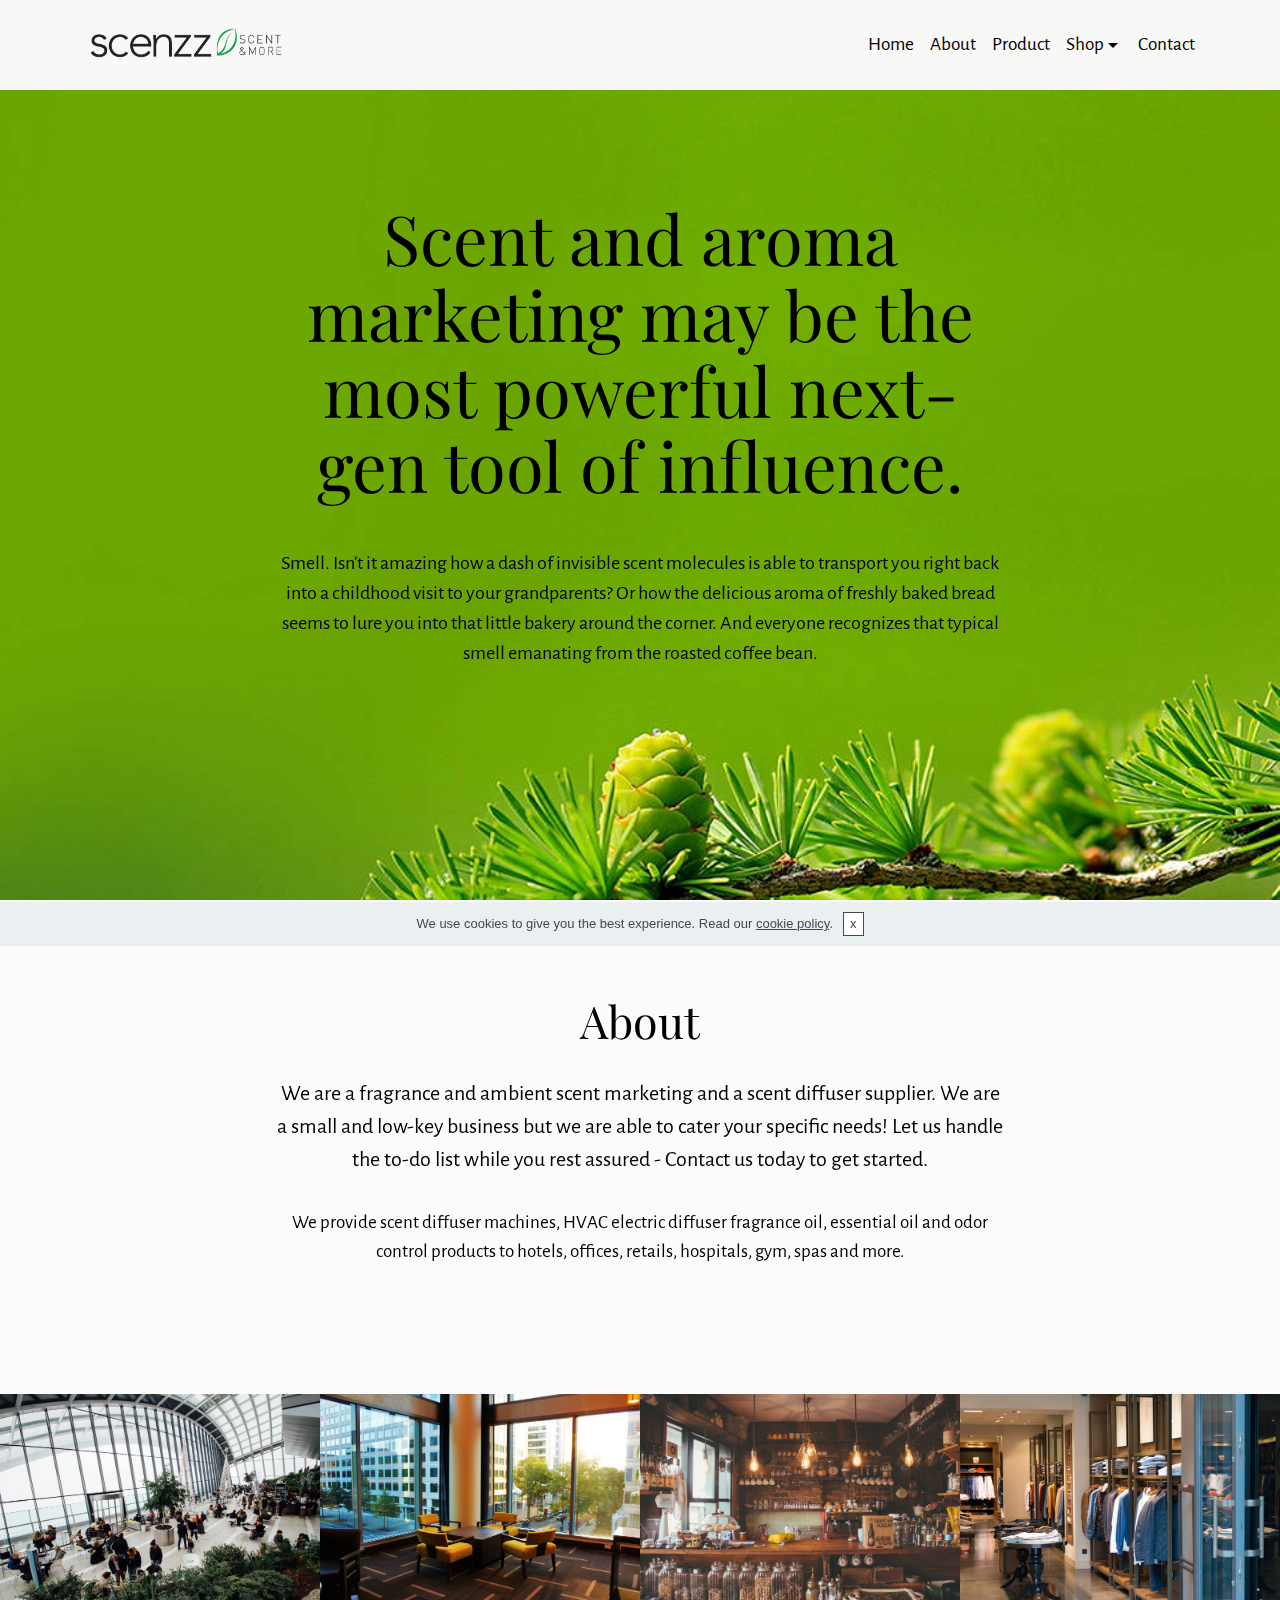
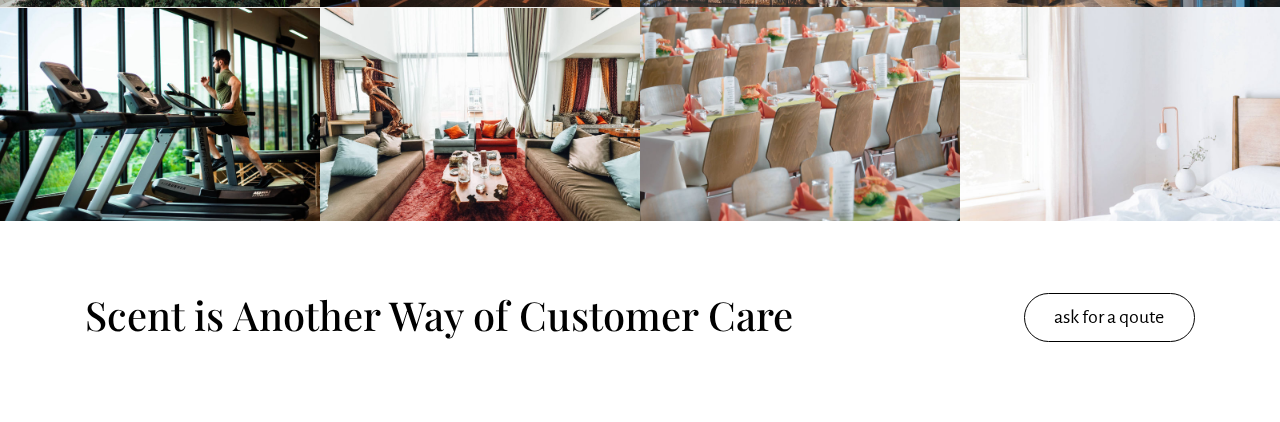
<file: index.html>
<!DOCTYPE html>
<html  >
<head>
  <!-- Site made with Mobirise Website Builder v4.10.3, https://mobirise.com -->
  <meta charset="UTF-8">
  <meta http-equiv="X-UA-Compatible" content="IE=edge">
  <meta name="generator" content="Mobirise v4.10.3, mobirise.com">
  <meta name="viewport" content="width=device-width, initial-scale=1, minimum-scale=1">
  <link rel="shortcut icon" href="assets/images/scenzz-logo-128x128.png" type="image/x-icon">
  <meta name="description" content="">
  
  <title>Home</title>
  <link rel="stylesheet" href="assets/web/assets/mobirise-icons/mobirise-icons.css">
  <link rel="stylesheet" href="https://fonts.googleapis.com/css?family=Alegreya+Sans:400,700&subset=latin,vietnamese,latin-ext">
  <link rel="stylesheet" href="https://fonts.googleapis.com/css?family=Playfair+Display:400,700&subset=latin,cyrillic">
  <link rel="stylesheet" href="assets/tether/tether.min.css">
  <link rel="stylesheet" href="assets/bootstrap/css/bootstrap.min.css">
  <link rel="stylesheet" href="assets/soundcloud-plugin/style.css">
  <link rel="stylesheet" href="assets/gdpr-plugin/gdpr-styles.css">
  <link rel="stylesheet" href="assets/puritym/css/style.css">
  <link rel="stylesheet" href="assets/dropdown-menu/style.light.css">
  <link rel="stylesheet" href="assets/mobirise/css/mbr-additional.css" type="text/css">
  
  
  
</head>
<body>
  <section id="dropdown-menu-b" data-rv-view="0">

    <nav class="navbar navbar-dropdown navbar-fixed-top">

        <div class="container">

            <div class="navbar-brand">
                <a href="https://mobirise.com" class="navbar-logo"><img src="assets/images/facebook-ads-2-693x128.png" alt="Mobirise"></a>
                
            </div>

            <button class="navbar-toggler pull-xs-right hidden-md-up" type="button" data-toggle="collapse" data-target="#exCollapsingNavbar">
                <div class="hamburger-icon"></div>
            </button>

            <ul class="nav-dropdown collapse pull-xs-right navbar-toggleable-sm nav navbar-nav" id="exCollapsingNavbar"><li class="nav-item"><a class="nav-link link" href="index.html#header2-a">Home</a></li><li class="nav-item"><a class="nav-link link" href="index.html#msg-box3-7">About</a></li><li class="nav-item"><a class="nav-link link" href="page1.html#msg-box4-i">Product</a></li><li class="nav-item dropdown"><a class="nav-link link dropdown-toggle" data-toggle="dropdown-submenu" href="https://mobirise.com/" aria-expanded="false">Shop</a><div class="dropdown-menu"><a class="dropdown-item" href="page4.html#header2-p">Diffuser</a><a class="dropdown-item" href="page5.html#features1-u">Fragrance Oil</a><a class="dropdown-item" href="page6.html#features1-12">Essential Oil</a></div></li><li class="nav-item"><a class="nav-link link" href="page2.html#form1-y" aria-expanded="false">Contact</a></li></ul>

        </div>

    </nav>

</section>

<section class="mbr-section mbr-section-full mbr-parallax-background mbr-after-navbar" id="header1-1x" data-rv-view="2" style="background-image: url(assets/images/branch-conifer-3-982x768.jpg);">
    <div class="mbr-table-cell">
        
        <div class="container">
            <div class="row">
                <div class="col-md-8 col-md-offset-2 text-xs-center">

                    <h1 class="mbr-section-title display-1">Scent and aroma marketing may be the most powerful next-gen tool of influence.</h1>
                    <p class="lead">Smell. Isn’t it amazing how a dash of invisible scent molecules is able to transport you right back into a childhood visit to your grandparents? Or how the delicious aroma of freshly baked bread seems to lure you into that little bakery around the corner. And everyone recognizes that typical smell emanating from the roasted coffee bean.</p>
                    
                </div>
            </div>
        </div>
        
    </div>
</section>

<section class="mbr-section" id="msg-box3-7" data-rv-view="5" style="background-color: rgb(251, 251, 251); padding-top: 6rem; padding-bottom: 6rem;">
    
    <div class="container">
        <div class="row text-xs-center">
            <div class="col-sm-8 col-sm-offset-2">
                <h2 class="mbr-section-title display-3">About</h2>
                <small>We are a fragrance and ambient scent marketing and a scent diffuser supplier. We are a small and low-key business but we are able to cater your specific needs! Let us handle the to-do list while you rest assured - Contact us today to get started.<br><br></small>

                <div class="lead"><p>We provide scent diffuser machines, HVAC electric diffuser fragrance oil, essential oil and odor control products to hotels, offices, retails, hospitals, gym, spas and more.</p></div>
                
            </div>
        </div>
    </div>
</section>

<section class="mbr-gallery mbr-section mbr-section-nopadding" id="gallery1-8" data-rv-view="8" style="background-color: rgb(239, 239, 239); padding-top: 0rem; padding-bottom: 0rem;">
    <!-- Gallery -->
    <div>
        <div class=" mbr-gallery-layout-default">
            <div>
                <div>
                    <div class="mbr-gallery-item">
                        <a data-toggle="modal" href="#lb-gallery1-8" data-slide-to="0">
                            <img src="assets/images/adults-airport-architectural-design-301930-2000x1333-800x533.jpg" alt="" title="">
                            <span class="icon fa fa-search-plus"></span>
                        </a>
                    </div><div class="mbr-gallery-item">
                        <a data-toggle="modal" href="#lb-gallery1-8" data-slide-to="1">
                            <img src="assets/images/architecture-buildings-chairs-635041-2000x1333-800x533.jpg" alt="" title="">
                            <span class="icon fa fa-search-plus"></span>
                        </a>
                    </div><div class="mbr-gallery-item">
                        <a data-toggle="modal" href="#lb-gallery1-8" data-slide-to="2">
                            <img src="assets/images/bar-bottles-commerce-2079438-1280x853-800x533.jpg" alt="" title="">
                            <span class="icon fa fa-search-plus"></span>
                        </a>
                    </div><div class="mbr-gallery-item">
                        <a data-toggle="modal" href="#lb-gallery1-8" data-slide-to="3">
                            <img src="assets/images/boutique-clothes-indoors-264554-1440x960-800x533.jpg" alt="" title="">
                            <span class="icon fa fa-search-plus"></span>
                        </a>
                    </div><div class="mbr-gallery-item">
                        <a data-toggle="modal" href="#lb-gallery1-8" data-slide-to="4">
                            <img src="assets/images/casual-close-up-colors-1954524-1-2000x1333-800x533.jpg" alt="" title="">
                            <span class="icon fa fa-search-plus"></span>
                        </a>
                    </div><div class="mbr-gallery-item">
                        <a data-toggle="modal" href="#lb-gallery1-8" data-slide-to="5">
                            <img src="assets/images/comfort-curtain-cushion-2029663-2000x1333-800x533.jpg" alt="" title="">
                            <span class="icon fa fa-search-plus"></span>
                        </a>
                    </div><div class="mbr-gallery-item">
                        <a data-toggle="modal" href="#lb-gallery1-8" data-slide-to="6">
                            <img src="assets/images/event-scent-2000x1334-800x534.jpg" alt="" title="">
                            <span class="icon fa fa-search-plus"></span>
                        </a>
                    </div><div class="mbr-gallery-item">
                        <a data-toggle="modal" href="#lb-gallery1-8" data-slide-to="7">
                            <img src="assets/images/costumer-care-2000x1334-800x534.jpg" alt="" title="">
                            <span class="icon fa fa-search-plus"></span>
                        </a>
                    </div>
                </div>
            </div>
            <div class="clearfix"></div>
        </div>
    </div>

    <!-- Lightbox -->
    <div data-app-prevent-settings="" class="mbr-slider modal fade carousel slide" tabindex="-1" data-keyboard="true" data-interval="false" id="lb-gallery1-8">
        <div class="modal-dialog">
            <div class="modal-content">
                <div class="modal-body">
                    
                    <div class="carousel-inner">
                        <div class="carousel-item">
                            <img src="assets/images/adults-airport-architectural-design-301930-2000x1333.jpg" alt="" title="">
                        </div><div class="carousel-item">
                            <img src="assets/images/architecture-buildings-chairs-635041-2000x1333.jpg" alt="" title="">
                        </div><div class="carousel-item">
                            <img src="assets/images/bar-bottles-commerce-2079438-1280x853.jpg" alt="" title="">
                        </div><div class="carousel-item">
                            <img src="assets/images/boutique-clothes-indoors-264554-1440x960.jpg" alt="" title="">
                        </div><div class="carousel-item">
                            <img src="assets/images/casual-close-up-colors-1954524-1-2000x1333.jpg" alt="" title="">
                        </div><div class="carousel-item">
                            <img src="assets/images/comfort-curtain-cushion-2029663-2000x1333.jpg" alt="" title="">
                        </div><div class="carousel-item active">
                            <img src="assets/images/event-scent-2000x1334.jpg" alt="" title="">
                        </div><div class="carousel-item">
                            <img src="assets/images/costumer-care-2000x1334.jpg" alt="" title="">
                        </div>
                    </div>
                    <a class="left carousel-control" role="button" data-slide="prev" href="#lb-gallery1-8">
                        <span class="icon-prev" aria-hidden="true"></span>
                        <span class="sr-only">Previous</span>
                    </a>
                    <a class="right carousel-control" role="button" data-slide="next" href="#lb-gallery1-8">
                        <span class="icon-next" aria-hidden="true"></span>
                        <span class="sr-only">Next</span>
                    </a>

                    <a class="close" href="#" role="button" data-dismiss="modal">
                        <span aria-hidden="true">×</span>
                        <span class="sr-only">Close</span>
                    </a>
                </div>
            </div>
        </div>
    </div>
</section>

<section class="mbr-section mbr-section-small" id="msg-box2-9" data-rv-view="43" style="background-color: rgb(255, 255, 255); padding-top: 4.5rem; padding-bottom: 4.5rem;">
    

    <div class="container">
        <div class="row">
            
            <div>

                <div class="col-sm-8">
                    <h2 class="mbr-section-title h1">Scent is Another Way of Customer Care</h2>
                    
                </div>                
                <div class="col-sm-4 text-xs-right"><a class="btn btn-lg btn-secondary-outline" href="page2.html#form1-y">ask for a qoute</a></div>
            </div>
        </div>
    </div>
</section>


  <script src="assets/web/assets/jquery/jquery.min.js"></script>
  <script src="assets/tether/tether.min.js"></script>
  <script src="assets/bootstrap/js/bootstrap.min.js"></script>
  <script src="assets/cookies-alert-plugin/cookies-alert-core.js"></script>
  <script src="assets/cookies-alert-plugin/cookies-alert-script.js"></script>
  <script src="assets/smooth-scroll/smooth-scroll.js"></script>
  <script src="assets/bootstrap-carousel-swipe/bootstrap-carousel-swipe.js"></script>
  <script src="assets/jarallax/jarallax.js"></script>
  <script src="assets/masonry/masonry.pkgd.min.js"></script>
  <script src="assets/imagesloaded/imagesloaded.pkgd.min.js"></script>
  <script src="assets/puritym/js/script.js"></script>
  <script src="assets/dropdown-menu/script.js"></script>
  <script src="assets/mobirise-gallery/script.js"></script>
  
  
<input name="cookieData" type="hidden"data-cookie-colorText='#424a4d' data-cookie-colorBg='rgba(234, 239, 241, 0.99)' data-cookie-colorButton='#ffffff' data-cookie-colorLink='#424a4d' data-cookie-underlineLink='true' data-cookie-text="We use cookies to give you the best experience. Read our <a href='privacy.html'>cookie policy</a>.">
  </body>
</html>
</file>
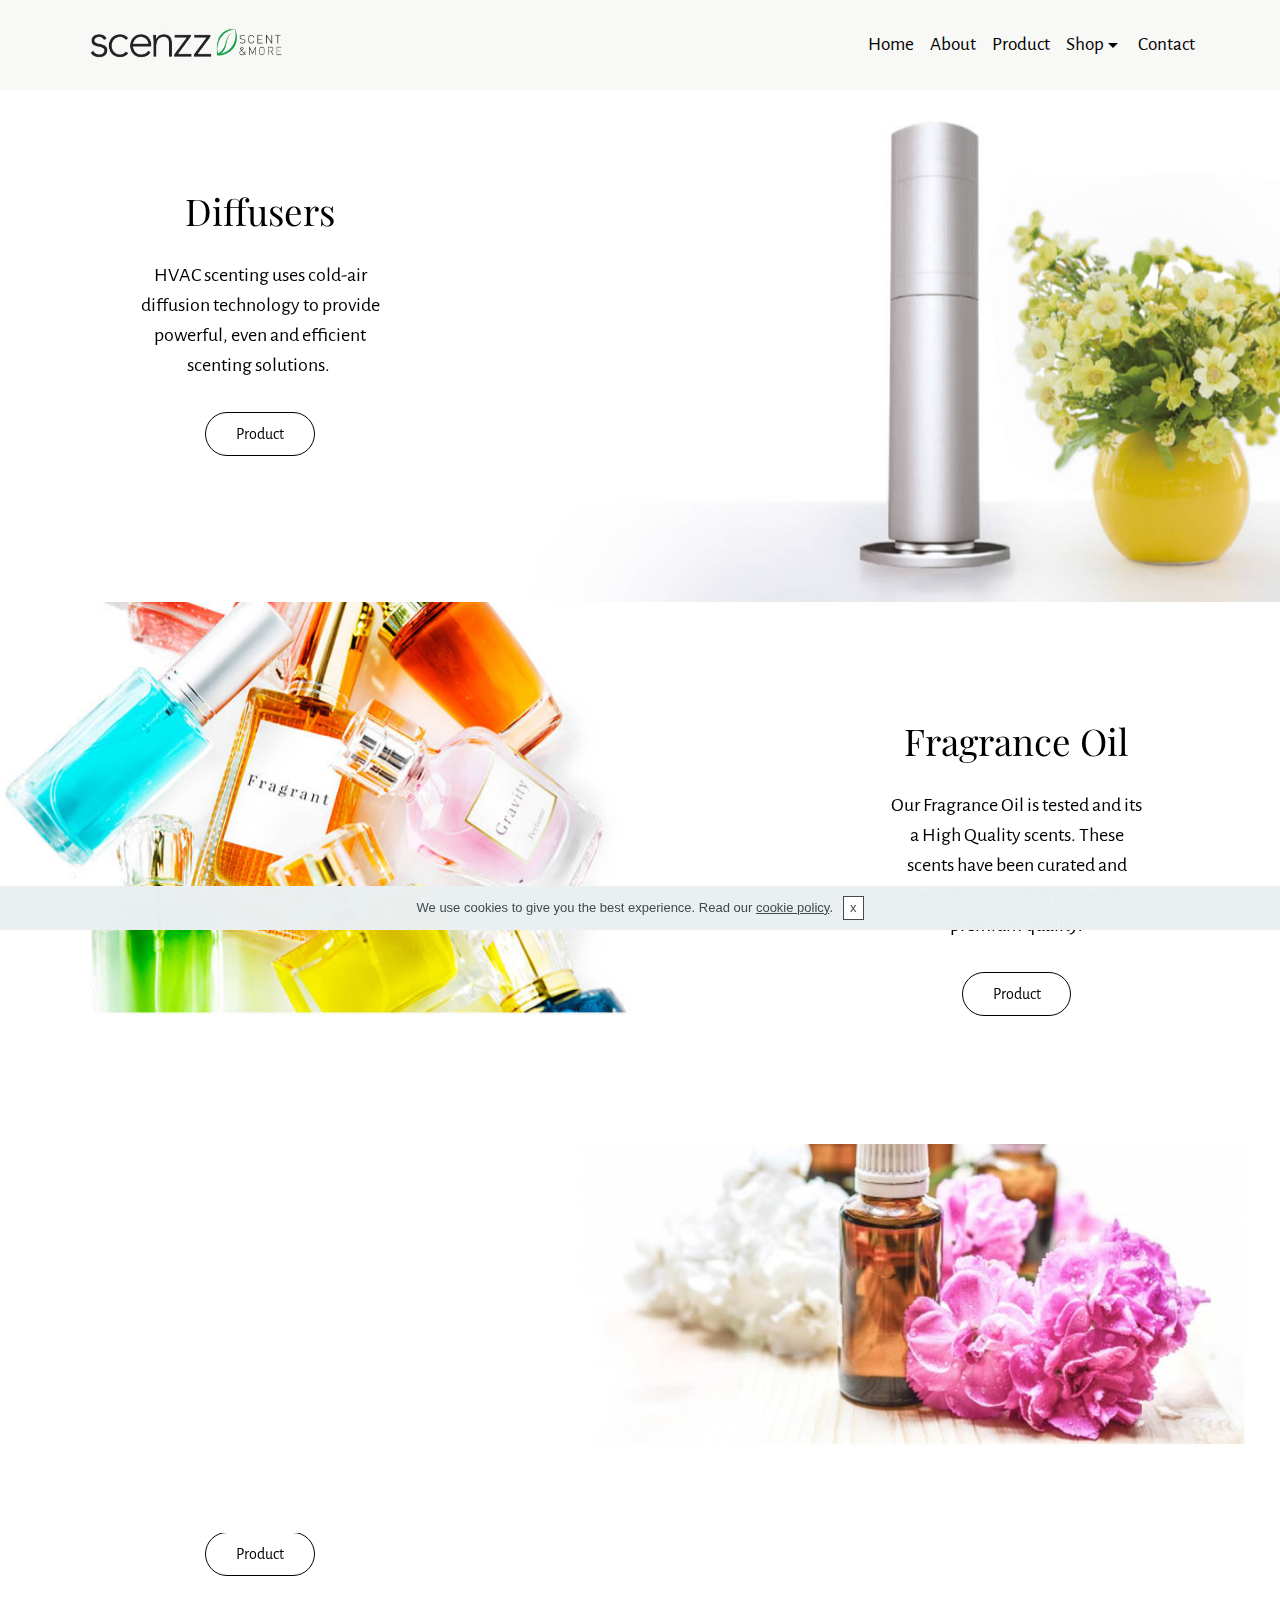
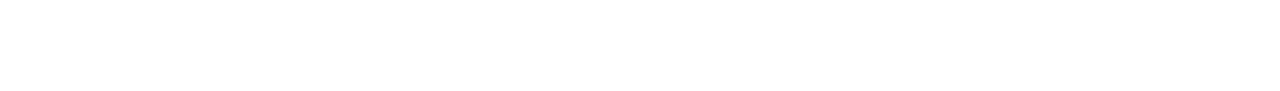
<file: page1.html>
<!DOCTYPE html>
<html  >
<head>
  <!-- Site made with Mobirise Website Builder v4.10.3, https://mobirise.com -->
  <meta charset="UTF-8">
  <meta http-equiv="X-UA-Compatible" content="IE=edge">
  <meta name="generator" content="Mobirise v4.10.3, mobirise.com">
  <meta name="viewport" content="width=device-width, initial-scale=1, minimum-scale=1">
  <link rel="shortcut icon" href="assets/images/scenzz-logo-128x128.png" type="image/x-icon">
  <meta name="description" content="">
  
  <title>Product</title>
  <link rel="stylesheet" href="https://fonts.googleapis.com/css?family=Alegreya+Sans:400,700&subset=latin,vietnamese,latin-ext">
  <link rel="stylesheet" href="https://fonts.googleapis.com/css?family=Playfair+Display:400,700&subset=latin,cyrillic">
  <link rel="stylesheet" href="assets/tether/tether.min.css">
  <link rel="stylesheet" href="assets/bootstrap/css/bootstrap.min.css">
  <link rel="stylesheet" href="assets/soundcloud-plugin/style.css">
  <link rel="stylesheet" href="assets/gdpr-plugin/gdpr-styles.css">
  <link rel="stylesheet" href="assets/puritym/css/style.css">
  <link rel="stylesheet" href="assets/dropdown-menu/style.light.css">
  <link rel="stylesheet" href="assets/mobirise/css/mbr-additional.css" type="text/css">
  
  
  
</head>
<body>
  <section id="dropdown-menu-c" data-rv-view="96">

    <nav class="navbar navbar-dropdown navbar-fixed-top">

        <div class="container">

            <div class="navbar-brand">
                <a href="https://mobirise.com" class="navbar-logo"><img src="assets/images/facebook-ads-2-693x128.png" alt="Mobirise"></a>
                
            </div>

            <button class="navbar-toggler pull-xs-right hidden-md-up" type="button" data-toggle="collapse" data-target="#exCollapsingNavbar">
                <div class="hamburger-icon"></div>
            </button>

            <ul class="nav-dropdown collapse pull-xs-right navbar-toggleable-sm nav navbar-nav" id="exCollapsingNavbar"><li class="nav-item"><a class="nav-link link" href="index.html#header2-a">Home</a></li><li class="nav-item"><a class="nav-link link" href="index.html#msg-box3-7">About</a></li><li class="nav-item"><a class="nav-link link" href="page1.html#msg-box4-i">Product</a></li><li class="nav-item dropdown open"><a class="nav-link link dropdown-toggle" data-toggle="dropdown-submenu" href="https://mobirise.com/" aria-expanded="true">Shop</a><div class="dropdown-menu"><a class="dropdown-item" href="page4.html#header2-p">Diffuser</a><a class="dropdown-item" href="page5.html#features1-u">Fragrance Oil</a><a class="dropdown-item" href="page6.html#features1-12">Essential Oil</a></div></li><li class="nav-item"><a class="nav-link link" href="page2.html#form1-y" aria-expanded="false">Contact</a></li></ul>

        </div>

    </nav>

</section>

<section class="mbr-section mbr-section-nopadding mbr-parallax-background mbr-after-navbar" id="msg-box4-i" data-rv-view="98" style="background-image: url(assets/images/tower-1-2000x800.jpg); padding-top: 0rem; padding-bottom: 0rem;">
    
    <div class="container">
        <div class="row">
            
            <div class="col-xs-12 col-lg-3 mbr-inner-padding text-xs-center mbr-table-cell-lg">
                <h3 class="mbr-section-title display-4">Diffusers</h3>
                
                <div class="lead"><p>HVAC scenting uses cold-air diffusion technology to provide powerful, even and efficient scenting solutions.&nbsp;</p></div>
                <div><a class="btn btn-lg btn-secondary-outline" href="page4.html#header2-p">Product</a></div>
            </div>
            <div class="col-xs-12 col-lg-9 mbr-table-cell-lg image-size" style="width: 50%;">
                <div class="mbr-figure"><img src="assets/images/1-72x54.png"></div>
            </div>
        </div>
    </div>
</section>

<section class="mbr-section mbr-section-nopadding mbr-parallax-background" id="msg-box4-j" data-rv-view="101" style="background-image: url(assets/images/fragrance-1539x690.jpg); padding-top: 0rem; padding-bottom: 0rem;">
    
    <div class="container">
        <div class="row">
            <div class="col-xs-12 col-lg-9 mbr-table-cell-lg image-size" style="width: 50%;">
                <div class="mbr-figure"><img src="assets/images/1-72x54.png"></div>
            </div>
            <div class="col-xs-12 col-lg-3 mbr-inner-padding text-xs-center mbr-table-cell-lg">
                <h3 class="mbr-section-title display-4">Fragrance Oil</h3>
                
                <div class="lead"><p>Our Fragrance Oil is tested and its a High Quality scents. These scents have been curated and tested to establish a level of premium quality.</p></div>
                <div><a class="btn btn-lg btn-secondary-outline" href="page5.html#features1-u">Product</a></div>
            </div>
            
        </div>
    </div>
</section>

<section class="mbr-section mbr-section-nopadding mbr-parallax-background" id="msg-box4-k" data-rv-view="104" style="background-image: url(assets/images/essential-1874x708.jpg); padding-top: 0rem; padding-bottom: 0rem;">
    
    <div class="container">
        <div class="row">
            
            <div class="col-xs-12 col-lg-3 mbr-inner-padding text-xs-center mbr-table-cell-lg">
                <h3 class="mbr-section-title display-4">Essential Oil</h3>
                
                <div class="lead"><p>Our essential oil have high-quality standards. You should know how the manufacturer extracts those oils and which part of the plant (flower, leaves, roots, bark etc..) is used for extraction.</p></div>
                <div><a class="btn btn-lg btn-secondary-outline" href="page6.html">Product</a></div>
            </div>
            <div class="col-xs-12 col-lg-9 mbr-table-cell-lg image-size" style="width: 50%;">
                <div class="mbr-figure"><img src="assets/images/1-72x54.png"></div>
            </div>
        </div>
    </div>
</section>


  <script src="assets/web/assets/jquery/jquery.min.js"></script>
  <script src="assets/tether/tether.min.js"></script>
  <script src="assets/bootstrap/js/bootstrap.min.js"></script>
  <script src="assets/jarallax/jarallax.js"></script>
  <script src="assets/cookies-alert-plugin/cookies-alert-core.js"></script>
  <script src="assets/cookies-alert-plugin/cookies-alert-script.js"></script>
  <script src="assets/smooth-scroll/smooth-scroll.js"></script>
  <script src="assets/puritym/js/script.js"></script>
  <script src="assets/dropdown-menu/script.js"></script>
  
  
<input name="cookieData" type="hidden"data-cookie-colorText='#424a4d' data-cookie-colorBg='rgba(234, 239, 241, 0.99)' data-cookie-colorButton='#ffffff' data-cookie-colorLink='#424a4d' data-cookie-underlineLink='true' data-cookie-text="We use cookies to give you the best experience. Read our <a href='privacy.html'>cookie policy</a>.">
  </body>
</html>
</file>
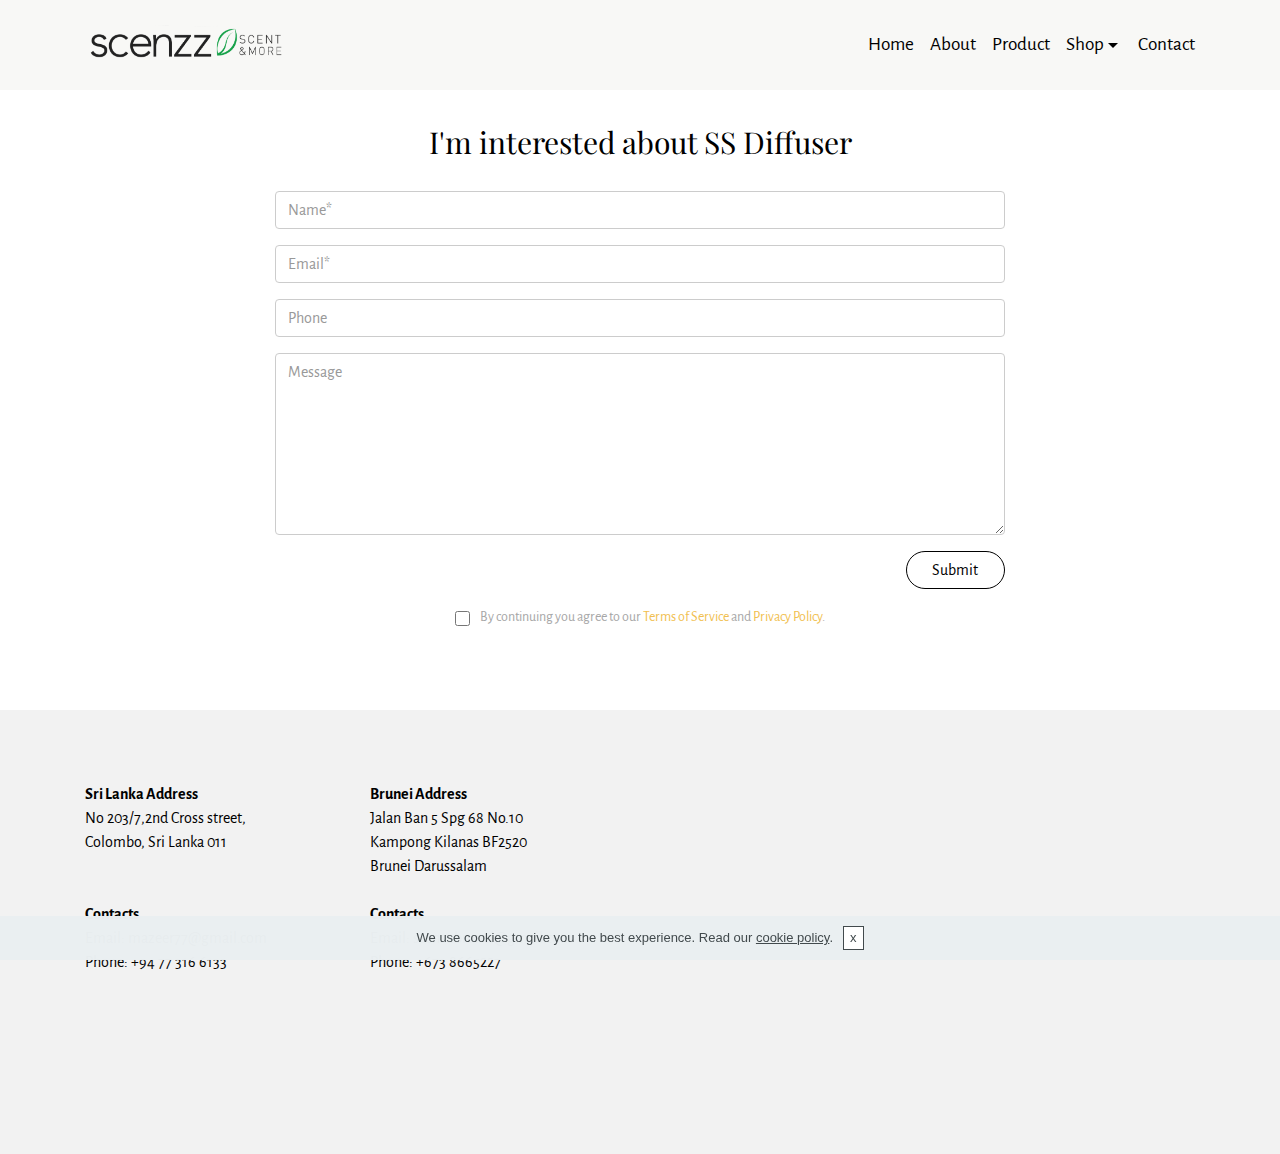
<file: page10.html>
<!DOCTYPE html>
<html  >
<head>
  <!-- Site made with Mobirise Website Builder v4.10.3, https://mobirise.com -->
  <meta charset="UTF-8">
  <meta http-equiv="X-UA-Compatible" content="IE=edge">
  <meta name="generator" content="Mobirise v4.10.3, mobirise.com">
  <meta name="viewport" content="width=device-width, initial-scale=1, minimum-scale=1">
  <link rel="shortcut icon" href="assets/images/scenzz-logo-128x128.png" type="image/x-icon">
  <meta name="description" content="">
  
  <title>SS</title>
  <link rel="stylesheet" href="https://fonts.googleapis.com/css?family=Alegreya+Sans:400,700&subset=latin,vietnamese,latin-ext">
  <link rel="stylesheet" href="https://fonts.googleapis.com/css?family=Playfair+Display:400,700&subset=latin,cyrillic">
  <link rel="stylesheet" href="assets/tether/tether.min.css">
  <link rel="stylesheet" href="assets/bootstrap/css/bootstrap.min.css">
  <link rel="stylesheet" href="assets/soundcloud-plugin/style.css">
  <link rel="stylesheet" href="assets/gdpr-plugin/gdpr-styles.css">
  <link rel="stylesheet" href="assets/puritym/css/style.css">
  <link rel="stylesheet" href="assets/dropdown-menu/style.light.css">
  <link rel="stylesheet" href="assets/mobirise/css/mbr-additional.css" type="text/css">
  
  
  
</head>
<body>
  <section id="dropdown-menu-1e" data-rv-view="189">

    <nav class="navbar navbar-dropdown navbar-fixed-top">

        <div class="container">

            <div class="navbar-brand">
                <a href="https://mobirise.com" class="navbar-logo"><img src="assets/images/facebook-ads-2-693x128.png" alt="Mobirise"></a>
                
            </div>

            <button class="navbar-toggler pull-xs-right hidden-md-up" type="button" data-toggle="collapse" data-target="#exCollapsingNavbar">
                <div class="hamburger-icon"></div>
            </button>

            <ul class="nav-dropdown collapse pull-xs-right navbar-toggleable-sm nav navbar-nav" id="exCollapsingNavbar"><li class="nav-item"><a class="nav-link link" href="index.html#header2-a">Home</a></li><li class="nav-item"><a class="nav-link link" href="index.html#msg-box3-7">About</a></li><li class="nav-item"><a class="nav-link link" href="page1.html#msg-box4-i">Product</a></li><li class="nav-item dropdown"><a class="nav-link link dropdown-toggle" data-toggle="dropdown-submenu" href="https://mobirise.com/" aria-expanded="false">Shop</a><div class="dropdown-menu"><a class="dropdown-item" href="page4.html#header2-p">Diffuser</a><a class="dropdown-item" href="page5.html#features1-u">Fragrance Oil</a><a class="dropdown-item" href="page6.html#features1-12">Essential Oil</a></div></li><li class="nav-item"><a class="nav-link link" href="page2.html#form1-y" aria-expanded="false">Contact</a></li></ul>

        </div>

    </nav>

</section>

<section class="mbr-section mbr-section-small mbr-after-navbar" id="form1-1f" data-rv-view="191" style="background-color: rgb(255, 255, 255); padding-top: 4.5rem; padding-bottom: 4.5rem;">
    
    <div class="container">
        <div class="row">
            <div class="col-sm-8 col-sm-offset-2" data-form-type="formoid">
                <h2 class="mbr-section-title display-3 text-xs-center">I'm interested about SS Diffuser</h2>

                <div data-form-alert="true"><div hidden="" data-form-alert-success="true">Thanks for filling out form!</div></div>
                <form action="https://mobirise.com/" method="post" data-form-title="I'm interested about SS Diffuser">
                    <input type="hidden" value="zzizNqBegsIg3pUyekwWKYARIGZnMiQzX56eAs6bvqFnTW6qkQUW8745+FZ7tTiU7JEV0QG41MuerKw9hSqd8IIHJIETNQ94/8qF7vUFMsf6sVIAh+nejMEW0gkpv9dI" data-form-email="true">
                    <div class="form-group">
                        <input type="text" class="form-control" name="name" required="" placeholder="Name*" data-form-field="Name">
                    </div>
                    <div class="form-group">
                        <input type="email" class="form-control" name="email" required="" placeholder="Email*" data-form-field="Email">
                    </div>
                    <div class="form-group">
                        <input type="tel" class="form-control" name="phone" placeholder="Phone" data-form-field="Phone">
                    </div>
                    <div class="form-group">
                        <textarea class="form-control" name="message" rows="7" placeholder="Message" data-form-field="Message"></textarea>
                    </div>
                    <div class="text-xs-right"><button type="submit" class="btn btn-secondary-outline">Submit</button></div>
                <span class="gdpr-block "><label><input type="checkbox" name="gdpr" id="gdpr-input" required="">By continuing you agree to our <a href="terms.html">Terms of Service</a> and <a href="policy.html">Privacy Policy</a>.</label></span></form>
            </div>
        </div>
    </div>
</section>

<section class="mbr-section mbr-section-small mbr-footer" id="contacts2-1g" data-rv-view="200" style="background-color: rgb(242, 242, 242); padding-top: 4.5rem; padding-bottom: 4.5rem;">
    
    <div class="container">
        <div class="row">
            <div class="col-xs-12 col-md-3">
                <p><strong>Sri Lanka Address</strong><br>No 203/7,2nd Cross street,<br>Colombo, Sri Lanka 011 <br><br><br><strong>Contacts</strong><br>Email: mazeer77@gmail.com<br>Phone: +94 77 316 6133<br><br><br><br></p>
            </div>
            <div class="col-xs-12 col-md-3"><strong>Brunei Address</strong><div>Jalan Ban 5 Spg 68 No.10</div><div>Kampong Kilanas BF2520</div><div>Brunei Darussalam</div><div><strong><br></strong></div><div><strong>Contacts</strong></div><div>Email: scenzzbrunei@gmail.com</div><div>Phone: +673 8665227&nbsp;</div><div><br></div><div><br></div></div>
            <div class="col-xs-12 col-md-6">
                <div class="mbr-map"><iframe frameborder="0" style="border:0" src="https://www.google.com/maps/embed/v1/place?key=AIzaSyCy9r70T3NYf3PhvVflTo0_zdif2_IoIYs&amp;q=place_id:Ei4yMDMgMm5kIENyb3NzIFN0cmVldCwgQ29sb21ibyAwMTEwMCwgU3JpIExhbmthIhsSGQoUChIJyzmULiBZ4joRYyUrJwOBXYwQywE" allowfullscreen=""></iframe></div>
            </div>
        </div>
    </div>
</section>


  <script src="assets/web/assets/jquery/jquery.min.js"></script>
  <script src="assets/tether/tether.min.js"></script>
  <script src="assets/bootstrap/js/bootstrap.min.js"></script>
  <script src="assets/smooth-scroll/smooth-scroll.js"></script>
  <script src="assets/cookies-alert-plugin/cookies-alert-core.js"></script>
  <script src="assets/cookies-alert-plugin/cookies-alert-script.js"></script>
  <script src="assets/puritym/js/script.js"></script>
  <script src="assets/dropdown-menu/script.js"></script>
  <script src="assets/formoid/formoid.min.js"></script>
  
  
<input name="cookieData" type="hidden"data-cookie-colorText='#424a4d' data-cookie-colorBg='rgba(234, 239, 241, 0.99)' data-cookie-colorButton='#ffffff' data-cookie-colorLink='#424a4d' data-cookie-underlineLink='true' data-cookie-text="We use cookies to give you the best experience. Read our <a href='privacy.html'>cookie policy</a>.">
  </body>
</html>
</file>
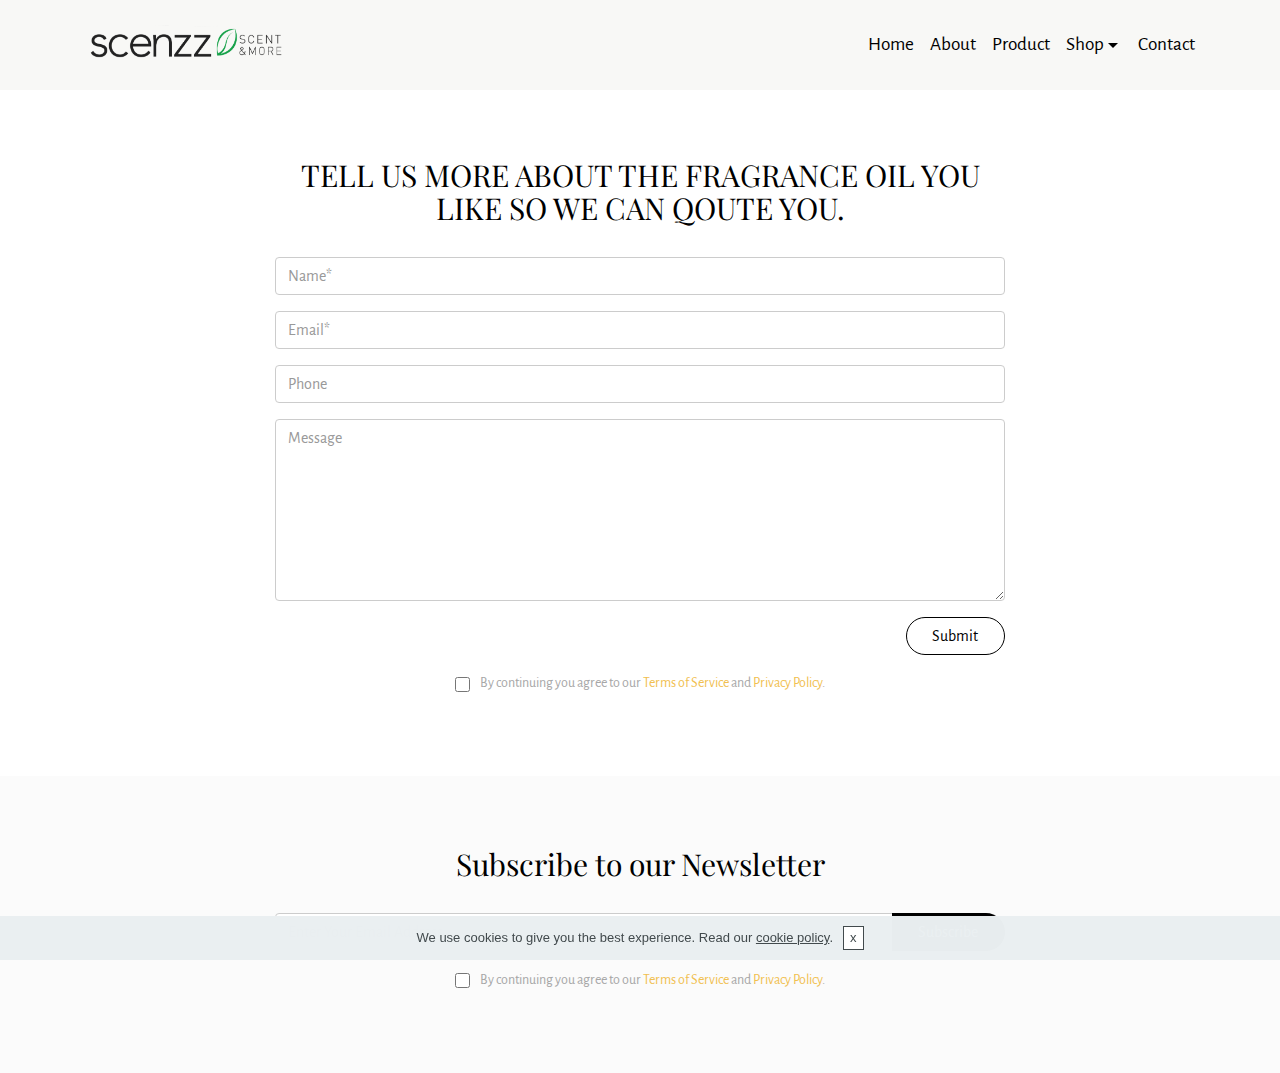
<file: page11.html>
<!DOCTYPE html>
<html  >
<head>
  <!-- Site made with Mobirise Website Builder v4.10.3, https://mobirise.com -->
  <meta charset="UTF-8">
  <meta http-equiv="X-UA-Compatible" content="IE=edge">
  <meta name="generator" content="Mobirise v4.10.3, mobirise.com">
  <meta name="viewport" content="width=device-width, initial-scale=1, minimum-scale=1">
  <link rel="shortcut icon" href="assets/images/scenzz-logo-128x128.png" type="image/x-icon">
  <meta name="description" content="">
  
  <title>Fragrance oil qoute</title>
  <link rel="stylesheet" href="https://fonts.googleapis.com/css?family=Alegreya+Sans:400,700&subset=latin,vietnamese,latin-ext">
  <link rel="stylesheet" href="https://fonts.googleapis.com/css?family=Playfair+Display:400,700&subset=latin,cyrillic">
  <link rel="stylesheet" href="assets/tether/tether.min.css">
  <link rel="stylesheet" href="assets/bootstrap/css/bootstrap.min.css">
  <link rel="stylesheet" href="assets/soundcloud-plugin/style.css">
  <link rel="stylesheet" href="assets/gdpr-plugin/gdpr-styles.css">
  <link rel="stylesheet" href="assets/puritym/css/style.css">
  <link rel="stylesheet" href="assets/dropdown-menu/style.light.css">
  <link rel="stylesheet" href="assets/mobirise/css/mbr-additional.css" type="text/css">
  
  
  
</head>
<body>
  <section id="dropdown-menu-1i" data-rv-view="202">

    <nav class="navbar navbar-dropdown navbar-fixed-top">

        <div class="container">

            <div class="navbar-brand">
                <a href="https://mobirise.com" class="navbar-logo"><img src="assets/images/facebook-ads-2-693x128.png" alt="Mobirise"></a>
                
            </div>

            <button class="navbar-toggler pull-xs-right hidden-md-up" type="button" data-toggle="collapse" data-target="#exCollapsingNavbar">
                <div class="hamburger-icon"></div>
            </button>

            <ul class="nav-dropdown collapse pull-xs-right navbar-toggleable-sm nav navbar-nav" id="exCollapsingNavbar"><li class="nav-item"><a class="nav-link link" href="index.html#header2-a">Home</a></li><li class="nav-item"><a class="nav-link link" href="index.html#msg-box3-7">About</a></li><li class="nav-item"><a class="nav-link link" href="page1.html#msg-box4-i">Product</a></li><li class="nav-item dropdown"><a class="nav-link link dropdown-toggle" data-toggle="dropdown-submenu" href="https://mobirise.com/" aria-expanded="false">Shop</a><div class="dropdown-menu"><a class="dropdown-item" href="page4.html#header2-p">Diffuser</a><a class="dropdown-item" href="page5.html#features1-u">Fragrance Oil</a><a class="dropdown-item" href="page6.html#features1-12">Essential Oil</a></div></li><li class="nav-item"><a class="nav-link link" href="page2.html#form1-y" aria-expanded="false">Contact</a></li></ul>

        </div>

    </nav>

</section>

<section class="mbr-section mbr-section-small mbr-after-navbar" id="form1-1j" data-rv-view="204" style="background-color: rgb(255, 255, 255); padding-top: 4.5rem; padding-bottom: 4.5rem;">
    
    <div class="container">
        <div class="row">
            <div class="col-sm-8 col-sm-offset-2" data-form-type="formoid">
                <h2 class="mbr-section-title display-3 text-xs-center"><br>TELL US MORE ABOUT THE FRAGRANCE OIL YOU LIKE SO WE CAN QOUTE YOU.</h2>

                <div data-form-alert="true"><div hidden="" data-form-alert-success="true">Thanks for filling out form!</div></div>
                <form action="https://mobirise.com/" method="post" data-form-title="TELL US MORE ABOUT THE FRAGRANCE OIL YOU LIKE SO WE CAN QOUTE YOU.">
                    <input type="hidden" value="WRltZB00gXXOcVj0cwhumqo4gxcI8glxCRUBYgJ92tvzjPgOVbNSyl4hL7hNqjHkLdzSxKWpzM7QG9Dy8WyL3V58FvAnl3GGQs5iYZ3ZHIuE9t3EwunlyCWeJ3Q9IXRK" data-form-email="true">
                    <div class="form-group">
                        <input type="text" class="form-control" name="name" required="" placeholder="Name*" data-form-field="Name">
                    </div>
                    <div class="form-group">
                        <input type="email" class="form-control" name="email" required="" placeholder="Email*" data-form-field="Email">
                    </div>
                    <div class="form-group">
                        <input type="tel" class="form-control" name="phone" placeholder="Phone" data-form-field="Phone">
                    </div>
                    <div class="form-group">
                        <textarea class="form-control" name="message" rows="7" placeholder="Message" data-form-field="Message"></textarea>
                    </div>
                    <div class="text-xs-right"><button type="submit" class="btn btn-secondary-outline">Submit</button></div>
                <span class="gdpr-block "><label><input type="checkbox" name="gdpr" id="gdpr-input" required="">By continuing you agree to our <a href="terms.html">Terms of Service</a> and <a href="policy.html">Privacy Policy</a>.</label></span></form>
            </div>
        </div>
    </div>
</section>

<section class="mbr-section mbr-section-small" id="form2-1x" data-rv-view="213" style="background-color: rgb(251, 251, 251); padding-top: 4.5rem; padding-bottom: 4.5rem;">
    
    <div class="container">
        <div class="row">
            <div class="col-sm-8 col-sm-offset-2" data-form-type="formoid">
                <h2 class="mbr-section-title display-3 text-xs-center">Subscribe to our Newsletter</h2>

                <div data-form-alert="true"><div hidden="" data-form-alert-success="true">Thanks for filling out form!</div></div>
                <form class="mbr-form" action="https://mobirise.com/" method="post" data-form-title="Subscribe to our Newsletter">
                    <input type="hidden" value="lAHp+0rovKL6HW6y2kHKE0Lt6uOBg9KPPbx545Uc9gsjwyK62zALxWdzbdWw2i2l8vGe7VqOh/EMk1Gl7+GWJzQeg/po4nvhzu27C2iOmpsDpZI8yIhTWtmILbUNEhPH" data-form-email="true">
                    <div class="input-group">
                        <input type="email" class="form-control" name="email" required="" placeholder="Enter Your Email Address..." data-form-field="Email">
                        <span class="input-group-btn"><button type="submit" class="btn btn-black">Subscribe</button></span>
                    </div>
                <span class="gdpr-block "><label><input type="checkbox" name="gdpr" id="gdpr-input" required="">By continuing you agree to our <a href="terms.html">Terms of Service</a> and <a href="policy.html">Privacy Policy</a>.</label></span></form>
            </div>
        </div>
    </div>
</section>


  <script src="assets/web/assets/jquery/jquery.min.js"></script>
  <script src="assets/tether/tether.min.js"></script>
  <script src="assets/bootstrap/js/bootstrap.min.js"></script>
  <script src="assets/smooth-scroll/smooth-scroll.js"></script>
  <script src="assets/cookies-alert-plugin/cookies-alert-core.js"></script>
  <script src="assets/cookies-alert-plugin/cookies-alert-script.js"></script>
  <script src="assets/puritym/js/script.js"></script>
  <script src="assets/dropdown-menu/script.js"></script>
  <script src="assets/formoid/formoid.min.js"></script>
  
  
<input name="cookieData" type="hidden"data-cookie-colorText='#424a4d' data-cookie-colorBg='rgba(234, 239, 241, 0.99)' data-cookie-colorButton='#ffffff' data-cookie-colorLink='#424a4d' data-cookie-underlineLink='true' data-cookie-text="We use cookies to give you the best experience. Read our <a href='privacy.html'>cookie policy</a>.">
  </body>
</html>
</file>
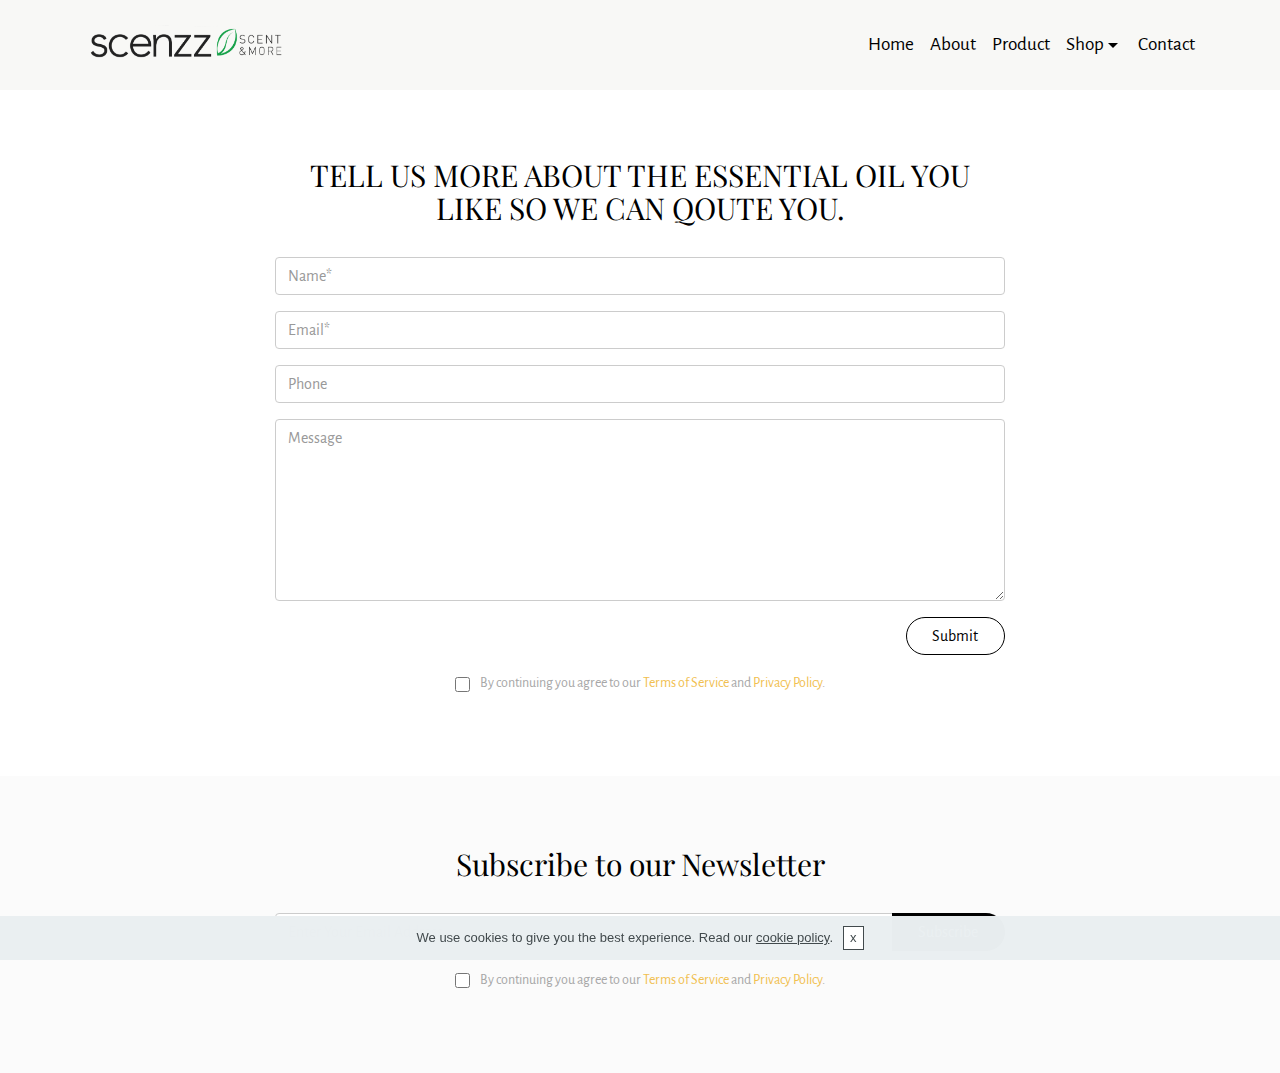
<file: page13.html>
<!DOCTYPE html>
<html  >
<head>
  <!-- Site made with Mobirise Website Builder v4.10.3, https://mobirise.com -->
  <meta charset="UTF-8">
  <meta http-equiv="X-UA-Compatible" content="IE=edge">
  <meta name="generator" content="Mobirise v4.10.3, mobirise.com">
  <meta name="viewport" content="width=device-width, initial-scale=1, minimum-scale=1">
  <link rel="shortcut icon" href="assets/images/scenzz-logo-128x128.png" type="image/x-icon">
  <meta name="description" content="">
  
  <title>Essential oil qoute</title>
  <link rel="stylesheet" href="https://fonts.googleapis.com/css?family=Alegreya+Sans:400,700&subset=latin,vietnamese,latin-ext">
  <link rel="stylesheet" href="https://fonts.googleapis.com/css?family=Playfair+Display:400,700&subset=latin,cyrillic">
  <link rel="stylesheet" href="assets/tether/tether.min.css">
  <link rel="stylesheet" href="assets/bootstrap/css/bootstrap.min.css">
  <link rel="stylesheet" href="assets/soundcloud-plugin/style.css">
  <link rel="stylesheet" href="assets/gdpr-plugin/gdpr-styles.css">
  <link rel="stylesheet" href="assets/puritym/css/style.css">
  <link rel="stylesheet" href="assets/dropdown-menu/style.light.css">
  <link rel="stylesheet" href="assets/mobirise/css/mbr-additional.css" type="text/css">
  
  
  
</head>
<body>
  <section id="dropdown-menu-1o" data-rv-view="219">

    <nav class="navbar navbar-dropdown navbar-fixed-top">

        <div class="container">

            <div class="navbar-brand">
                <a href="https://mobirise.com" class="navbar-logo"><img src="assets/images/facebook-ads-2-693x128.png" alt="Mobirise"></a>
                
            </div>

            <button class="navbar-toggler pull-xs-right hidden-md-up" type="button" data-toggle="collapse" data-target="#exCollapsingNavbar">
                <div class="hamburger-icon"></div>
            </button>

            <ul class="nav-dropdown collapse pull-xs-right navbar-toggleable-sm nav navbar-nav" id="exCollapsingNavbar"><li class="nav-item"><a class="nav-link link" href="index.html#header2-a">Home</a></li><li class="nav-item"><a class="nav-link link" href="index.html#msg-box3-7">About</a></li><li class="nav-item"><a class="nav-link link" href="page1.html#msg-box4-i">Product</a></li><li class="nav-item dropdown open"><a class="nav-link link dropdown-toggle" data-toggle="dropdown-submenu" href="https://mobirise.com/" aria-expanded="true">Shop</a><div class="dropdown-menu"><a class="dropdown-item" href="page4.html#header2-p">Diffuser</a><a class="dropdown-item" href="page5.html#features1-u">Fragrance Oil</a><a class="dropdown-item" href="page6.html#features1-12">Essential Oil</a></div></li><li class="nav-item"><a class="nav-link link" href="page2.html#form1-y" aria-expanded="false">Contact</a></li></ul>

        </div>

    </nav>

</section>

<section class="mbr-section mbr-section-small mbr-after-navbar" id="form1-1p" data-rv-view="221" style="background-color: rgb(255, 255, 255); padding-top: 4.5rem; padding-bottom: 4.5rem;">
    
    <div class="container">
        <div class="row">
            <div class="col-sm-8 col-sm-offset-2" data-form-type="formoid">
                <h2 class="mbr-section-title display-3 text-xs-center"><br>TELL US MORE ABOUT THE ESSENTIAL OIL YOU LIKE SO WE CAN QOUTE YOU.</h2>

                <div data-form-alert="true"><div hidden="" data-form-alert-success="true">Thanks for filling out form!</div></div>
                <form action="https://mobirise.com/" method="post" data-form-title="TELL US MORE ABOUT THE ESSENTIAL OIL YOU LIKE SO WE CAN QOUTE YOU.">
                    <input type="hidden" value="n+uDbbuhYU7qgm73ynfo+UUyClqFlbwHkyMt4wpRHrDL6S7f1uOZu3Tde+MFd0wS8ridxRuZqIIrRUBdjNvm1XS8auI5PL05X9tY/zxPrRvSi9cBqRD/P/A+XHCuY2vb" data-form-email="true">
                    <div class="form-group">
                        <input type="text" class="form-control" name="name" required="" placeholder="Name*" data-form-field="Name">
                    </div>
                    <div class="form-group">
                        <input type="email" class="form-control" name="email" required="" placeholder="Email*" data-form-field="Email">
                    </div>
                    <div class="form-group">
                        <input type="tel" class="form-control" name="phone" placeholder="Phone" data-form-field="Phone">
                    </div>
                    <div class="form-group">
                        <textarea class="form-control" name="message" rows="7" placeholder="Message" data-form-field="Message"></textarea>
                    </div>
                    <div class="text-xs-right"><button type="submit" class="btn btn-secondary-outline">Submit</button></div>
                <span class="gdpr-block "><label><input type="checkbox" name="gdpr" id="gdpr-input" required="">By continuing you agree to our <a href="terms.html">Terms of Service</a> and <a href="policy.html">Privacy Policy</a>.</label></span></form>
            </div>
        </div>
    </div>
</section>

<section class="mbr-section mbr-section-small" id="form2-1y" data-rv-view="230" style="background-color: rgb(251, 251, 251); padding-top: 4.5rem; padding-bottom: 4.5rem;">
    
    <div class="container">
        <div class="row">
            <div class="col-sm-8 col-sm-offset-2" data-form-type="formoid">
                <h2 class="mbr-section-title display-3 text-xs-center">Subscribe to our Newsletter</h2>

                <div data-form-alert="true"><div hidden="" data-form-alert-success="true">Thanks for filling out form!</div></div>
                <form class="mbr-form" action="https://mobirise.com/" method="post" data-form-title="Subscribe to our Newsletter">
                    <input type="hidden" value="rEVstAHdz/zqK1O/5xnuG0B44cVvdXiA0j/NFhsW0eZq1SY+W998A+32hwznEssDIkEMxFSj99SxNtwuA8V8CDrBtHsBGpoLUbUDwWpV52MdIq0WelBFHyjaJ9tKdisL" data-form-email="true">
                    <div class="input-group">
                        <input type="email" class="form-control" name="email" required="" placeholder="Enter Your Email Address..." data-form-field="Email">
                        <span class="input-group-btn"><button type="submit" class="btn btn-black">Subscribe</button></span>
                    </div>
                <span class="gdpr-block "><label><input type="checkbox" name="gdpr" id="gdpr-input" required="">By continuing you agree to our <a href="terms.html">Terms of Service</a> and <a href="policy.html">Privacy Policy</a>.</label></span></form>
            </div>
        </div>
    </div>
</section>


  <script src="assets/web/assets/jquery/jquery.min.js"></script>
  <script src="assets/tether/tether.min.js"></script>
  <script src="assets/bootstrap/js/bootstrap.min.js"></script>
  <script src="assets/smooth-scroll/smooth-scroll.js"></script>
  <script src="assets/cookies-alert-plugin/cookies-alert-core.js"></script>
  <script src="assets/cookies-alert-plugin/cookies-alert-script.js"></script>
  <script src="assets/puritym/js/script.js"></script>
  <script src="assets/dropdown-menu/script.js"></script>
  <script src="assets/formoid/formoid.min.js"></script>
  
  
<input name="cookieData" type="hidden"data-cookie-colorText='#424a4d' data-cookie-colorBg='rgba(234, 239, 241, 0.99)' data-cookie-colorButton='#ffffff' data-cookie-colorLink='#424a4d' data-cookie-underlineLink='true' data-cookie-text="We use cookies to give you the best experience. Read our <a href='privacy.html'>cookie policy</a>.">
  </body>
</html>
</file>
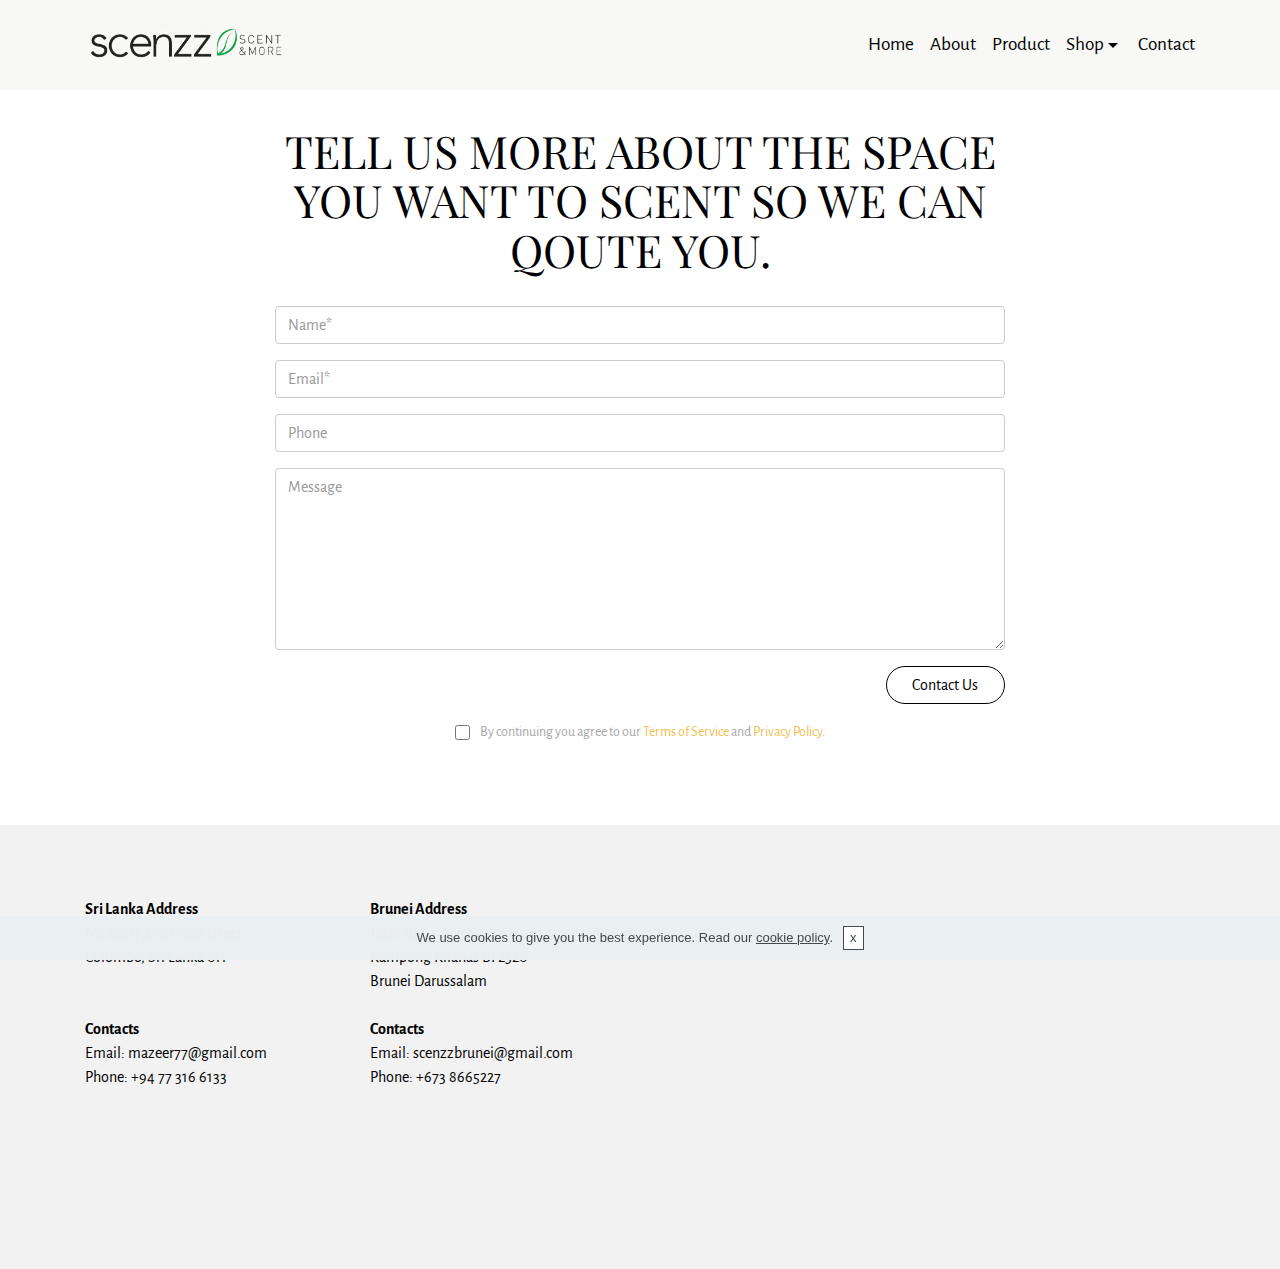
<file: page2.html>
<!DOCTYPE html>
<html  >
<head>
  <!-- Site made with Mobirise Website Builder v4.10.3, https://mobirise.com -->
  <meta charset="UTF-8">
  <meta http-equiv="X-UA-Compatible" content="IE=edge">
  <meta name="generator" content="Mobirise v4.10.3, mobirise.com">
  <meta name="viewport" content="width=device-width, initial-scale=1, minimum-scale=1">
  <link rel="shortcut icon" href="assets/images/scenzz-logo-128x128.png" type="image/x-icon">
  <meta name="description" content="">
  
  <title>Contact</title>
  <link rel="stylesheet" href="https://fonts.googleapis.com/css?family=Alegreya+Sans:400,700&subset=latin,vietnamese,latin-ext">
  <link rel="stylesheet" href="https://fonts.googleapis.com/css?family=Playfair+Display:400,700&subset=latin,cyrillic">
  <link rel="stylesheet" href="assets/tether/tether.min.css">
  <link rel="stylesheet" href="assets/bootstrap/css/bootstrap.min.css">
  <link rel="stylesheet" href="assets/soundcloud-plugin/style.css">
  <link rel="stylesheet" href="assets/gdpr-plugin/gdpr-styles.css">
  <link rel="stylesheet" href="assets/puritym/css/style.css">
  <link rel="stylesheet" href="assets/dropdown-menu/style.light.css">
  <link rel="stylesheet" href="assets/mobirise/css/mbr-additional.css" type="text/css">
  
  
  
</head>
<body>
  <section id="dropdown-menu-d" data-rv-view="46">

    <nav class="navbar navbar-dropdown navbar-fixed-top">

        <div class="container">

            <div class="navbar-brand">
                <a href="https://mobirise.com" class="navbar-logo"><img src="assets/images/facebook-ads-2-693x128.png" alt="Mobirise"></a>
                
            </div>

            <button class="navbar-toggler pull-xs-right hidden-md-up" type="button" data-toggle="collapse" data-target="#exCollapsingNavbar">
                <div class="hamburger-icon"></div>
            </button>

            <ul class="nav-dropdown collapse pull-xs-right navbar-toggleable-sm nav navbar-nav" id="exCollapsingNavbar"><li class="nav-item"><a class="nav-link link" href="index.html#header2-a">Home</a></li><li class="nav-item"><a class="nav-link link" href="index.html#msg-box3-7">About</a></li><li class="nav-item"><a class="nav-link link" href="page1.html#msg-box4-i">Product</a></li><li class="nav-item dropdown"><a class="nav-link link dropdown-toggle" data-toggle="dropdown-submenu" href="https://mobirise.com/" aria-expanded="false">Shop</a><div class="dropdown-menu"><a class="dropdown-item" href="page4.html#header2-p">Diffuser</a><a class="dropdown-item" href="page5.html#features1-u">Fragrance Oil</a><a class="dropdown-item" href="page6.html#features1-12">Essential Oil</a></div></li><li class="nav-item"><a class="nav-link link" href="page2.html#form1-y" aria-expanded="false">Contact</a></li></ul>

        </div>

    </nav>

</section>

<section class="mbr-section mbr-section-small mbr-after-navbar" id="form1-y" data-rv-view="48" style="background-color: rgb(255, 255, 255); padding-top: 4.5rem; padding-bottom: 4.5rem;">
    
    <div class="container">
        <div class="row">
            <div class="col-sm-8 col-sm-offset-2" data-form-type="formoid">
                <h2 class="mbr-section-title display-3 text-xs-center">TELL US MORE ABOUT THE SPACE YOU WANT TO SCENT SO WE CAN QOUTE YOU.</h2>

                <div data-form-alert="true"><div hidden="" data-form-alert-success="true">Thanks for filling out form!</div></div>
                <form action="https://mobirise.com/" method="post" data-form-title="TELL US MORE ABOUT THE SPACE YOU WANT TO SCENT SO WE CAN QOUTE YOU.">
                    <input type="hidden" value="YnWEOk87qvoNLAD7Pnzvn7/wrzMBd/uBvM2udXCoiGbCpUVLUhsBi6Quxk2IOnaeCHm+h8B4xCDb+wJ32psWwkbUB3wEnySXXM2ntJ0E1dId7UspifScBDERrhPi3yZc" data-form-email="true">
                    <div class="form-group">
                        <input type="text" class="form-control" name="name" required="" placeholder="Name*" data-form-field="Name">
                    </div>
                    <div class="form-group">
                        <input type="email" class="form-control" name="email" required="" placeholder="Email*" data-form-field="Email">
                    </div>
                    <div class="form-group">
                        <input type="tel" class="form-control" name="phone" placeholder="Phone" data-form-field="Phone">
                    </div>
                    <div class="form-group">
                        <textarea class="form-control" name="message" rows="7" placeholder="Message" data-form-field="Message"></textarea>
                    </div>
                    <div class="text-xs-right"><button type="submit" class="btn btn-secondary-outline">Contact Us</button></div>
                <span class="gdpr-block "><label><input type="checkbox" name="gdpr" id="gdpr-input" required="">By continuing you agree to our <a href="terms.html">Terms of Service</a> and <a href="policy.html">Privacy Policy</a>.</label></span></form>
            </div>
        </div>
    </div>
</section>

<section class="mbr-section mbr-section-small mbr-footer" id="contacts2-14" data-rv-view="57" style="background-color: rgb(242, 242, 242); padding-top: 4.5rem; padding-bottom: 4.5rem;">
    
    <div class="container">
        <div class="row">
            <div class="col-xs-12 col-md-3">
                <p><strong>Sri Lanka Address</strong><br>No 203/7,2nd Cross street,<br>Colombo, Sri Lanka 011 <br><br><br><strong>Contacts</strong><br>Email: mazeer77@gmail.com<br>Phone: +94 77 316 6133<br><br><br><br></p>
            </div>
            <div class="col-xs-12 col-md-3"><strong>Brunei Address</strong><div>Jalan Ban 5 Spg 68 No.10</div><div>Kampong Kilanas BF2520</div><div>Brunei Darussalam</div><div><strong><br></strong></div><div><strong>Contacts</strong></div><div>Email: scenzzbrunei@gmail.com</div><div>Phone: +673 8665227&nbsp;</div><div><br></div><div><br></div></div>
            <div class="col-xs-12 col-md-6">
                <div class="mbr-map"><iframe frameborder="0" style="border:0" src="https://www.google.com/maps/embed/v1/place?key=AIzaSyCy9r70T3NYf3PhvVflTo0_zdif2_IoIYs&amp;q=place_id:Ei4yMDMgMm5kIENyb3NzIFN0cmVldCwgQ29sb21ibyAwMTEwMCwgU3JpIExhbmthIhsSGQoUChIJyzmULiBZ4joRYyUrJwOBXYwQywE" allowfullscreen=""></iframe></div>
            </div>
        </div>
    </div>
</section>


  <script src="assets/web/assets/jquery/jquery.min.js"></script>
  <script src="assets/tether/tether.min.js"></script>
  <script src="assets/bootstrap/js/bootstrap.min.js"></script>
  <script src="assets/smooth-scroll/smooth-scroll.js"></script>
  <script src="assets/cookies-alert-plugin/cookies-alert-core.js"></script>
  <script src="assets/cookies-alert-plugin/cookies-alert-script.js"></script>
  <script src="assets/puritym/js/script.js"></script>
  <script src="assets/dropdown-menu/script.js"></script>
  <script src="assets/formoid/formoid.min.js"></script>
  
  
<input name="cookieData" type="hidden"data-cookie-colorText='#424a4d' data-cookie-colorBg='rgba(234, 239, 241, 0.99)' data-cookie-colorButton='#ffffff' data-cookie-colorLink='#424a4d' data-cookie-underlineLink='true' data-cookie-text="We use cookies to give you the best experience. Read our <a href='privacy.html'>cookie policy</a>.">
  </body>
</html>
</file>
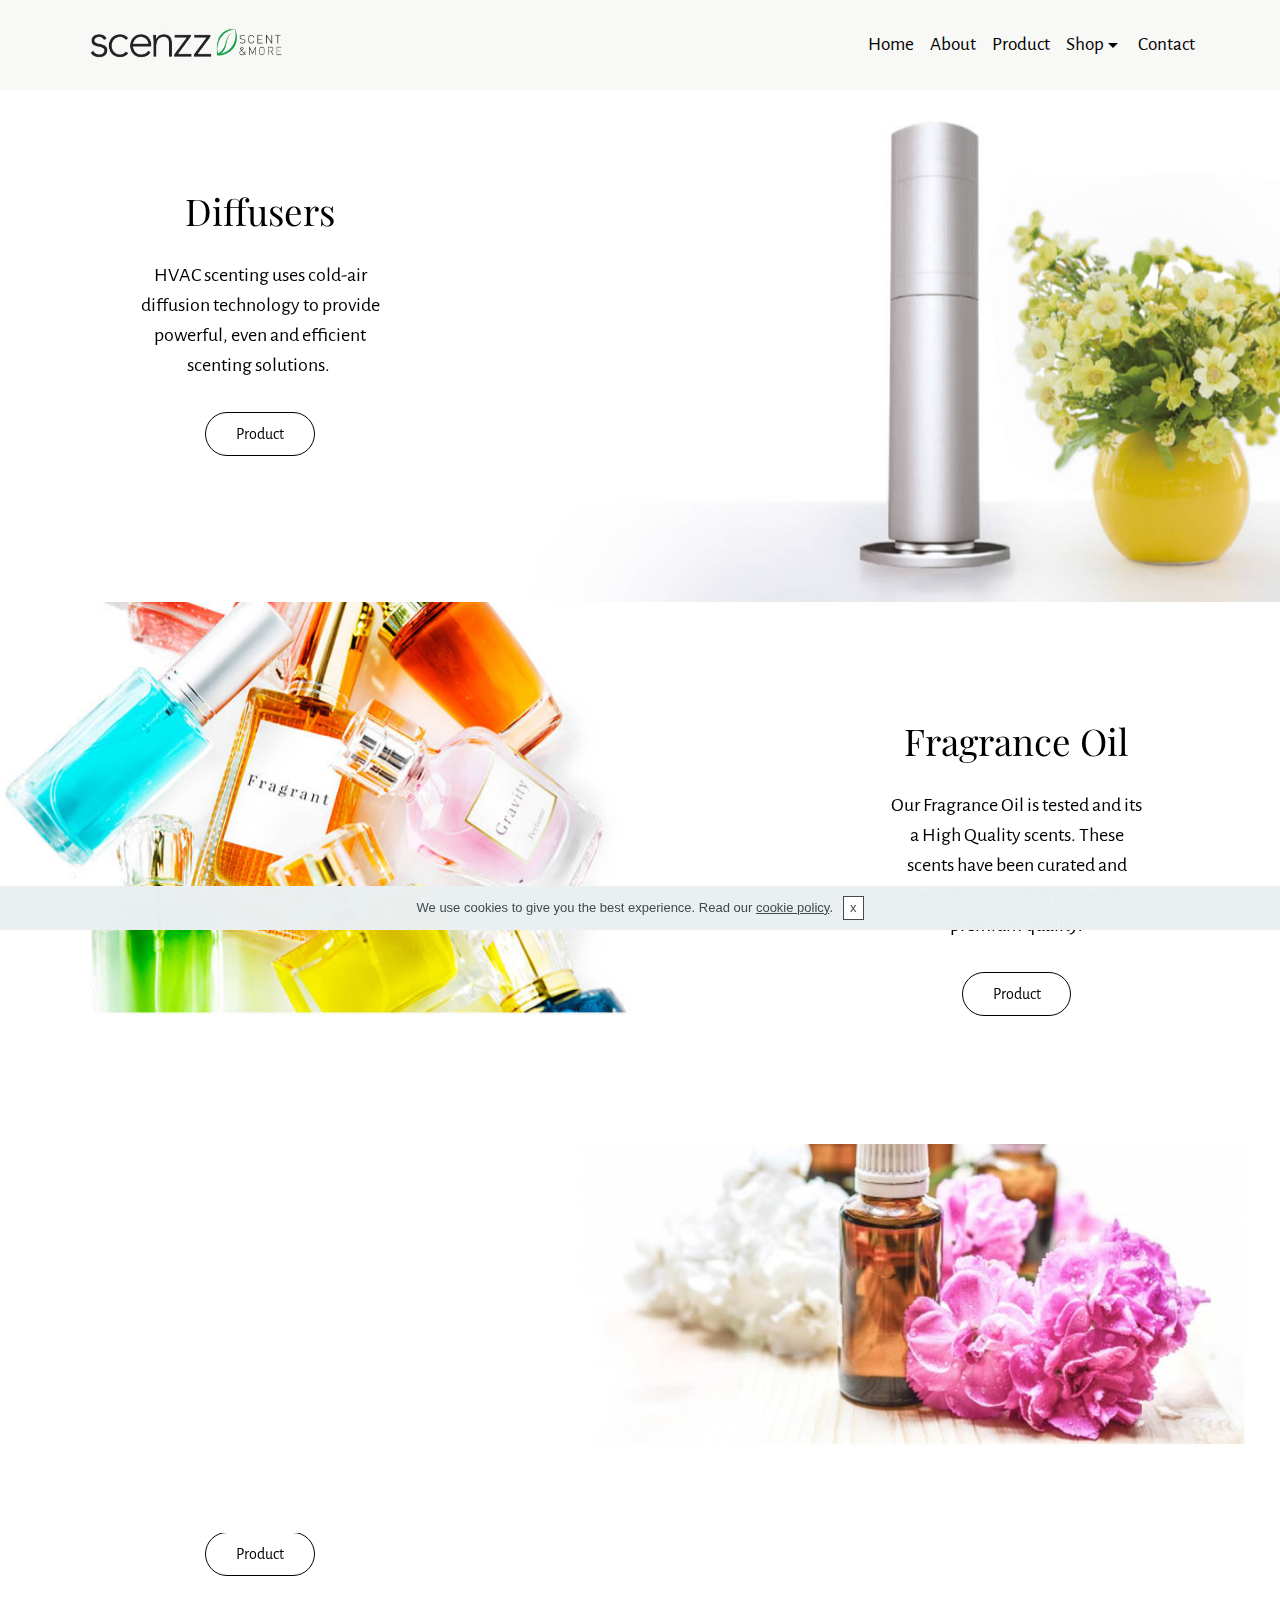
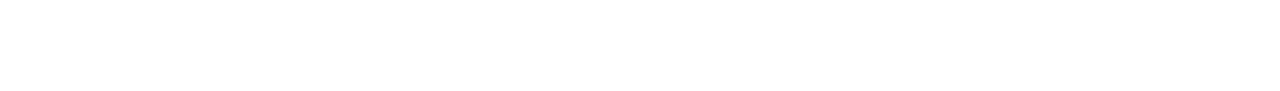
<file: page3.html>
<!DOCTYPE html>
<html  >
<head>
  <!-- Site made with Mobirise Website Builder v4.10.3, https://mobirise.com -->
  <meta charset="UTF-8">
  <meta http-equiv="X-UA-Compatible" content="IE=edge">
  <meta name="generator" content="Mobirise v4.10.3, mobirise.com">
  <meta name="viewport" content="width=device-width, initial-scale=1, minimum-scale=1">
  <link rel="shortcut icon" href="assets/images/scenzz-logo-128x128.png" type="image/x-icon">
  <meta name="description" content="">
  
  <title>Shop</title>
  <link rel="stylesheet" href="https://fonts.googleapis.com/css?family=Alegreya+Sans:400,700&subset=latin,vietnamese,latin-ext">
  <link rel="stylesheet" href="https://fonts.googleapis.com/css?family=Playfair+Display:400,700&subset=latin,cyrillic">
  <link rel="stylesheet" href="assets/tether/tether.min.css">
  <link rel="stylesheet" href="assets/bootstrap/css/bootstrap.min.css">
  <link rel="stylesheet" href="assets/soundcloud-plugin/style.css">
  <link rel="stylesheet" href="assets/gdpr-plugin/gdpr-styles.css">
  <link rel="stylesheet" href="assets/puritym/css/style.css">
  <link rel="stylesheet" href="assets/dropdown-menu/style.light.css">
  <link rel="stylesheet" href="assets/mobirise/css/mbr-additional.css" type="text/css">
  
  
  
</head>
<body>
  <section id="dropdown-menu-e" data-rv-view="107">

    <nav class="navbar navbar-dropdown navbar-fixed-top">

        <div class="container">

            <div class="navbar-brand">
                <a href="https://mobirise.com" class="navbar-logo"><img src="assets/images/facebook-ads-2-693x128.png" alt="Mobirise"></a>
                
            </div>

            <button class="navbar-toggler pull-xs-right hidden-md-up" type="button" data-toggle="collapse" data-target="#exCollapsingNavbar">
                <div class="hamburger-icon"></div>
            </button>

            <ul class="nav-dropdown collapse pull-xs-right navbar-toggleable-sm nav navbar-nav" id="exCollapsingNavbar"><li class="nav-item"><a class="nav-link link" href="index.html#header2-a">Home</a></li><li class="nav-item"><a class="nav-link link" href="index.html#msg-box3-7">About</a></li><li class="nav-item"><a class="nav-link link" href="page1.html#msg-box4-i">Product</a></li><li class="nav-item dropdown"><a class="nav-link link dropdown-toggle" data-toggle="dropdown-submenu" href="https://mobirise.com/" aria-expanded="false">Shop</a><div class="dropdown-menu"><a class="dropdown-item" href="page4.html#header2-p">Diffuser</a><a class="dropdown-item" href="page5.html#features1-u">Fragrance Oil</a><a class="dropdown-item" href="page6.html#features1-12">Essential Oil</a></div></li><li class="nav-item"><a class="nav-link link" href="page2.html#form1-y" aria-expanded="false">Contact</a></li></ul>

        </div>

    </nav>

</section>

<section class="mbr-section mbr-section-nopadding mbr-parallax-background mbr-after-navbar" id="msg-box4-1r" data-rv-view="109" style="background-image: url(assets/images/tower-1-2000x800.jpg); padding-top: 0rem; padding-bottom: 0rem;">
    
    <div class="container">
        <div class="row">
            
            <div class="col-xs-12 col-lg-3 mbr-inner-padding text-xs-center mbr-table-cell-lg">
                <h3 class="mbr-section-title display-4">Diffusers</h3>
                
                <div class="lead"><p>HVAC scenting uses cold-air diffusion technology to provide powerful, even and efficient scenting solutions.&nbsp;</p></div>
                <div><a class="btn btn-lg btn-secondary-outline" href="page4.html#header2-p">Product</a></div>
            </div>
            <div class="col-xs-12 col-lg-9 mbr-table-cell-lg image-size" style="width: 50%;">
                <div class="mbr-figure"><img src="assets/images/1-72x54.png"></div>
            </div>
        </div>
    </div>
</section>

<section class="mbr-section mbr-section-nopadding mbr-parallax-background" id="msg-box4-1t" data-rv-view="112" style="background-image: url(assets/images/fragrance-1539x690.jpg); padding-top: 0rem; padding-bottom: 0rem;">
    
    <div class="container">
        <div class="row">
            <div class="col-xs-12 col-lg-9 mbr-table-cell-lg image-size" style="width: 50%;">
                <div class="mbr-figure"><img src="assets/images/1-72x54.png"></div>
            </div>
            <div class="col-xs-12 col-lg-3 mbr-inner-padding text-xs-center mbr-table-cell-lg">
                <h3 class="mbr-section-title display-4">Fragrance Oil</h3>
                
                <div class="lead"><p>Our Fragrance Oil is tested and its a High Quality scents. These scents have been curated and tested to establish a level of premium quality.</p></div>
                <div><a class="btn btn-lg btn-secondary-outline" href="page5.html#features1-u">Product</a></div>
            </div>
            
        </div>
    </div>
</section>

<section class="mbr-section mbr-section-nopadding mbr-parallax-background" id="msg-box4-1u" data-rv-view="115" style="background-image: url(assets/images/essential-1874x708.jpg); padding-top: 0rem; padding-bottom: 0rem;">
    
    <div class="container">
        <div class="row">
            
            <div class="col-xs-12 col-lg-3 mbr-inner-padding text-xs-center mbr-table-cell-lg">
                <h3 class="mbr-section-title display-4">Essential Oil</h3>
                
                <div class="lead"><p>Our essential oil have high-quality standards. You should know how the manufacturer extracts those oils and which part of the plant (flower, leaves, roots, bark etc..) is used for extraction.</p></div>
                <div><a class="btn btn-lg btn-secondary-outline" href="page6.html">Product</a></div>
            </div>
            <div class="col-xs-12 col-lg-9 mbr-table-cell-lg image-size" style="width: 50%;">
                <div class="mbr-figure"><img src="assets/images/1-72x54.png"></div>
            </div>
        </div>
    </div>
</section>


  <script src="assets/web/assets/jquery/jquery.min.js"></script>
  <script src="assets/tether/tether.min.js"></script>
  <script src="assets/bootstrap/js/bootstrap.min.js"></script>
  <script src="assets/jarallax/jarallax.js"></script>
  <script src="assets/cookies-alert-plugin/cookies-alert-core.js"></script>
  <script src="assets/cookies-alert-plugin/cookies-alert-script.js"></script>
  <script src="assets/smooth-scroll/smooth-scroll.js"></script>
  <script src="assets/puritym/js/script.js"></script>
  <script src="assets/dropdown-menu/script.js"></script>
  
  
<input name="cookieData" type="hidden"data-cookie-colorText='#424a4d' data-cookie-colorBg='rgba(234, 239, 241, 0.99)' data-cookie-colorButton='#ffffff' data-cookie-colorLink='#424a4d' data-cookie-underlineLink='true' data-cookie-text="We use cookies to give you the best experience. Read our <a href='privacy.html'>cookie policy</a>.">
  </body>
</html>
</file>
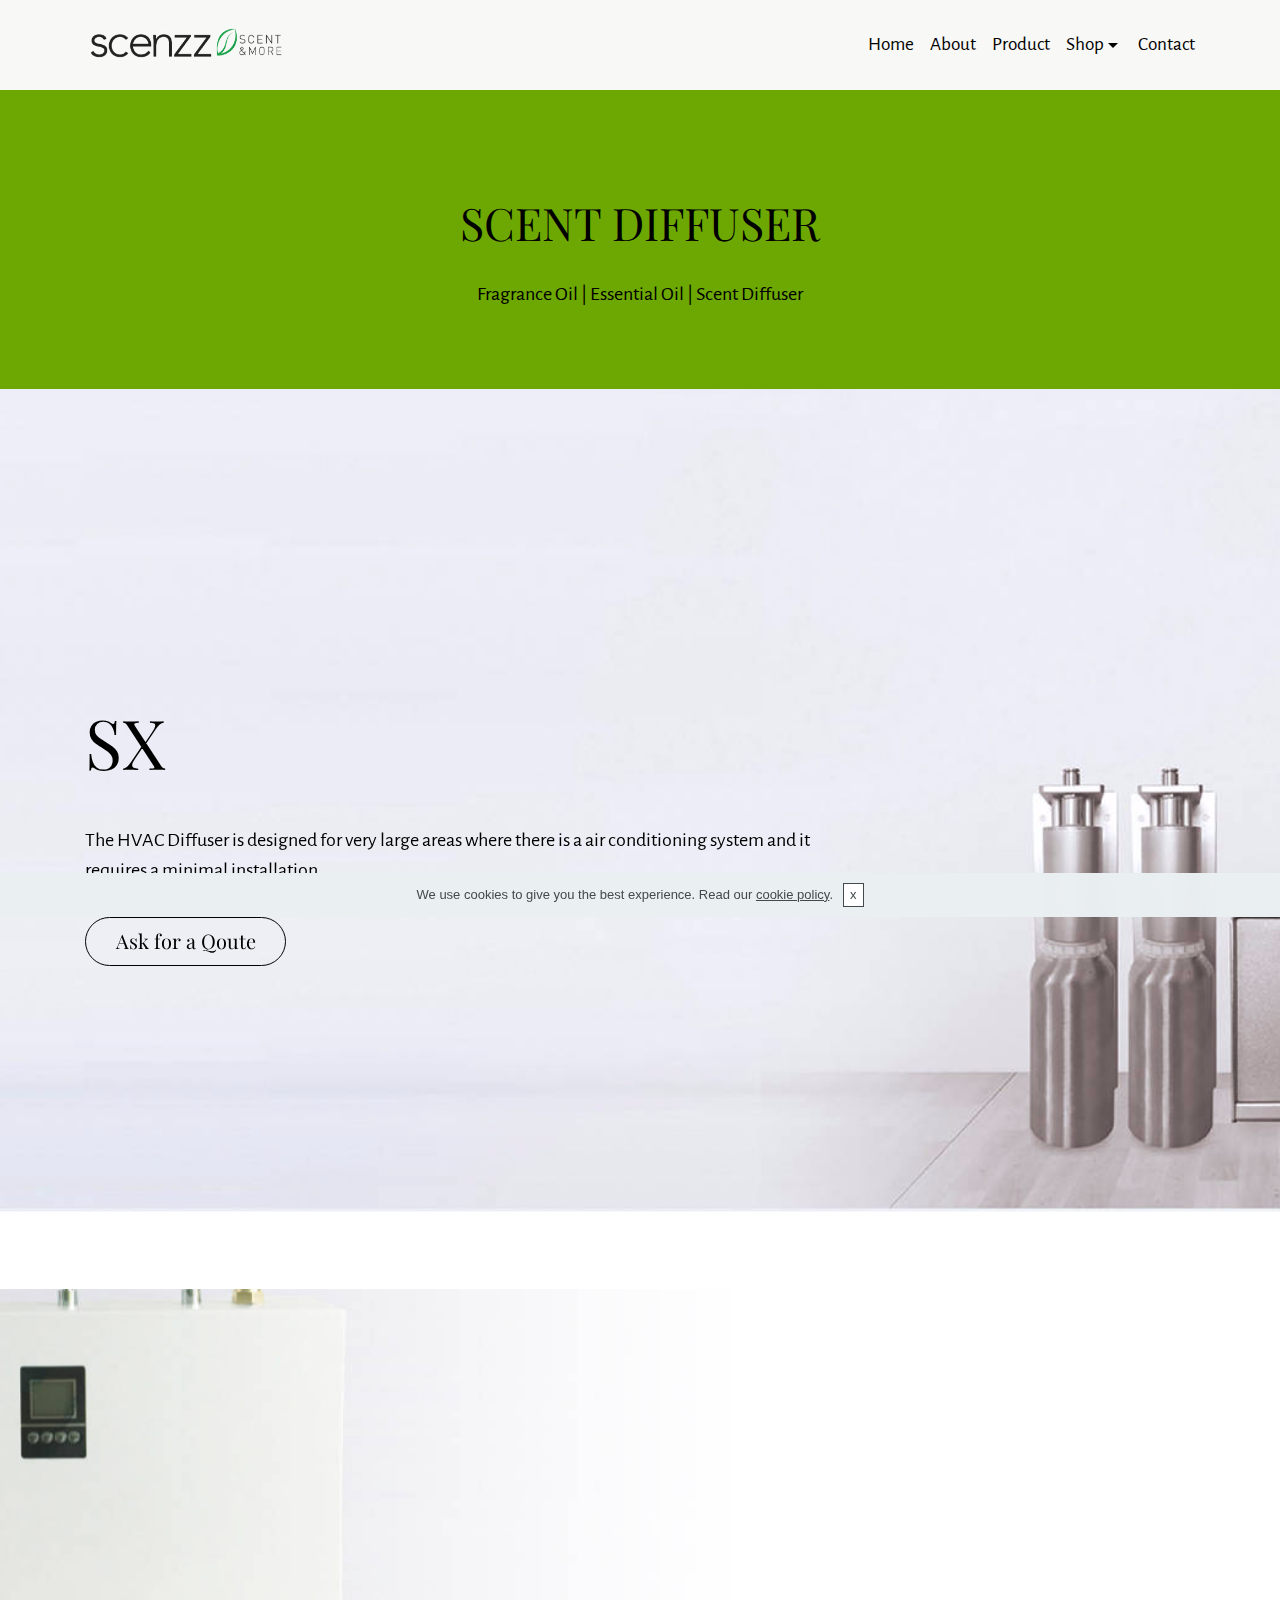
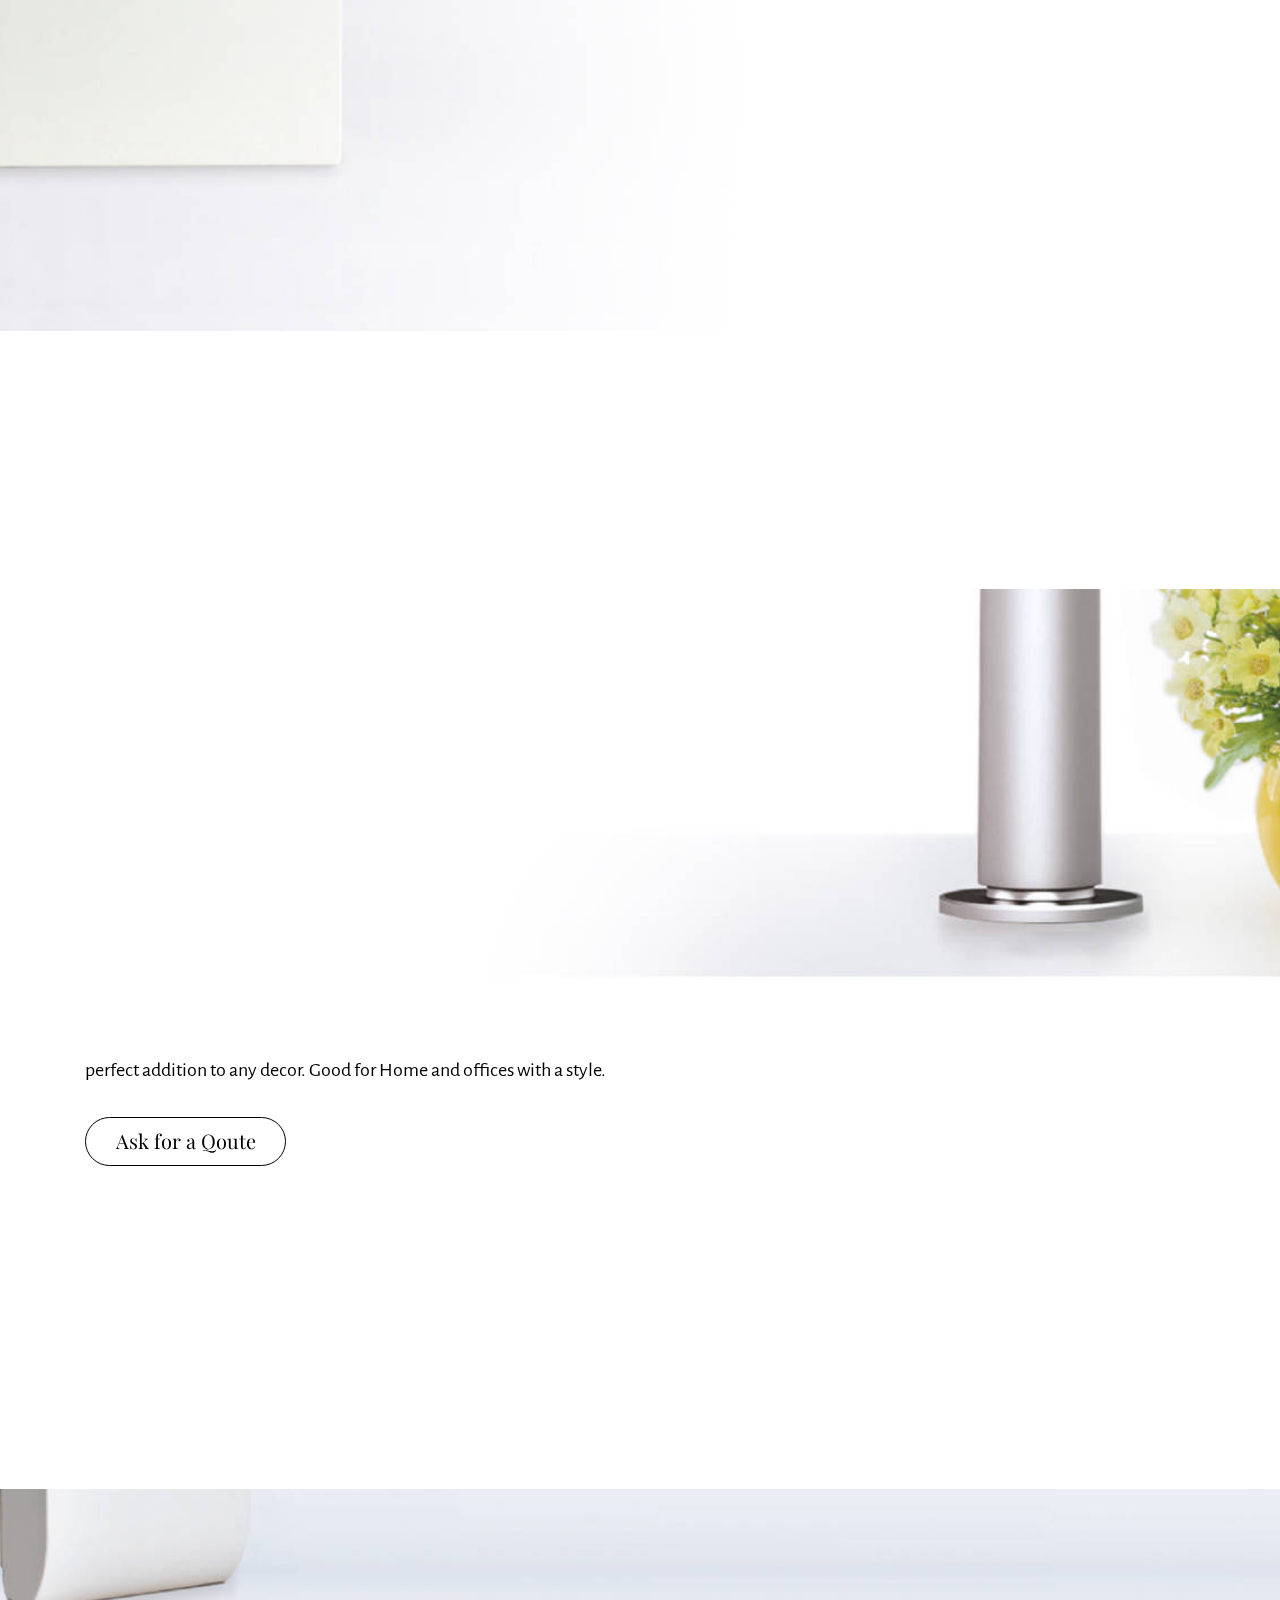
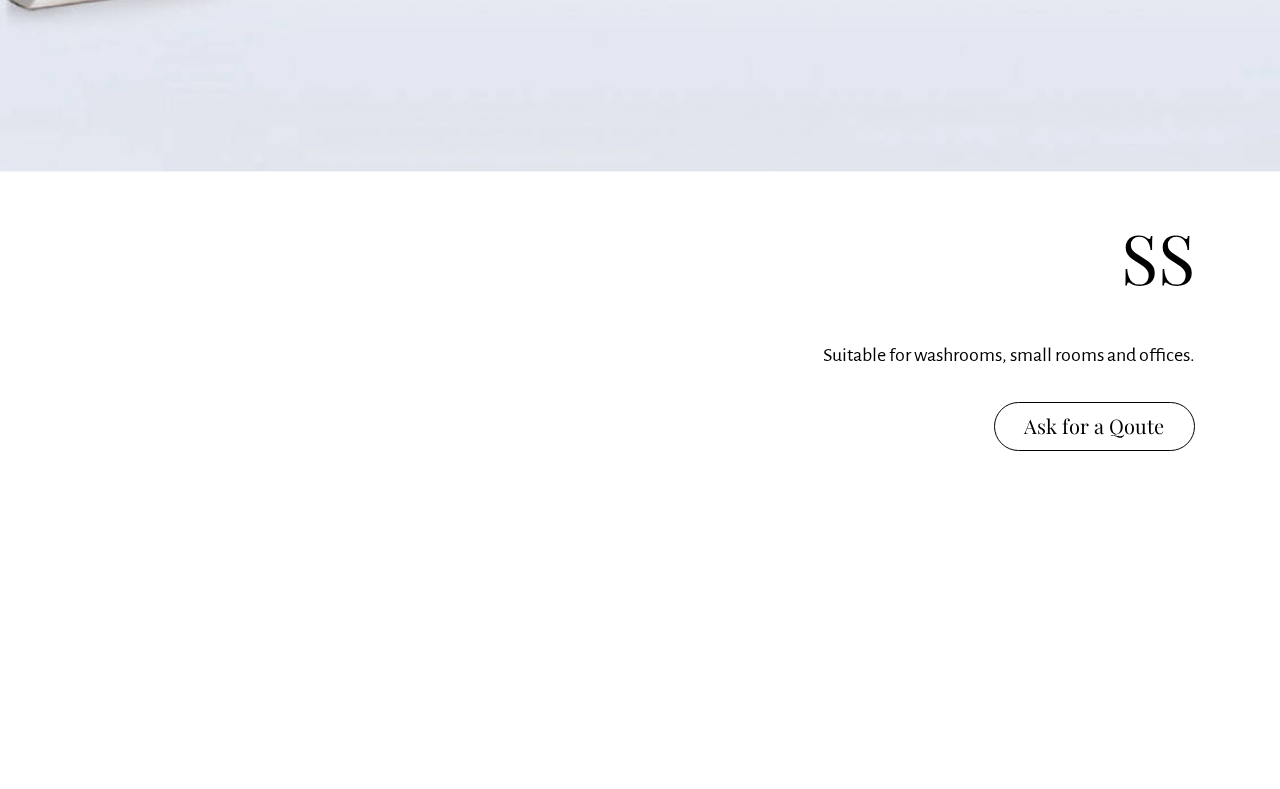
<file: page4.html>
<!DOCTYPE html>
<html  >
<head>
  <!-- Site made with Mobirise Website Builder v4.10.3, https://mobirise.com -->
  <meta charset="UTF-8">
  <meta http-equiv="X-UA-Compatible" content="IE=edge">
  <meta name="generator" content="Mobirise v4.10.3, mobirise.com">
  <meta name="viewport" content="width=device-width, initial-scale=1, minimum-scale=1">
  <link rel="shortcut icon" href="assets/images/scenzz-logo-128x128.png" type="image/x-icon">
  <meta name="description" content="">
  
  <title>Diffuser</title>
  <link rel="stylesheet" href="assets/web/assets/mobirise-icons/mobirise-icons.css">
  <link rel="stylesheet" href="https://fonts.googleapis.com/css?family=Alegreya+Sans:400,700&subset=latin,vietnamese,latin-ext">
  <link rel="stylesheet" href="https://fonts.googleapis.com/css?family=Playfair+Display:400,700&subset=latin,cyrillic">
  <link rel="stylesheet" href="assets/tether/tether.min.css">
  <link rel="stylesheet" href="assets/bootstrap/css/bootstrap.min.css">
  <link rel="stylesheet" href="assets/soundcloud-plugin/style.css">
  <link rel="stylesheet" href="assets/gdpr-plugin/gdpr-styles.css">
  <link rel="stylesheet" href="assets/puritym/css/style.css">
  <link rel="stylesheet" href="assets/dropdown-menu/style.light.css">
  <link rel="stylesheet" href="assets/mobirise/css/mbr-additional.css" type="text/css">
  
  
  
</head>
<body>
  <section id="dropdown-menu-l" data-rv-view="118">

    <nav class="navbar navbar-dropdown navbar-fixed-top">

        <div class="container">

            <div class="navbar-brand">
                <a href="https://mobirise.com" class="navbar-logo"><img src="assets/images/facebook-ads-2-693x128.png" alt="Mobirise"></a>
                
            </div>

            <button class="navbar-toggler pull-xs-right hidden-md-up" type="button" data-toggle="collapse" data-target="#exCollapsingNavbar">
                <div class="hamburger-icon"></div>
            </button>

            <ul class="nav-dropdown collapse pull-xs-right navbar-toggleable-sm nav navbar-nav" id="exCollapsingNavbar"><li class="nav-item"><a class="nav-link link" href="index.html#header2-a">Home</a></li><li class="nav-item"><a class="nav-link link" href="index.html#msg-box3-7">About</a></li><li class="nav-item"><a class="nav-link link" href="page1.html#msg-box4-i">Product</a></li><li class="nav-item dropdown"><a class="nav-link link dropdown-toggle" data-toggle="dropdown-submenu" href="https://mobirise.com/" aria-expanded="false">Shop</a><div class="dropdown-menu"><a class="dropdown-item" href="page4.html#header2-p">Diffuser</a><a class="dropdown-item" href="page5.html#features1-u">Fragrance Oil</a><a class="dropdown-item" href="page6.html#features1-12">Essential Oil</a></div></li><li class="nav-item"><a class="nav-link link" href="page2.html#form1-y" aria-expanded="false">Contact</a></li></ul>

        </div>

    </nav>

</section>

<section class="mbr-section mbr-after-navbar" id="msg-box3-1z" data-rv-view="120" style="background-color: rgb(109, 168, 2); padding-top: 9rem; padding-bottom: 3rem;">
    
    <div class="container">
        <div class="row text-xs-center">
            <div class="col-sm-8 col-sm-offset-2">
                <h2 class="mbr-section-title display-3">SCENT DIFFUSER</h2>
                

                <div class="lead"><p><a href="page5.html#msg-box3-20" class="text-black">Fragrance Oil</a> | <a href="page6.html#msg-box3-21" class="text-black">Essential Oil</a> | <a href="#top" class="text-black">Scent Diffuser</a></p></div>
                
            </div>
        </div>
    </div>
</section>

<section class="mbr-section mbr-section-full mbr-parallax-background" id="header2-1y" data-rv-view="123" style="background-image: url(assets/images/5-a-4-2000x918.jpg);">
    <div class="mbr-table-cell">
        
        <div class="container">
            <div class="row">
                <div class="col-md-8">

                    <h1 class="mbr-section-title display-1">SX</h1>
                    <p class="lead">The HVAC Diffuser is designed for very large areas where there is a air conditioning system and it requires a minimal installation</p>
                    <div class="mbr-buttons--left"><a class="btn btn-lg btn-secondary-outline" href="page7.html#form1-16">Ask for a Qoute</a></div>
                </div>
            </div>
        </div>
        
    </div>
</section>

<section class="mbr-section mbr-section-full mbr-parallax-background" id="header2-r" data-rv-view="126" style="background-image: url(assets/images/1-2000x800.jpg);">
    <div class="mbr-table-cell">
        
        <div class="container">
            <div class="row">
                <div class="col-md-8 col-md-offset-4 text-xs-right">

                    <h1 class="mbr-section-title display-1">SL</h1>
                    <p class="lead">The HVAC Diffuser is designed for medium to large areas where there is a air conditioning system and it requires a minimal installation<br></p>
                    <div class="mbr-buttons--left"><a class="btn btn-lg btn-secondary-outline" href="page8.html#form1-19">Ask for a Qoute</a></div>
                </div>
            </div>
        </div>
        
    </div>
</section>

<section class="mbr-section mbr-section-full mbr-parallax-background" id="header2-s" data-rv-view="129" style="background-image: url(assets/images/tower-1-2000x800.jpg);">
    <div class="mbr-table-cell">
        
        <div class="container">
            <div class="row">
                <div class="col-md-8">

                    <h1 class="mbr-section-title display-1">SM</h1>
                    <p class="lead">Portable, sleek and compact, this model offers multiple fragrance concentration levels and is the perfect addition to any decor. Good for Home and offices with a style.<br></p>
                    <div class="mbr-buttons--left"><a class="btn btn-lg btn-secondary-outline" href="page9.html#form1-1c">Ask for a Qoute</a></div>
                </div>
            </div>
        </div>
        
    </div>
</section>

<section class="mbr-section mbr-section-full mbr-parallax-background" id="header2-t" data-rv-view="132" style="background-image: url(assets/images/4-2000x800.jpg);">
    <div class="mbr-table-cell">
        
        <div class="container">
            <div class="row">
                <div class="col-md-8 col-md-offset-4 text-xs-right">

                    <h1 class="mbr-section-title display-1">SS</h1>
                    <p class="lead">Suitable for washrooms, small rooms and offices.<br></p>
                    <div class="mbr-buttons--left"><a class="btn btn-lg btn-secondary-outline" href="page10.html#form1-1f">Ask for a Qoute</a></div>
                </div>
            </div>
        </div>
        
    </div>
</section>


  <script src="assets/web/assets/jquery/jquery.min.js"></script>
  <script src="assets/tether/tether.min.js"></script>
  <script src="assets/bootstrap/js/bootstrap.min.js"></script>
  <script src="assets/cookies-alert-plugin/cookies-alert-core.js"></script>
  <script src="assets/cookies-alert-plugin/cookies-alert-script.js"></script>
  <script src="assets/jarallax/jarallax.js"></script>
  <script src="assets/smooth-scroll/smooth-scroll.js"></script>
  <script src="assets/puritym/js/script.js"></script>
  <script src="assets/dropdown-menu/script.js"></script>
  
  
<input name="cookieData" type="hidden"data-cookie-colorText='#424a4d' data-cookie-colorBg='rgba(234, 239, 241, 0.99)' data-cookie-colorButton='#ffffff' data-cookie-colorLink='#424a4d' data-cookie-underlineLink='true' data-cookie-text="We use cookies to give you the best experience. Read our <a href='privacy.html'>cookie policy</a>.">
  </body>
</html>
</file>
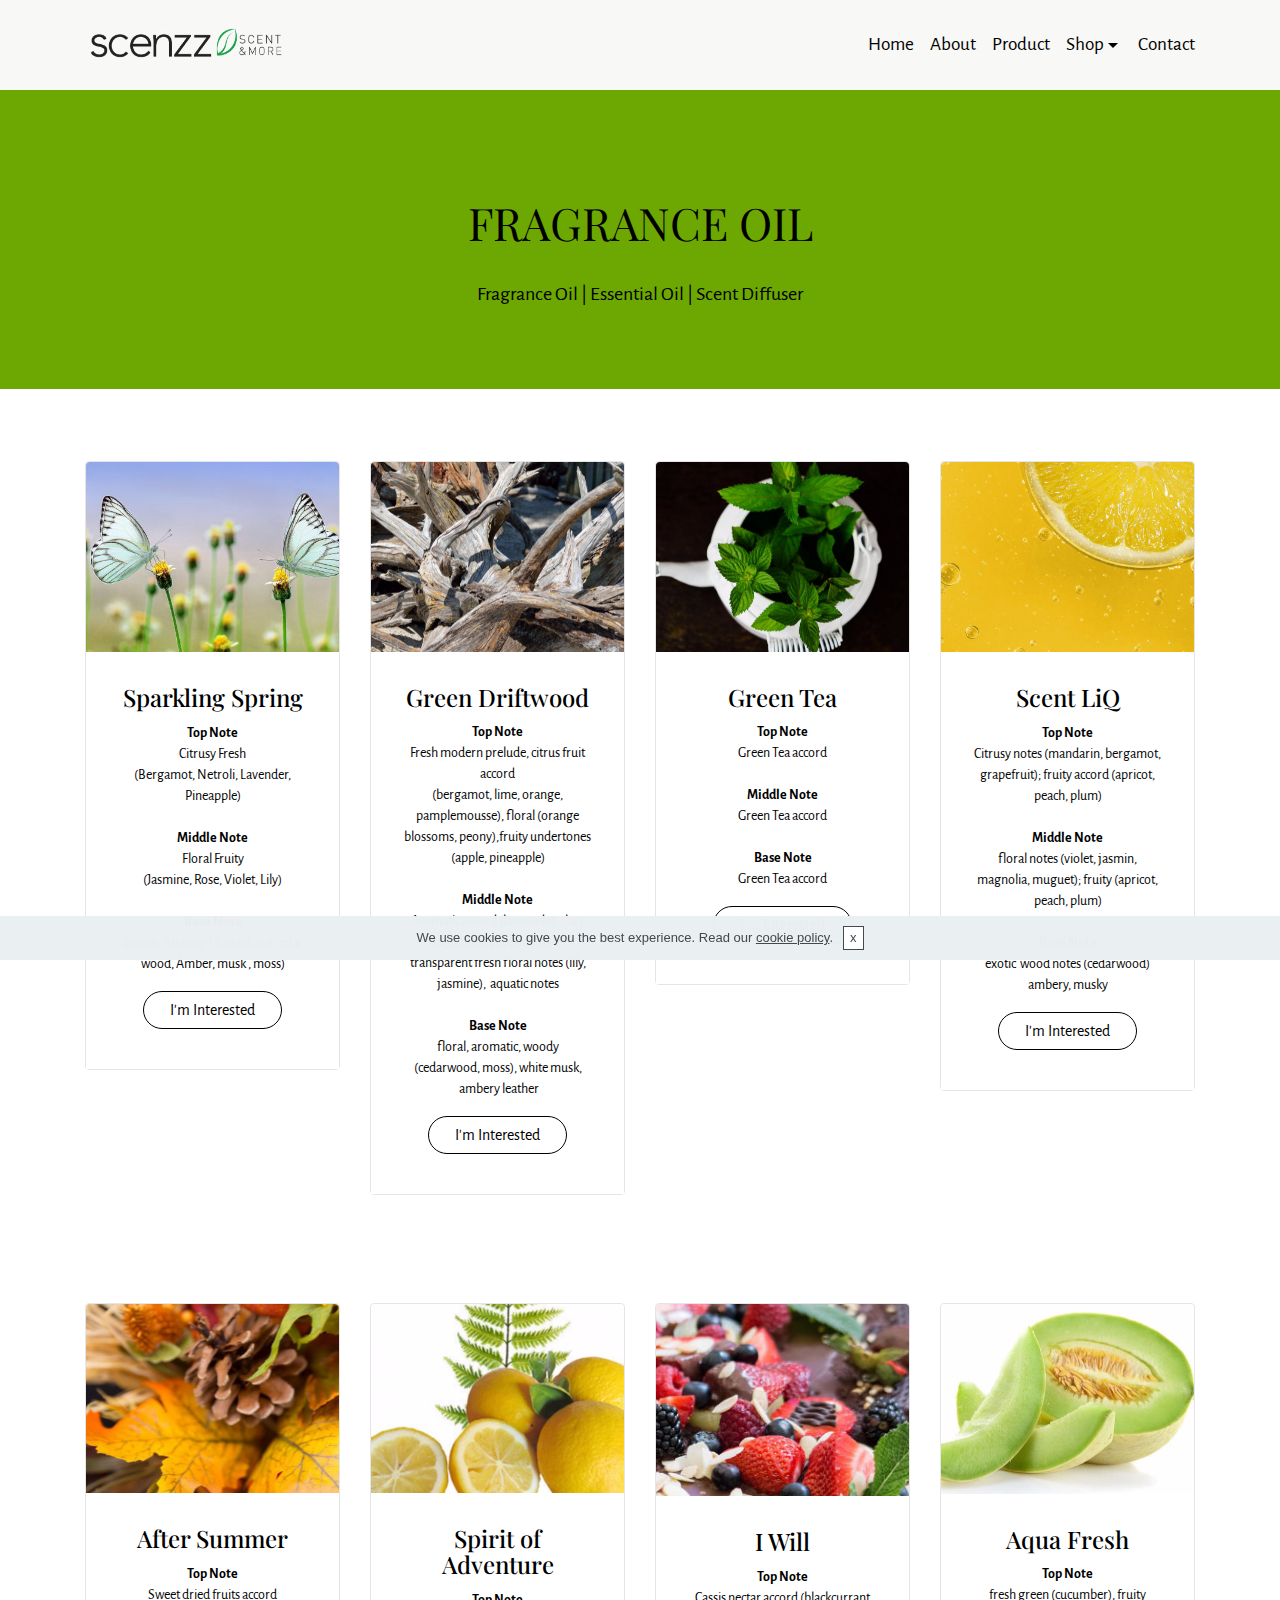
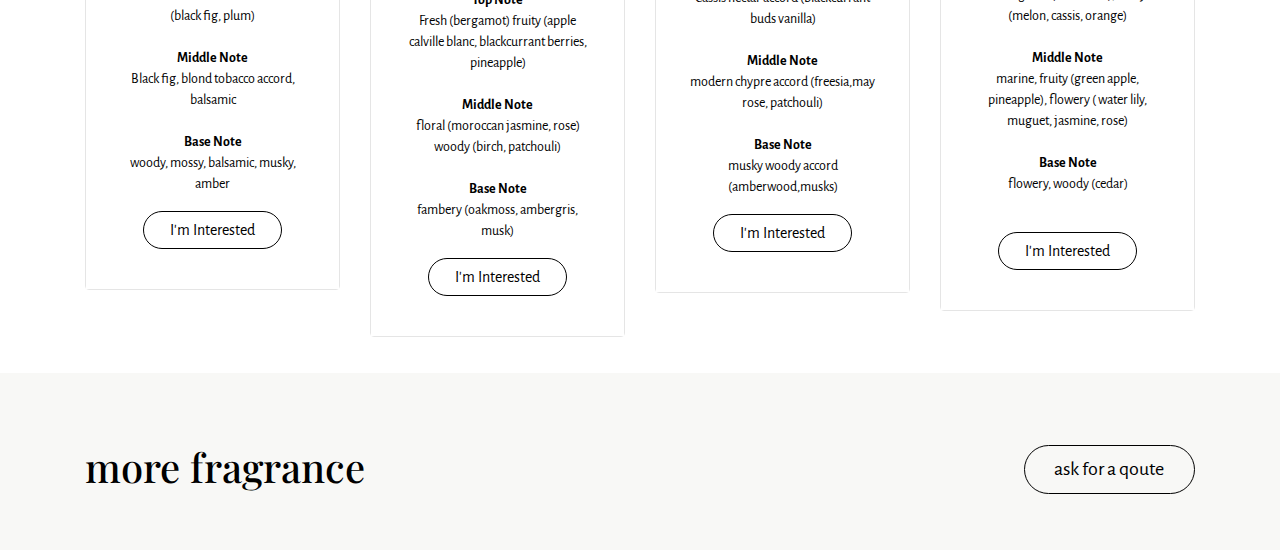
<file: page5.html>
<!DOCTYPE html>
<html  >
<head>
  <!-- Site made with Mobirise Website Builder v4.10.3, https://mobirise.com -->
  <meta charset="UTF-8">
  <meta http-equiv="X-UA-Compatible" content="IE=edge">
  <meta name="generator" content="Mobirise v4.10.3, mobirise.com">
  <meta name="viewport" content="width=device-width, initial-scale=1, minimum-scale=1">
  <link rel="shortcut icon" href="assets/images/scenzz-logo-128x128.png" type="image/x-icon">
  <meta name="description" content="">
  
  <title>Fragrance Oil</title>
  <link rel="stylesheet" href="https://fonts.googleapis.com/css?family=Alegreya+Sans:400,700&subset=latin,vietnamese,latin-ext">
  <link rel="stylesheet" href="https://fonts.googleapis.com/css?family=Playfair+Display:400,700&subset=latin,cyrillic">
  <link rel="stylesheet" href="assets/tether/tether.min.css">
  <link rel="stylesheet" href="assets/bootstrap/css/bootstrap.min.css">
  <link rel="stylesheet" href="assets/soundcloud-plugin/style.css">
  <link rel="stylesheet" href="assets/gdpr-plugin/gdpr-styles.css">
  <link rel="stylesheet" href="assets/dropdown-menu/style.light.css">
  <link rel="stylesheet" href="assets/puritym/css/style.css">
  <link rel="stylesheet" href="assets/mobirise/css/mbr-additional.css" type="text/css">
  
  
  
</head>
<body>
  <section id="dropdown-menu-m" data-rv-view="135">

    <nav class="navbar navbar-dropdown navbar-fixed-top">

        <div class="container">

            <div class="navbar-brand">
                <a href="https://mobirise.com" class="navbar-logo"><img src="assets/images/facebook-ads-2-693x128.png" alt="Mobirise"></a>
                
            </div>

            <button class="navbar-toggler pull-xs-right hidden-md-up" type="button" data-toggle="collapse" data-target="#exCollapsingNavbar">
                <div class="hamburger-icon"></div>
            </button>

            <ul class="nav-dropdown collapse pull-xs-right navbar-toggleable-sm nav navbar-nav" id="exCollapsingNavbar"><li class="nav-item"><a class="nav-link link" href="index.html#header2-a">Home</a></li><li class="nav-item"><a class="nav-link link" href="index.html#msg-box3-7">About</a></li><li class="nav-item"><a class="nav-link link" href="page1.html#msg-box4-i">Product</a></li><li class="nav-item dropdown"><a class="nav-link link dropdown-toggle" data-toggle="dropdown-submenu" href="https://mobirise.com/" aria-expanded="false">Shop</a><div class="dropdown-menu"><a class="dropdown-item" href="page4.html#header2-p">Diffuser</a><a class="dropdown-item" href="page5.html#features1-u">Fragrance Oil</a><a class="dropdown-item" href="page6.html#features1-12">Essential Oil</a></div></li><li class="nav-item"><a class="nav-link link" href="page2.html#form1-y" aria-expanded="false">Contact</a></li></ul>

        </div>

    </nav>

</section>

<section class="mbr-section mbr-after-navbar" id="msg-box3-20" data-rv-view="137" style="background-color: rgb(109, 168, 2); padding-top: 9rem; padding-bottom: 3rem;">
    
    <div class="container">
        <div class="row text-xs-center">
            <div class="col-sm-8 col-sm-offset-2">
                <h2 class="mbr-section-title display-3">FRAGRANCE OIL</h2>
                

                <div class="lead"><p><a href="#top" class="text-black">Fragrance Oil</a> | <a href="page6.html#msg-box3-21" class="text-black">Essential Oil</a> | <a href="page4.html#msg-box3-1z" class="text-black">Scent Diffuser</a></p></div>
                
            </div>
        </div>
    </div>
</section>

<section class="mbr-section mbr-section-small" id="features1-u" data-rv-view="140" style="background-color: rgb(255, 255, 255); padding-top: 4.5rem; padding-bottom: 1.5rem;">
    
    <div class="container">
        <div class="row">
            <div class="col-sm-6 col-md-3">
                <div class="card cart-block">
                    <div><img src="assets/images/mbr-1-600x400.jpg" class="card-img-top"></div>
                    <div class="card-block">
                        <h4 class="card-title text-xs-center">Sparkling Spring</h4>
                        <p class="card-text"><strong>Top Note</strong><br> Citrusy
Fresh<br>(Bergamot, Netroli, Lavender,<br>Pineapple)<br><br><strong>Middle Note</strong><br>Floral Fruity<br>(Jasmine, Rose, Violet, Lily)<br><br><strong>Base Note</strong><br>Woody Ambery ( Sandal and cedar wood, Amber, musk , moss)<br></p>
                        <div class="text-xs-center"><a href="page11.html#form1-1j" class="btn btn-secondary-outline">I'm Interested</a></div>
                    </div>
                </div>
            </div>
            <div class="col-sm-6 col-md-3">
                <div class="card cart-block">
                    <div><img src="assets/images/mbr-1-600x397.jpg" class="card-img-top"></div>
                    <div class="card-block">
                        <h4 class="card-title text-xs-center">Green Driftwood</h4>
                        <p class="card-text"><strong>Top Note</strong><br>Fresh modern prelude, citrus fruit accord <br>(bergamot, lime, orange, pamplemousse),
floral (orange blossoms, peony),fruity
undertones (apple, pineapple)<br><br><strong>Middle Note</strong><br>Aromatic accord (lanvender, clary
sage, black pepper, clove), transparent
fresh floral notes (lily, jasmine), &nbsp;aquatic
notes<br><br><strong>Base Note</strong><br>floral, aromatic,
woody (cedarwood, moss), white
musk, &nbsp;ambery leather<br></p>
                        <div class="text-xs-center"><a href="page11.html" class="btn btn-secondary-outline">I'm Interested</a></div>
                    </div>
                </div>
            </div>
            <div class="col-sm-6 col-md-3">
                <div class="card cart-block">
                    <div><img src="assets/images/mbr-1-600x453.jpg" class="card-img-top"></div>
                    <div class="card-block">
                        <h4 class="card-title text-xs-center">Green Tea</h4>
                        <p class="card-text"><strong>Top Note</strong><br>Green Tea accord<br><br><strong>Middle Note</strong><br>Green Tea accord<br><br><strong>Base Note</strong><br>Green Tea accord<br></p>
                        <div class="text-xs-center"><a href="page11.html" class="btn btn-secondary-outline">I'm Interested</a></div>
                    </div>
                </div>
            </div>
            <div class="col-sm-6 col-md-3">
                <div class="card cart-block">
                    <div><img src="assets/images/mbr-2-600x400.jpg" class="card-img-top"></div>
                    <div class="card-block">
                        <h4 class="card-title text-xs-center">Scent LiQ</h4>
                        <p class="card-text"><strong>Top Note</strong><br>Citrusy
notes (mandarin, bergamot, grapefruit); fruity
accord (apricot, peach, plum)<br><br><strong>Middle Note</strong><br>floral notes (violet, jasmin, magnolia, muguet); fruity (apricot, peach, plum)<br><br><strong>Base Note</strong><br>exotic &nbsp;wood notes (cedarwood)
ambery, musky</p>
                        <div class="text-xs-center"><a href="page11.html" class="btn btn-secondary-outline">I'm Interested</a></div>
                    </div>
                </div>
            </div>
        </div>
    </div>
</section>

<section class="mbr-section mbr-section-small" id="features1-v" data-rv-view="143" style="background-color: rgb(255, 255, 255); padding-top: 4.5rem; padding-bottom: 1.5rem;">
    
    <div class="container">
        <div class="row">
            <div class="col-sm-6 col-md-3">
                <div class="card cart-block">
                    <div><img src="assets/images/after-summer-600x400.jpg" class="card-img-top"></div>
                    <div class="card-block">
                        <h4 class="card-title text-xs-center">After Summer</h4>
                        <p class="card-text"><strong>Top Note</strong><br>Sweet dried fruits accord <br>(black fig, plum)<br><br><strong>Middle Note</strong><br>Black fig, blond tobacco accord, balsamic<br><br><strong>Base Note</strong><br>woody, mossy, balsamic, musky, amber<br></p>
                        <div class="text-xs-center"><a href="page11.html" class="btn btn-secondary-outline">I'm Interested</a></div>
                    </div>
                </div>
            </div>
            <div class="col-sm-6 col-md-3">
                <div class="card cart-block">
                    <div><img src="assets/images/feuille-et-feuillage-284-450x450.jpg" class="card-img-top"></div>
                    <div class="card-block">
                        <h4 class="card-title text-xs-center">Spirit of Adventure</h4>
                        <p class="card-text"><strong>Top Note</strong><br>Fresh (bergamot) fruity (apple calville blanc, blackcurrant berries, pineapple)<br><br><strong>Middle Note</strong><br>floral (moroccan jasmine, rose) woody (birch, patchouli)<br><br><strong>Base Note</strong><br>fambery (oakmoss, ambergris, musk)<br></p>
                        <div class="text-xs-center"><a href="page11.html" class="btn btn-secondary-outline">I'm Interested</a></div>
                    </div>
                </div>
            </div>
            <div class="col-sm-6 col-md-3">
                <div class="card cart-block">
                    <div><img src="assets/images/fruity-1-600x400.jpg" class="card-img-top"></div>
                    <div class="card-block">
                        <h4 class="card-title text-xs-center">I Will</h4>
                        <p class="card-text"><strong>Top Note</strong><br>Cassis nectar accord (blackcurrant buds vanilla)<br><br><strong>Middle Note</strong><br>modern chypre accord (freesia,may rose, patchouli)<br><br><strong>Base Note</strong><br>musky woody accord (amberwood,musks)<br></p>
                        <div class="text-xs-center"><a href="page11.html" class="btn btn-secondary-outline">I'm Interested</a></div>
                    </div>
                </div>
            </div>
            <div class="col-sm-6 col-md-3">
                <div class="card cart-block">
                    <div><img src="assets/images/melon-600x459.jpg" class="card-img-top"></div>
                    <div class="card-block">
                        <h4 class="card-title text-xs-center">Aqua Fresh</h4>
                        <p class="card-text"><strong>Top Note</strong><br>fresh green (cucumber), fruity (melon, cassis, orange)<br><br><strong>Middle Note</strong><br>marine, fruity (green apple, pineapple), flowery ( water lily, muguet, jasmine, rose)<br><br><strong>Base Note</strong><br>flowery, woody (cedar)<br><br></p>
                        <div class="text-xs-center"><a href="page11.html#form1-1j" class="btn btn-secondary-outline">I'm Interested</a></div>
                    </div>
                </div>
            </div>
        </div>
    </div>
</section>

<section class="mbr-section mbr-section-small" id="msg-box2-x" data-rv-view="146" style="background-color: rgb(248, 248, 246); padding-top: 4.5rem; padding-bottom: 3rem;">
    

    <div class="container">
        <div class="row">
            
            <div>

                <div class="col-sm-8">
                    <h2 class="mbr-section-title h1">more fragrance</h2>
                    
                </div>                
                <div class="col-sm-4 text-xs-right"><a class="btn btn-lg btn-secondary-outline" href="page11.html">ask for a qoute</a></div>
            </div>
        </div>
    </div>
</section>


  <script src="assets/web/assets/jquery/jquery.min.js"></script>
  <script src="assets/tether/tether.min.js"></script>
  <script src="assets/bootstrap/js/bootstrap.min.js"></script>
  <script src="assets/smooth-scroll/smooth-scroll.js"></script>
  <script src="assets/cookies-alert-plugin/cookies-alert-core.js"></script>
  <script src="assets/cookies-alert-plugin/cookies-alert-script.js"></script>
  <script src="assets/dropdown-menu/script.js"></script>
  <script src="assets/puritym/js/script.js"></script>
  
  
<input name="cookieData" type="hidden"data-cookie-colorText='#424a4d' data-cookie-colorBg='rgba(234, 239, 241, 0.99)' data-cookie-colorButton='#ffffff' data-cookie-colorLink='#424a4d' data-cookie-underlineLink='true' data-cookie-text="We use cookies to give you the best experience. Read our <a href='privacy.html'>cookie policy</a>.">
  </body>
</html>
</file>
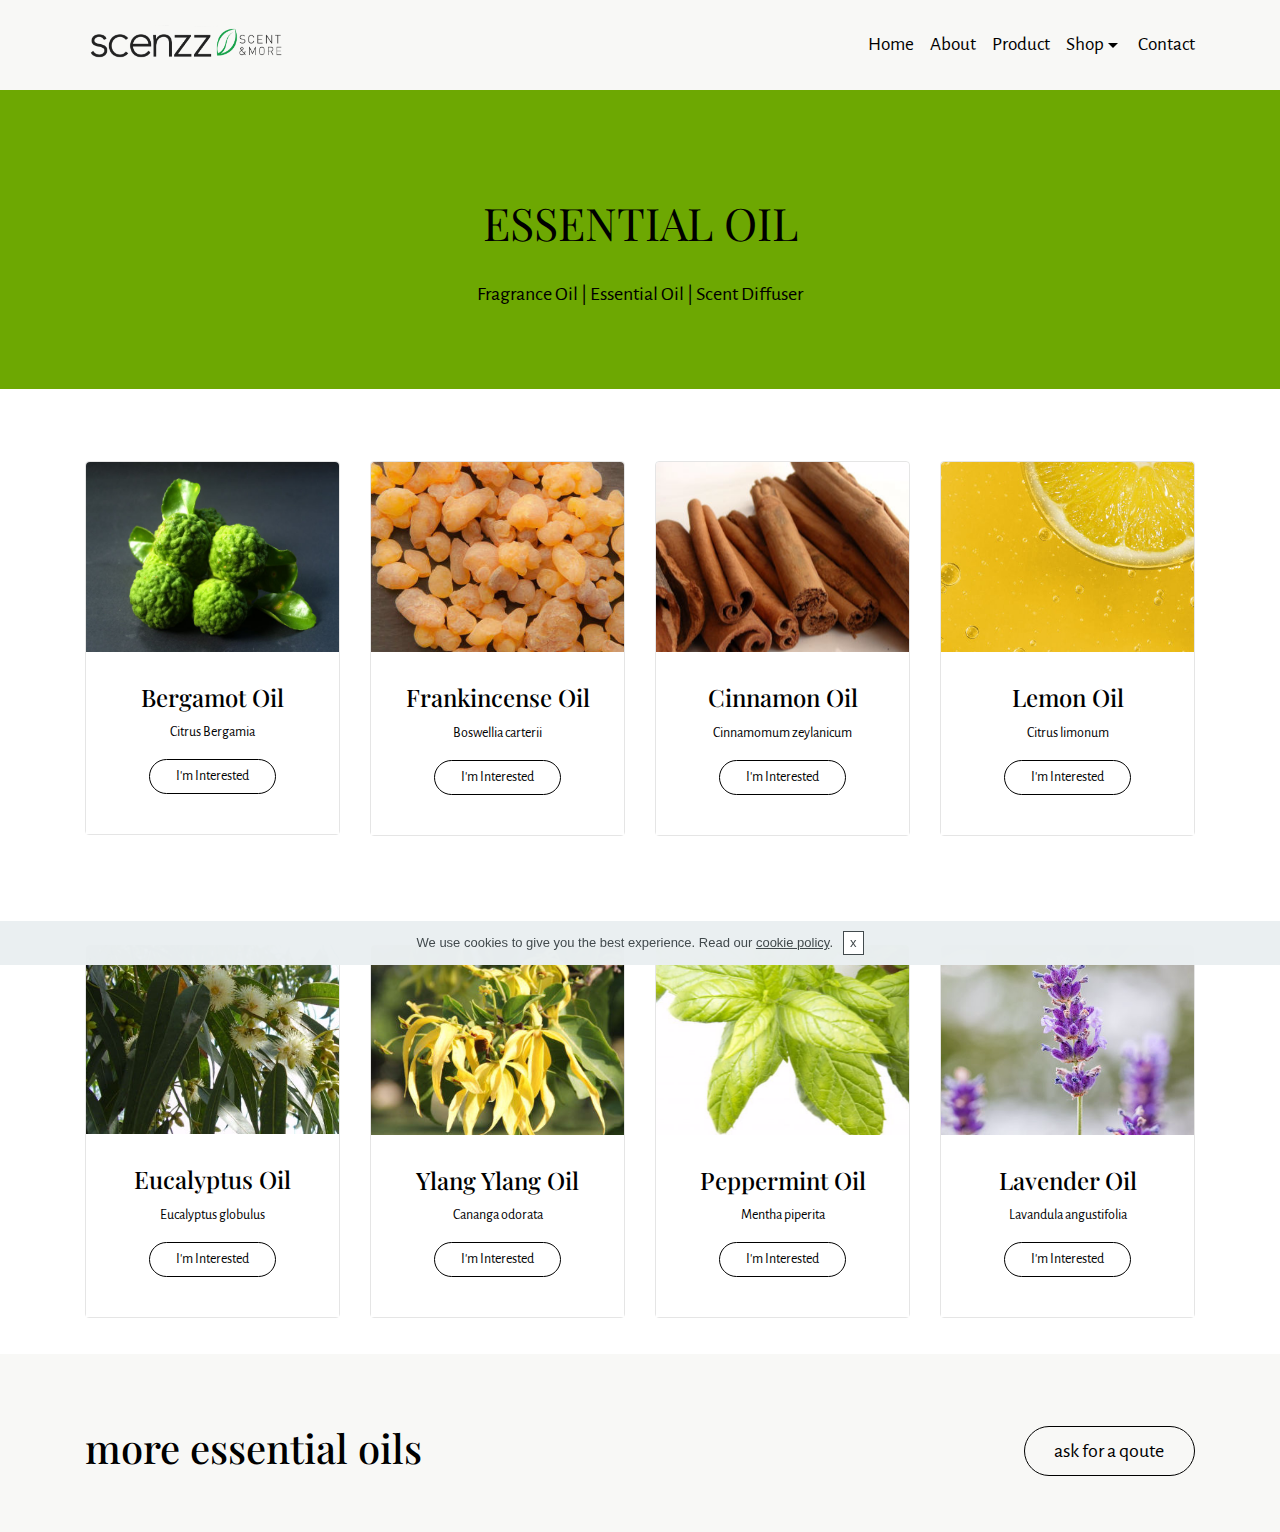
<file: page6.html>
<!DOCTYPE html>
<html  >
<head>
  <!-- Site made with Mobirise Website Builder v4.10.3, https://mobirise.com -->
  <meta charset="UTF-8">
  <meta http-equiv="X-UA-Compatible" content="IE=edge">
  <meta name="generator" content="Mobirise v4.10.3, mobirise.com">
  <meta name="viewport" content="width=device-width, initial-scale=1, minimum-scale=1">
  <link rel="shortcut icon" href="assets/images/scenzz-logo-128x128.png" type="image/x-icon">
  <meta name="description" content="">
  
  <title>Essential Oil</title>
  <link rel="stylesheet" href="https://fonts.googleapis.com/css?family=Alegreya+Sans:400,700&subset=latin,vietnamese,latin-ext">
  <link rel="stylesheet" href="https://fonts.googleapis.com/css?family=Playfair+Display:400,700&subset=latin,cyrillic">
  <link rel="stylesheet" href="assets/tether/tether.min.css">
  <link rel="stylesheet" href="assets/bootstrap/css/bootstrap.min.css">
  <link rel="stylesheet" href="assets/soundcloud-plugin/style.css">
  <link rel="stylesheet" href="assets/gdpr-plugin/gdpr-styles.css">
  <link rel="stylesheet" href="assets/dropdown-menu/style.light.css">
  <link rel="stylesheet" href="assets/puritym/css/style.css">
  <link rel="stylesheet" href="assets/mobirise/css/mbr-additional.css" type="text/css">
  
  
  
</head>
<body>
  <section id="dropdown-menu-n" data-rv-view="149">

    <nav class="navbar navbar-dropdown navbar-fixed-top">

        <div class="container">

            <div class="navbar-brand">
                <a href="https://mobirise.com" class="navbar-logo"><img src="assets/images/facebook-ads-2-693x128.png" alt="Mobirise"></a>
                
            </div>

            <button class="navbar-toggler pull-xs-right hidden-md-up" type="button" data-toggle="collapse" data-target="#exCollapsingNavbar">
                <div class="hamburger-icon"></div>
            </button>

            <ul class="nav-dropdown collapse pull-xs-right navbar-toggleable-sm nav navbar-nav" id="exCollapsingNavbar"><li class="nav-item"><a class="nav-link link" href="index.html#header2-a">Home</a></li><li class="nav-item"><a class="nav-link link" href="index.html#msg-box3-7">About</a></li><li class="nav-item"><a class="nav-link link" href="page1.html#msg-box4-i">Product</a></li><li class="nav-item dropdown"><a class="nav-link link dropdown-toggle" data-toggle="dropdown-submenu" href="https://mobirise.com/" aria-expanded="false">Shop</a><div class="dropdown-menu"><a class="dropdown-item" href="page4.html#header2-p">Diffuser</a><a class="dropdown-item" href="page5.html#features1-u">Fragrance Oil</a><a class="dropdown-item" href="page6.html#features1-12">Essential Oil</a></div></li><li class="nav-item"><a class="nav-link link" href="page2.html#form1-y" aria-expanded="false">Contact</a></li></ul>

        </div>

    </nav>

</section>

<section class="mbr-section mbr-after-navbar" id="msg-box3-21" data-rv-view="151" style="background-color: rgb(109, 168, 2); padding-top: 9rem; padding-bottom: 3rem;">
    
    <div class="container">
        <div class="row text-xs-center">
            <div class="col-sm-8 col-sm-offset-2">
                <h2 class="mbr-section-title display-3">ESSENTIAL OIL</h2>
                

                <div class="lead"><p><a href="page5.html#msg-box3-20" class="text-black">Fragrance Oil</a> | <a href="#top" class="text-black">Essential Oil</a> | <a href="page4.html" class="text-black">Scent Diffuser</a></p></div>
                
            </div>
        </div>
    </div>
</section>

<section class="mbr-section mbr-section-small" id="features1-12" data-rv-view="154" style="background-color: rgb(255, 255, 255); padding-top: 4.5rem; padding-bottom: 1.5rem;">
    
    <div class="container">
        <div class="row">
            <div class="col-sm-6 col-md-3">
                <div class="card cart-block">
                    <div><img src="assets/images/bergamot-600x450.jpg" class="card-img-top"></div>
                    <div class="card-block">
                        <h4 class="card-title text-xs-center">Bergamot Oil</h4>
                        <p class="card-text">Citrus Bergamia<br></p>
                        <div class="text-xs-center"><a href="page13.html" class="btn btn-secondary-outline">I'm Interested</a></div>
                    </div>
                </div>
            </div>
            <div class="col-sm-6 col-md-3">
                <div class="card cart-block">
                    <div><img src="assets/images/frankensense-600x328.jpg" class="card-img-top"></div>
                    <div class="card-block">
                        <h4 class="card-title text-xs-center">Frankincense Oil</h4>
                        <p class="card-text">Boswellia carterii<br></p>
                        <div class="text-xs-center"><a href="page13.html" class="btn btn-secondary-outline">I'm Interested</a></div>
                    </div>
                </div>
            </div>
            <div class="col-sm-6 col-md-3">
                <div class="card cart-block">
                    <div><img src="assets/images/cinnamon-600x333.jpg" class="card-img-top"></div>
                    <div class="card-block">
                        <h4 class="card-title text-xs-center">Cinnamon Oil</h4>
                        <p class="card-text">Cinnamomum zeylanicum<br></p>
                        <div class="text-xs-center"><a href="page13.html" class="btn btn-secondary-outline">I'm Interested</a></div>
                    </div>
                </div>
            </div>
            <div class="col-sm-6 col-md-3">
                <div class="card cart-block">
                    <div><img src="assets/images/mbr-2-600x400.jpg" class="card-img-top"></div>
                    <div class="card-block">
                        <h4 class="card-title text-xs-center">Lemon Oil</h4>
                        <p class="card-text">Citrus limonum<br></p>
                        <div class="text-xs-center"><a href="page13.html" class="btn btn-secondary-outline">I'm Interested</a></div>
                    </div>
                </div>
            </div>
        </div>
    </div>
</section>

<section class="mbr-section mbr-section-small" id="features1-13" data-rv-view="157" style="background-color: rgb(255, 255, 255); padding-top: 4.5rem; padding-bottom: 1.5rem;">
    
    <div class="container">
        <div class="row">
            <div class="col-sm-6 col-md-3">
                <div class="card cart-block">
                    <div><img src="assets/images/eucalyptus-globulus-600x450.jpg" class="card-img-top"></div>
                    <div class="card-block">
                        <h4 class="card-title text-xs-center">Eucalyptus Oil</h4>
                        <p class="card-text">Eucalyptus globulus<br></p>
                        <div class="text-xs-center"><a href="page13.html" class="btn btn-secondary-outline">I'm Interested</a></div>
                    </div>
                </div>
            </div>
            <div class="col-sm-6 col-md-3">
                <div class="card cart-block">
                    <div><img src="assets/images/ylangylng-600x400.jpg" class="card-img-top"></div>
                    <div class="card-block">
                        <h4 class="card-title text-xs-center">Ylang Ylang Oil</h4>
                        <p class="card-text">Cananga odorata<br></p>
                        <div class="text-xs-center"><a href="page13.html" class="btn btn-secondary-outline">I'm Interested</a></div>
                    </div>
                </div>
            </div>
            <div class="col-sm-6 col-md-3">
                <div class="card cart-block">
                    <div><img src="assets/images/peppermint-1-600x400.jpg" class="card-img-top"></div>
                    <div class="card-block">
                        <h4 class="card-title text-xs-center">Peppermint Oil</h4>
                        <p class="card-text">Mentha piperita<br></p>
                        <div class="text-xs-center"><a href="page13.html" class="btn btn-secondary-outline">I'm Interested</a></div>
                    </div>
                </div>
            </div>
            <div class="col-sm-6 col-md-3">
                <div class="card cart-block">
                    <div><img src="assets/images/lavender-600x400.jpg" class="card-img-top"></div>
                    <div class="card-block">
                        <h4 class="card-title text-xs-center">Lavender Oil</h4>
                        <p class="card-text">Lavandula angustifolia<br></p>
                        <div class="text-xs-center"><a href="page13.html" class="btn btn-secondary-outline">I'm Interested</a></div>
                    </div>
                </div>
            </div>
        </div>
    </div>
</section>

<section class="mbr-section mbr-section-small" id="msg-box2-11" data-rv-view="160" style="background-color: rgb(248, 248, 246); padding-top: 4.5rem; padding-bottom: 3rem;">
    

    <div class="container">
        <div class="row">
            
            <div>

                <div class="col-sm-8">
                    <h2 class="mbr-section-title h1">more essential oils</h2>
                    
                </div>                
                <div class="col-sm-4 text-xs-right"><a class="btn btn-lg btn-secondary-outline" href="page13.html#form1-1p">ask for a qoute</a></div>
            </div>
        </div>
    </div>
</section>


  <script src="assets/web/assets/jquery/jquery.min.js"></script>
  <script src="assets/tether/tether.min.js"></script>
  <script src="assets/bootstrap/js/bootstrap.min.js"></script>
  <script src="assets/smooth-scroll/smooth-scroll.js"></script>
  <script src="assets/cookies-alert-plugin/cookies-alert-core.js"></script>
  <script src="assets/cookies-alert-plugin/cookies-alert-script.js"></script>
  <script src="assets/dropdown-menu/script.js"></script>
  <script src="assets/puritym/js/script.js"></script>
  
  
<input name="cookieData" type="hidden"data-cookie-colorText='#424a4d' data-cookie-colorBg='rgba(234, 239, 241, 0.99)' data-cookie-colorButton='#ffffff' data-cookie-colorLink='#424a4d' data-cookie-underlineLink='true' data-cookie-text="We use cookies to give you the best experience. Read our <a href='privacy.html'>cookie policy</a>.">
  </body>
</html>
</file>
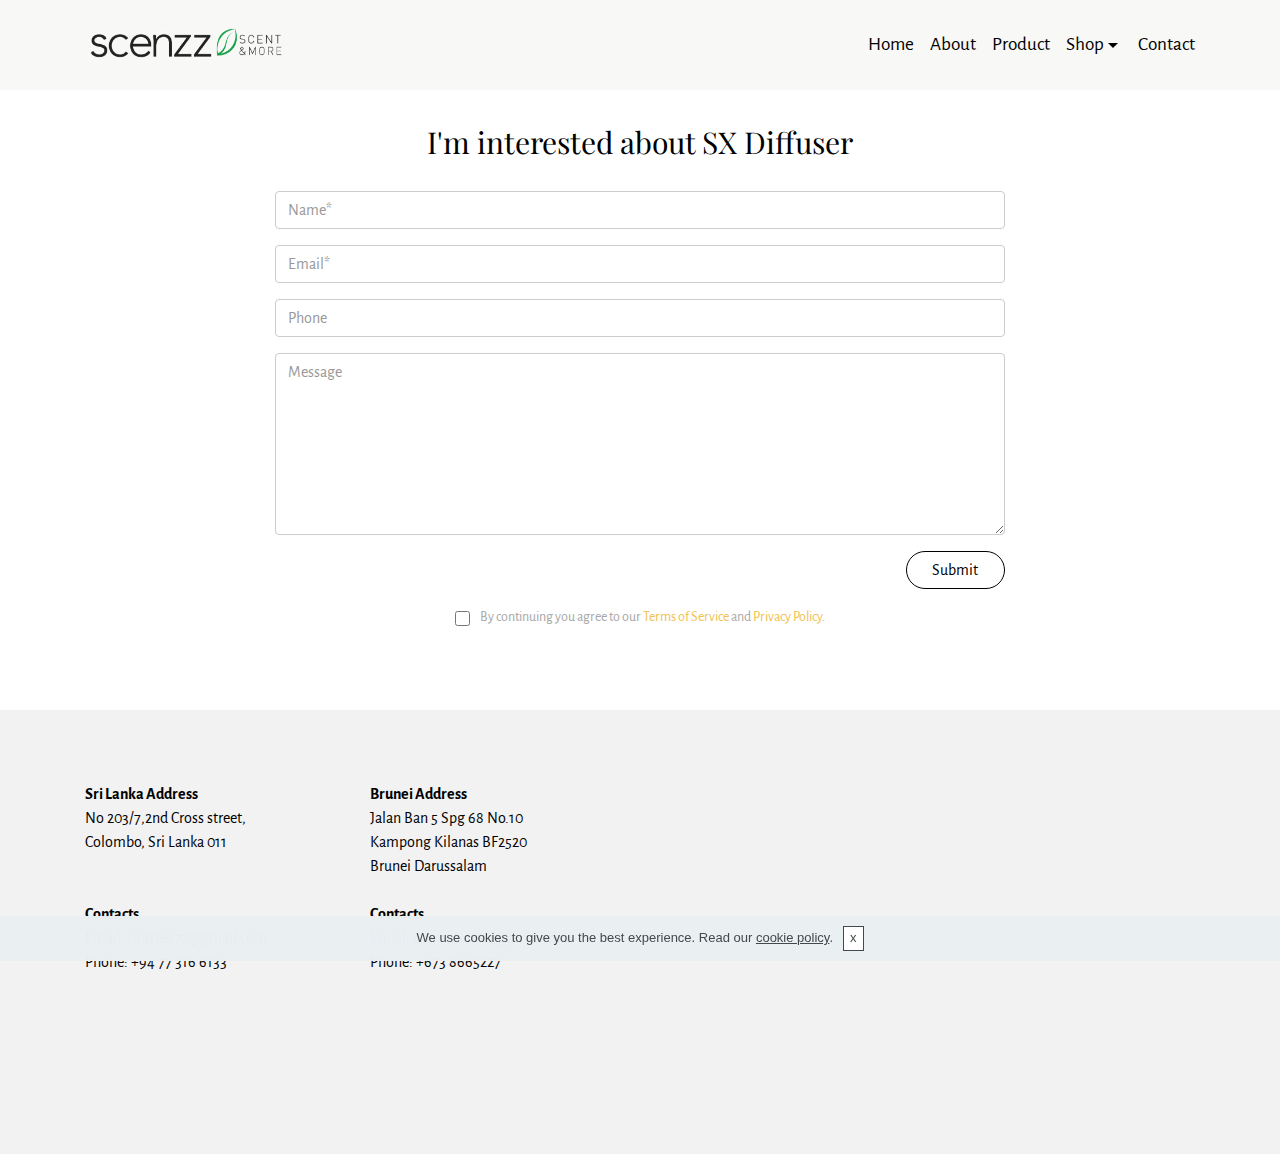
<file: page7.html>
<!DOCTYPE html>
<html  >
<head>
  <!-- Site made with Mobirise Website Builder v4.10.3, https://mobirise.com -->
  <meta charset="UTF-8">
  <meta http-equiv="X-UA-Compatible" content="IE=edge">
  <meta name="generator" content="Mobirise v4.10.3, mobirise.com">
  <meta name="viewport" content="width=device-width, initial-scale=1, minimum-scale=1">
  <link rel="shortcut icon" href="assets/images/scenzz-logo-128x128.png" type="image/x-icon">
  <meta name="description" content="">
  
  <title>SX qoute</title>
  <link rel="stylesheet" href="https://fonts.googleapis.com/css?family=Alegreya+Sans:400,700&subset=latin,vietnamese,latin-ext">
  <link rel="stylesheet" href="https://fonts.googleapis.com/css?family=Playfair+Display:400,700&subset=latin,cyrillic">
  <link rel="stylesheet" href="assets/tether/tether.min.css">
  <link rel="stylesheet" href="assets/bootstrap/css/bootstrap.min.css">
  <link rel="stylesheet" href="assets/soundcloud-plugin/style.css">
  <link rel="stylesheet" href="assets/gdpr-plugin/gdpr-styles.css">
  <link rel="stylesheet" href="assets/puritym/css/style.css">
  <link rel="stylesheet" href="assets/dropdown-menu/style.light.css">
  <link rel="stylesheet" href="assets/mobirise/css/mbr-additional.css" type="text/css">
  
  
  
</head>
<body>
  <section id="dropdown-menu-15" data-rv-view="59">

    <nav class="navbar navbar-dropdown navbar-fixed-top">

        <div class="container">

            <div class="navbar-brand">
                <a href="https://mobirise.com" class="navbar-logo"><img src="assets/images/facebook-ads-2-693x128.png" alt="Mobirise"></a>
                
            </div>

            <button class="navbar-toggler pull-xs-right hidden-md-up" type="button" data-toggle="collapse" data-target="#exCollapsingNavbar">
                <div class="hamburger-icon"></div>
            </button>

            <ul class="nav-dropdown collapse pull-xs-right navbar-toggleable-sm nav navbar-nav" id="exCollapsingNavbar"><li class="nav-item"><a class="nav-link link" href="index.html#header2-a">Home</a></li><li class="nav-item"><a class="nav-link link" href="index.html#msg-box3-7">About</a></li><li class="nav-item"><a class="nav-link link" href="page1.html#msg-box4-i">Product</a></li><li class="nav-item dropdown"><a class="nav-link link dropdown-toggle" data-toggle="dropdown-submenu" href="https://mobirise.com/" aria-expanded="false">Shop</a><div class="dropdown-menu"><a class="dropdown-item" href="page4.html#header2-p">Diffuser</a><a class="dropdown-item" href="page5.html#features1-u">Fragrance Oil</a><a class="dropdown-item" href="page6.html#features1-12">Essential Oil</a></div></li><li class="nav-item"><a class="nav-link link" href="page2.html#form1-y" aria-expanded="false">Contact</a></li></ul>

        </div>

    </nav>

</section>

<section class="mbr-section mbr-section-small mbr-after-navbar" id="form1-16" data-rv-view="61" style="background-color: rgb(255, 255, 255); padding-top: 4.5rem; padding-bottom: 4.5rem;">
    
    <div class="container">
        <div class="row">
            <div class="col-sm-8 col-sm-offset-2" data-form-type="formoid">
                <h2 class="mbr-section-title display-3 text-xs-center">I'm interested about SX Diffuser</h2>

                <div data-form-alert="true"><div hidden="" data-form-alert-success="true">Thanks for filling out form!</div></div>
                <form action="https://mobirise.com/" method="post" data-form-title="I'm interested about SX Diffuser">
                    <input type="hidden" value="GNAMfwHhWK0ocXeYtNWDBb2IvX2EdicLzBg58MUUuCzYBayib9epyvdgm6QNxdUE73VjKFzUCAOAK6iDRb5KIz5t2DeUUeUE9uRlEc6LYyjI2w6SL9CI1iRN3AduEe6/" data-form-email="true">
                    <div class="form-group">
                        <input type="text" class="form-control" name="name" required="" placeholder="Name*" data-form-field="Name">
                    </div>
                    <div class="form-group">
                        <input type="email" class="form-control" name="email" required="" placeholder="Email*" data-form-field="Email">
                    </div>
                    <div class="form-group">
                        <input type="tel" class="form-control" name="phone" placeholder="Phone" data-form-field="Phone">
                    </div>
                    <div class="form-group">
                        <textarea class="form-control" name="message" rows="7" placeholder="Message" data-form-field="Message"></textarea>
                    </div>
                    <div class="text-xs-right"><button type="submit" class="btn btn-secondary-outline">Submit</button></div>
                <span class="gdpr-block "><label><input type="checkbox" name="gdpr" id="gdpr-input" required="">By continuing you agree to our <a href="terms.html">Terms of Service</a> and <a href="policy.html">Privacy Policy</a>.</label></span></form>
            </div>
        </div>
    </div>
</section>

<section class="mbr-section mbr-section-small mbr-footer" id="contacts2-17" data-rv-view="70" style="background-color: rgb(242, 242, 242); padding-top: 4.5rem; padding-bottom: 4.5rem;">
    
    <div class="container">
        <div class="row">
            <div class="col-xs-12 col-md-3">
                <p><strong>Sri Lanka Address</strong><br>No 203/7,2nd Cross street,<br>Colombo, Sri Lanka 011 <br><br><br><strong>Contacts</strong><br>Email: mazeer77@gmail.com<br>Phone: +94 77 316 6133<br><br><br><br></p>
            </div>
            <div class="col-xs-12 col-md-3"><strong>Brunei Address</strong><div>Jalan Ban 5 Spg 68 No.10</div><div>Kampong Kilanas BF2520</div><div>Brunei Darussalam</div><div><strong><br></strong></div><div><strong>Contacts</strong></div><div>Email: scenzzbrunei@gmail.com</div><div>Phone: +673 8665227&nbsp;</div><div><br></div><div><br></div></div>
            <div class="col-xs-12 col-md-6">
                <div class="mbr-map"><iframe frameborder="0" style="border:0" src="https://www.google.com/maps/embed/v1/place?key=AIzaSyCy9r70T3NYf3PhvVflTo0_zdif2_IoIYs&amp;q=place_id:Ei4yMDMgMm5kIENyb3NzIFN0cmVldCwgQ29sb21ibyAwMTEwMCwgU3JpIExhbmthIhsSGQoUChIJyzmULiBZ4joRYyUrJwOBXYwQywE" allowfullscreen=""></iframe></div>
            </div>
        </div>
    </div>
</section>


  <script src="assets/web/assets/jquery/jquery.min.js"></script>
  <script src="assets/tether/tether.min.js"></script>
  <script src="assets/bootstrap/js/bootstrap.min.js"></script>
  <script src="assets/smooth-scroll/smooth-scroll.js"></script>
  <script src="assets/cookies-alert-plugin/cookies-alert-core.js"></script>
  <script src="assets/cookies-alert-plugin/cookies-alert-script.js"></script>
  <script src="assets/puritym/js/script.js"></script>
  <script src="assets/dropdown-menu/script.js"></script>
  <script src="assets/formoid/formoid.min.js"></script>
  
  
<input name="cookieData" type="hidden"data-cookie-colorText='#424a4d' data-cookie-colorBg='rgba(234, 239, 241, 0.99)' data-cookie-colorButton='#ffffff' data-cookie-colorLink='#424a4d' data-cookie-underlineLink='true' data-cookie-text="We use cookies to give you the best experience. Read our <a href='privacy.html'>cookie policy</a>.">
  </body>
</html>
</file>
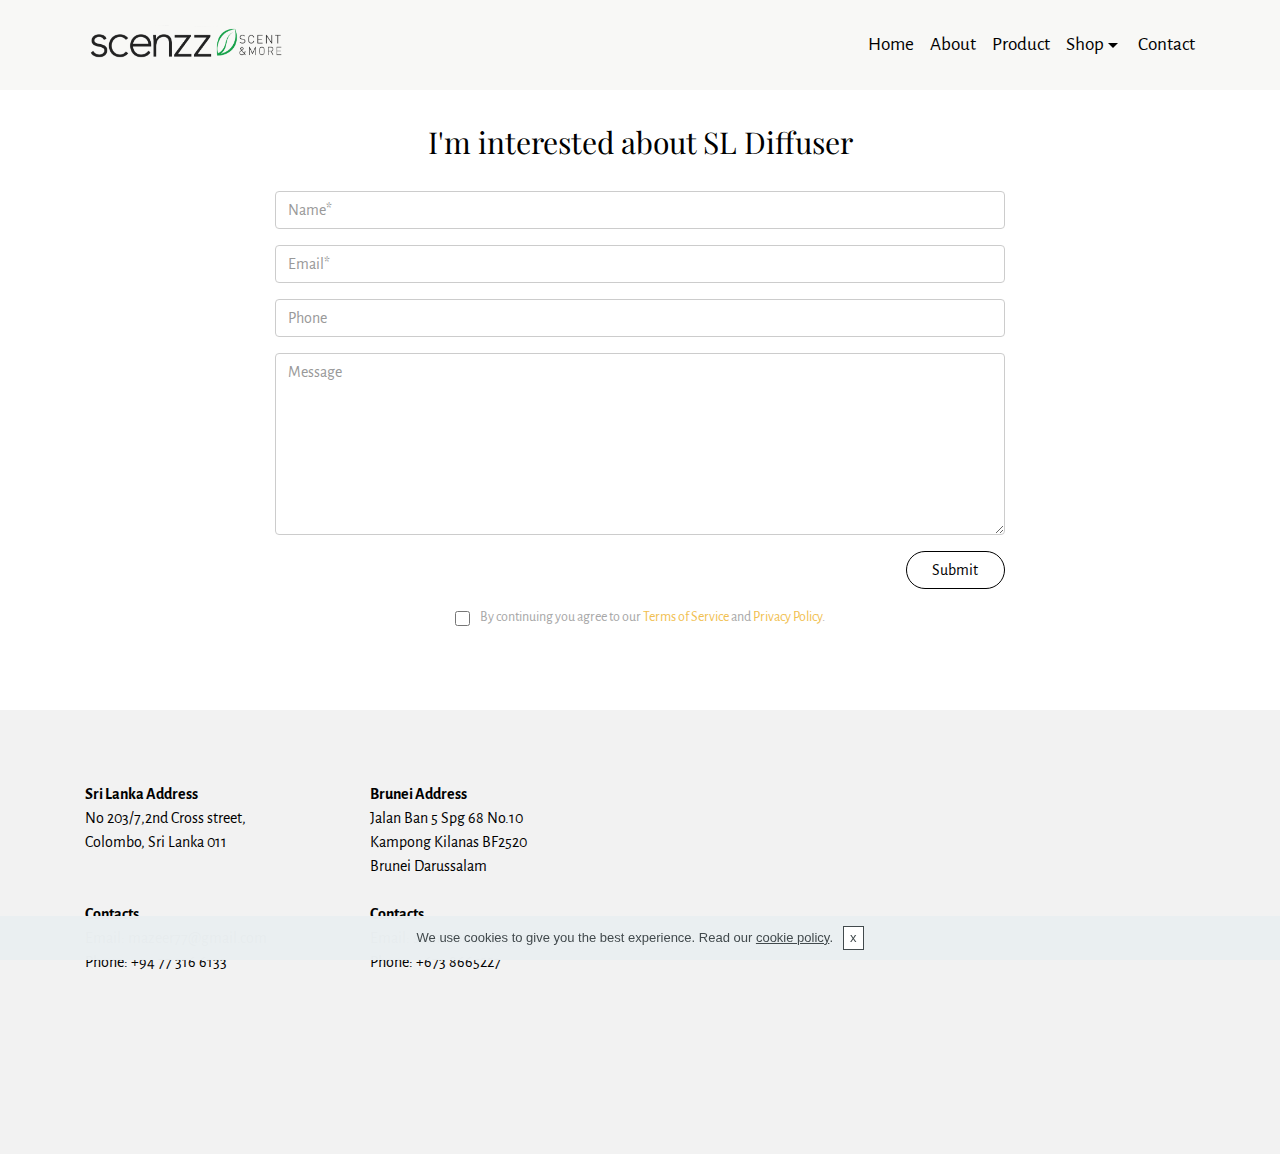
<file: page8.html>
<!DOCTYPE html>
<html  >
<head>
  <!-- Site made with Mobirise Website Builder v4.10.3, https://mobirise.com -->
  <meta charset="UTF-8">
  <meta http-equiv="X-UA-Compatible" content="IE=edge">
  <meta name="generator" content="Mobirise v4.10.3, mobirise.com">
  <meta name="viewport" content="width=device-width, initial-scale=1, minimum-scale=1">
  <link rel="shortcut icon" href="assets/images/scenzz-logo-128x128.png" type="image/x-icon">
  <meta name="description" content="">
  
  <title>SL</title>
  <link rel="stylesheet" href="https://fonts.googleapis.com/css?family=Alegreya+Sans:400,700&subset=latin,vietnamese,latin-ext">
  <link rel="stylesheet" href="https://fonts.googleapis.com/css?family=Playfair+Display:400,700&subset=latin,cyrillic">
  <link rel="stylesheet" href="assets/tether/tether.min.css">
  <link rel="stylesheet" href="assets/bootstrap/css/bootstrap.min.css">
  <link rel="stylesheet" href="assets/soundcloud-plugin/style.css">
  <link rel="stylesheet" href="assets/gdpr-plugin/gdpr-styles.css">
  <link rel="stylesheet" href="assets/puritym/css/style.css">
  <link rel="stylesheet" href="assets/dropdown-menu/style.light.css">
  <link rel="stylesheet" href="assets/mobirise/css/mbr-additional.css" type="text/css">
  
  
  
</head>
<body>
  <section id="dropdown-menu-18" data-rv-view="163">

    <nav class="navbar navbar-dropdown navbar-fixed-top">

        <div class="container">

            <div class="navbar-brand">
                <a href="https://mobirise.com" class="navbar-logo"><img src="assets/images/facebook-ads-2-693x128.png" alt="Mobirise"></a>
                
            </div>

            <button class="navbar-toggler pull-xs-right hidden-md-up" type="button" data-toggle="collapse" data-target="#exCollapsingNavbar">
                <div class="hamburger-icon"></div>
            </button>

            <ul class="nav-dropdown collapse pull-xs-right navbar-toggleable-sm nav navbar-nav" id="exCollapsingNavbar"><li class="nav-item"><a class="nav-link link" href="index.html#header2-a">Home</a></li><li class="nav-item"><a class="nav-link link" href="index.html#msg-box3-7">About</a></li><li class="nav-item"><a class="nav-link link" href="page1.html#msg-box4-i">Product</a></li><li class="nav-item dropdown"><a class="nav-link link dropdown-toggle" data-toggle="dropdown-submenu" href="https://mobirise.com/" aria-expanded="false">Shop</a><div class="dropdown-menu"><a class="dropdown-item" href="page4.html#header2-p">Diffuser</a><a class="dropdown-item" href="page5.html#features1-u">Fragrance Oil</a><a class="dropdown-item" href="page6.html#features1-12">Essential Oil</a></div></li><li class="nav-item"><a class="nav-link link" href="page2.html#form1-y" aria-expanded="false">Contact</a></li></ul>

        </div>

    </nav>

</section>

<section class="mbr-section mbr-section-small mbr-after-navbar" id="form1-19" data-rv-view="165" style="background-color: rgb(255, 255, 255); padding-top: 4.5rem; padding-bottom: 4.5rem;">
    
    <div class="container">
        <div class="row">
            <div class="col-sm-8 col-sm-offset-2" data-form-type="formoid">
                <h2 class="mbr-section-title display-3 text-xs-center">I'm interested about SL Diffuser</h2>

                <div data-form-alert="true"><div hidden="" data-form-alert-success="true">Thanks for filling out form!</div></div>
                <form action="https://mobirise.com/" method="post" data-form-title="I'm interested about SL Diffuser">
                    <input type="hidden" value="Vc5Jh2NqLz6pla5FqtzGwCoyhbqiH3Fv0JVCZtFlBS1P4ay4761yyl9OfWiXvsQ09zp7vee6E+gsm9q0HGqDFnXJgpQdl0QK85NJ4DXZFmGhYJ+BOi9QuFwSE3v70F/Z" data-form-email="true">
                    <div class="form-group">
                        <input type="text" class="form-control" name="name" required="" placeholder="Name*" data-form-field="Name">
                    </div>
                    <div class="form-group">
                        <input type="email" class="form-control" name="email" required="" placeholder="Email*" data-form-field="Email">
                    </div>
                    <div class="form-group">
                        <input type="tel" class="form-control" name="phone" placeholder="Phone" data-form-field="Phone">
                    </div>
                    <div class="form-group">
                        <textarea class="form-control" name="message" rows="7" placeholder="Message" data-form-field="Message"></textarea>
                    </div>
                    <div class="text-xs-right"><button type="submit" class="btn btn-secondary-outline">Submit</button></div>
                <span class="gdpr-block "><label><input type="checkbox" name="gdpr" id="gdpr-input" required="">By continuing you agree to our <a href="terms.html">Terms of Service</a> and <a href="policy.html">Privacy Policy</a>.</label></span></form>
            </div>
        </div>
    </div>
</section>

<section class="mbr-section mbr-section-small mbr-footer" id="contacts2-1a" data-rv-view="174" style="background-color: rgb(242, 242, 242); padding-top: 4.5rem; padding-bottom: 4.5rem;">
    
    <div class="container">
        <div class="row">
            <div class="col-xs-12 col-md-3">
                <p><strong>Sri Lanka Address</strong><br>No 203/7,2nd Cross street,<br>Colombo, Sri Lanka 011 <br><br><br><strong>Contacts</strong><br>Email: mazeer77@gmail.com<br>Phone: +94 77 316 6133<br><br><br><br></p>
            </div>
            <div class="col-xs-12 col-md-3"><strong>Brunei Address</strong><div>Jalan Ban 5 Spg 68 No.10</div><div>Kampong Kilanas BF2520</div><div>Brunei Darussalam</div><div><strong><br></strong></div><div><strong>Contacts</strong></div><div>Email: scenzzbrunei@gmail.com</div><div>Phone: +673 8665227&nbsp;</div><div><br></div><div><br></div></div>
            <div class="col-xs-12 col-md-6">
                <div class="mbr-map"><iframe frameborder="0" style="border:0" src="https://www.google.com/maps/embed/v1/place?key=AIzaSyCy9r70T3NYf3PhvVflTo0_zdif2_IoIYs&amp;q=place_id:Ei4yMDMgMm5kIENyb3NzIFN0cmVldCwgQ29sb21ibyAwMTEwMCwgU3JpIExhbmthIhsSGQoUChIJyzmULiBZ4joRYyUrJwOBXYwQywE" allowfullscreen=""></iframe></div>
            </div>
        </div>
    </div>
</section>


  <script src="assets/web/assets/jquery/jquery.min.js"></script>
  <script src="assets/tether/tether.min.js"></script>
  <script src="assets/bootstrap/js/bootstrap.min.js"></script>
  <script src="assets/smooth-scroll/smooth-scroll.js"></script>
  <script src="assets/cookies-alert-plugin/cookies-alert-core.js"></script>
  <script src="assets/cookies-alert-plugin/cookies-alert-script.js"></script>
  <script src="assets/puritym/js/script.js"></script>
  <script src="assets/dropdown-menu/script.js"></script>
  <script src="assets/formoid/formoid.min.js"></script>
  
  
<input name="cookieData" type="hidden"data-cookie-colorText='#424a4d' data-cookie-colorBg='rgba(234, 239, 241, 0.99)' data-cookie-colorButton='#ffffff' data-cookie-colorLink='#424a4d' data-cookie-underlineLink='true' data-cookie-text="We use cookies to give you the best experience. Read our <a href='privacy.html'>cookie policy</a>.">
  </body>
</html>
</file>
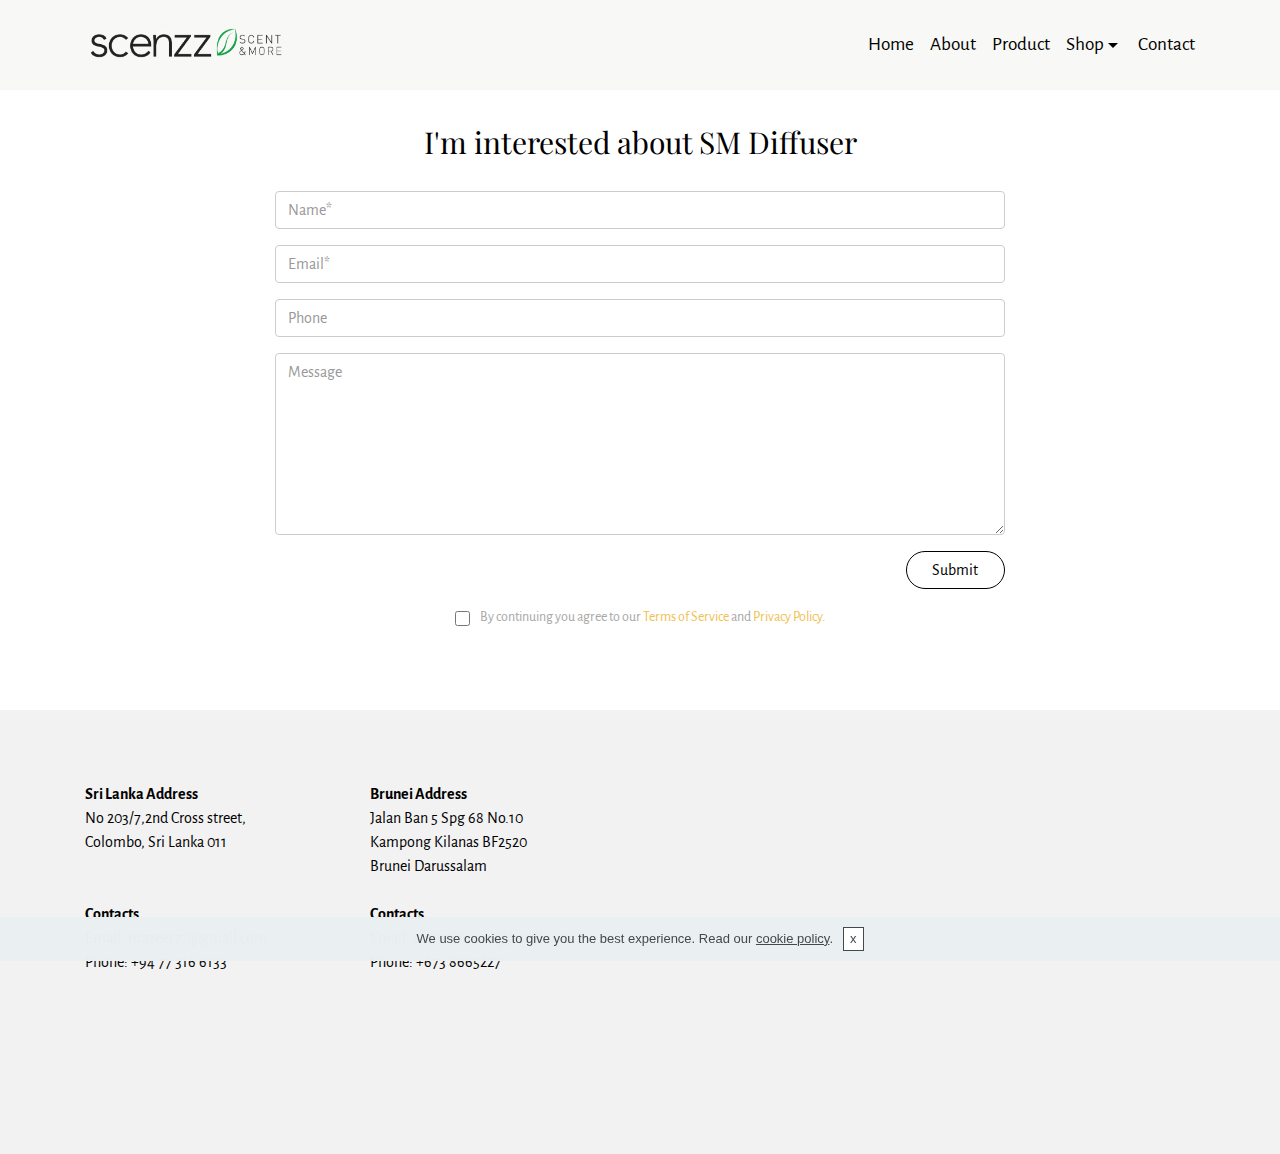
<file: page9.html>
<!DOCTYPE html>
<html  >
<head>
  <!-- Site made with Mobirise Website Builder v4.10.3, https://mobirise.com -->
  <meta charset="UTF-8">
  <meta http-equiv="X-UA-Compatible" content="IE=edge">
  <meta name="generator" content="Mobirise v4.10.3, mobirise.com">
  <meta name="viewport" content="width=device-width, initial-scale=1, minimum-scale=1">
  <link rel="shortcut icon" href="assets/images/scenzz-logo-128x128.png" type="image/x-icon">
  <meta name="description" content="">
  
  <title>SM</title>
  <link rel="stylesheet" href="https://fonts.googleapis.com/css?family=Alegreya+Sans:400,700&subset=latin,vietnamese,latin-ext">
  <link rel="stylesheet" href="https://fonts.googleapis.com/css?family=Playfair+Display:400,700&subset=latin,cyrillic">
  <link rel="stylesheet" href="assets/tether/tether.min.css">
  <link rel="stylesheet" href="assets/bootstrap/css/bootstrap.min.css">
  <link rel="stylesheet" href="assets/soundcloud-plugin/style.css">
  <link rel="stylesheet" href="assets/gdpr-plugin/gdpr-styles.css">
  <link rel="stylesheet" href="assets/puritym/css/style.css">
  <link rel="stylesheet" href="assets/dropdown-menu/style.light.css">
  <link rel="stylesheet" href="assets/mobirise/css/mbr-additional.css" type="text/css">
  
  
  
</head>
<body>
  <section id="dropdown-menu-1b" data-rv-view="176">

    <nav class="navbar navbar-dropdown navbar-fixed-top">

        <div class="container">

            <div class="navbar-brand">
                <a href="https://mobirise.com" class="navbar-logo"><img src="assets/images/facebook-ads-2-693x128.png" alt="Mobirise"></a>
                
            </div>

            <button class="navbar-toggler pull-xs-right hidden-md-up" type="button" data-toggle="collapse" data-target="#exCollapsingNavbar">
                <div class="hamburger-icon"></div>
            </button>

            <ul class="nav-dropdown collapse pull-xs-right navbar-toggleable-sm nav navbar-nav" id="exCollapsingNavbar"><li class="nav-item"><a class="nav-link link" href="index.html#header2-a">Home</a></li><li class="nav-item"><a class="nav-link link" href="index.html#msg-box3-7">About</a></li><li class="nav-item"><a class="nav-link link" href="page1.html#msg-box4-i">Product</a></li><li class="nav-item dropdown"><a class="nav-link link dropdown-toggle" data-toggle="dropdown-submenu" href="https://mobirise.com/" aria-expanded="false">Shop</a><div class="dropdown-menu"><a class="dropdown-item" href="page4.html#header2-p">Diffuser</a><a class="dropdown-item" href="page5.html#features1-u">Fragrance Oil</a><a class="dropdown-item" href="page6.html#features1-12">Essential Oil</a></div></li><li class="nav-item"><a class="nav-link link" href="page2.html#form1-y" aria-expanded="false">Contact</a></li></ul>

        </div>

    </nav>

</section>

<section class="mbr-section mbr-section-small mbr-after-navbar" id="form1-1c" data-rv-view="178" style="background-color: rgb(255, 255, 255); padding-top: 4.5rem; padding-bottom: 4.5rem;">
    
    <div class="container">
        <div class="row">
            <div class="col-sm-8 col-sm-offset-2" data-form-type="formoid">
                <h2 class="mbr-section-title display-3 text-xs-center">I'm interested about SM Diffuser</h2>

                <div data-form-alert="true"><div hidden="" data-form-alert-success="true">Thanks for filling out form!</div></div>
                <form action="https://mobirise.com/" method="post" data-form-title="I'm interested about SM Diffuser">
                    <input type="hidden" value="XDi2fyomJ83+QfKEZIoQFqFAIDMbThLRM19wnpypccGhZdbxhGJ7lbC1f6Q/4T9ahN6zBuJsQpaN5CivW1Sz5HFmQwC0UiLeurynd33NYGJh+EVJANxFHry5+MJu/oN4" data-form-email="true">
                    <div class="form-group">
                        <input type="text" class="form-control" name="name" required="" placeholder="Name*" data-form-field="Name">
                    </div>
                    <div class="form-group">
                        <input type="email" class="form-control" name="email" required="" placeholder="Email*" data-form-field="Email">
                    </div>
                    <div class="form-group">
                        <input type="tel" class="form-control" name="phone" placeholder="Phone" data-form-field="Phone">
                    </div>
                    <div class="form-group">
                        <textarea class="form-control" name="message" rows="7" placeholder="Message" data-form-field="Message"></textarea>
                    </div>
                    <div class="text-xs-right"><button type="submit" class="btn btn-secondary-outline">Submit</button></div>
                <span class="gdpr-block "><label><input type="checkbox" name="gdpr" id="gdpr-input" required="">By continuing you agree to our <a href="terms.html">Terms of Service</a> and <a href="policy.html">Privacy Policy</a>.</label></span></form>
            </div>
        </div>
    </div>
</section>

<section class="mbr-section mbr-section-small mbr-footer" id="contacts2-1d" data-rv-view="187" style="background-color: rgb(242, 242, 242); padding-top: 4.5rem; padding-bottom: 4.5rem;">
    
    <div class="container">
        <div class="row">
            <div class="col-xs-12 col-md-3">
                <p><strong>Sri Lanka Address</strong><br>No 203/7,2nd Cross street,<br>Colombo, Sri Lanka 011 <br><br><br><strong>Contacts</strong><br>Email: mazeer77@gmail.com<br>Phone: +94 77 316 6133<br><br><br><br></p>
            </div>
            <div class="col-xs-12 col-md-3"><strong>Brunei Address</strong><div>Jalan Ban 5 Spg 68 No.10</div><div>Kampong Kilanas BF2520</div><div>Brunei Darussalam</div><div><strong><br></strong></div><div><strong>Contacts</strong></div><div>Email: scenzzbrunei@gmail.com</div><div>Phone: +673 8665227&nbsp;</div><div><br></div><div><br></div></div>
            <div class="col-xs-12 col-md-6">
                <div class="mbr-map"><iframe frameborder="0" style="border:0" src="https://www.google.com/maps/embed/v1/place?key=AIzaSyAEIpgj38KyLFELm2bK9Y7krBkz1K-cMq8&amp;q=place_id:Ei4yMDMgMm5kIENyb3NzIFN0cmVldCwgQ29sb21ibyAwMTEwMCwgU3JpIExhbmthIhsSGQoUChIJyzmULiBZ4joRYyUrJwOBXYwQywE" allowfullscreen=""></iframe></div>
            </div>
        </div>
    </div>
</section>


  <script src="assets/web/assets/jquery/jquery.min.js"></script>
  <script src="assets/tether/tether.min.js"></script>
  <script src="assets/bootstrap/js/bootstrap.min.js"></script>
  <script src="assets/smooth-scroll/smooth-scroll.js"></script>
  <script src="assets/cookies-alert-plugin/cookies-alert-core.js"></script>
  <script src="assets/cookies-alert-plugin/cookies-alert-script.js"></script>
  <script src="assets/puritym/js/script.js"></script>
  <script src="assets/dropdown-menu/script.js"></script>
  <script src="assets/formoid/formoid.min.js"></script>
  
  
<input name="cookieData" type="hidden"data-cookie-colorText='#424a4d' data-cookie-colorBg='rgba(234, 239, 241, 0.99)' data-cookie-colorButton='#ffffff' data-cookie-colorLink='#424a4d' data-cookie-underlineLink='true' data-cookie-text="We use cookies to give you the best experience. Read our <a href='privacy.html'>cookie policy</a>.">
  </body>
</html>
</file>
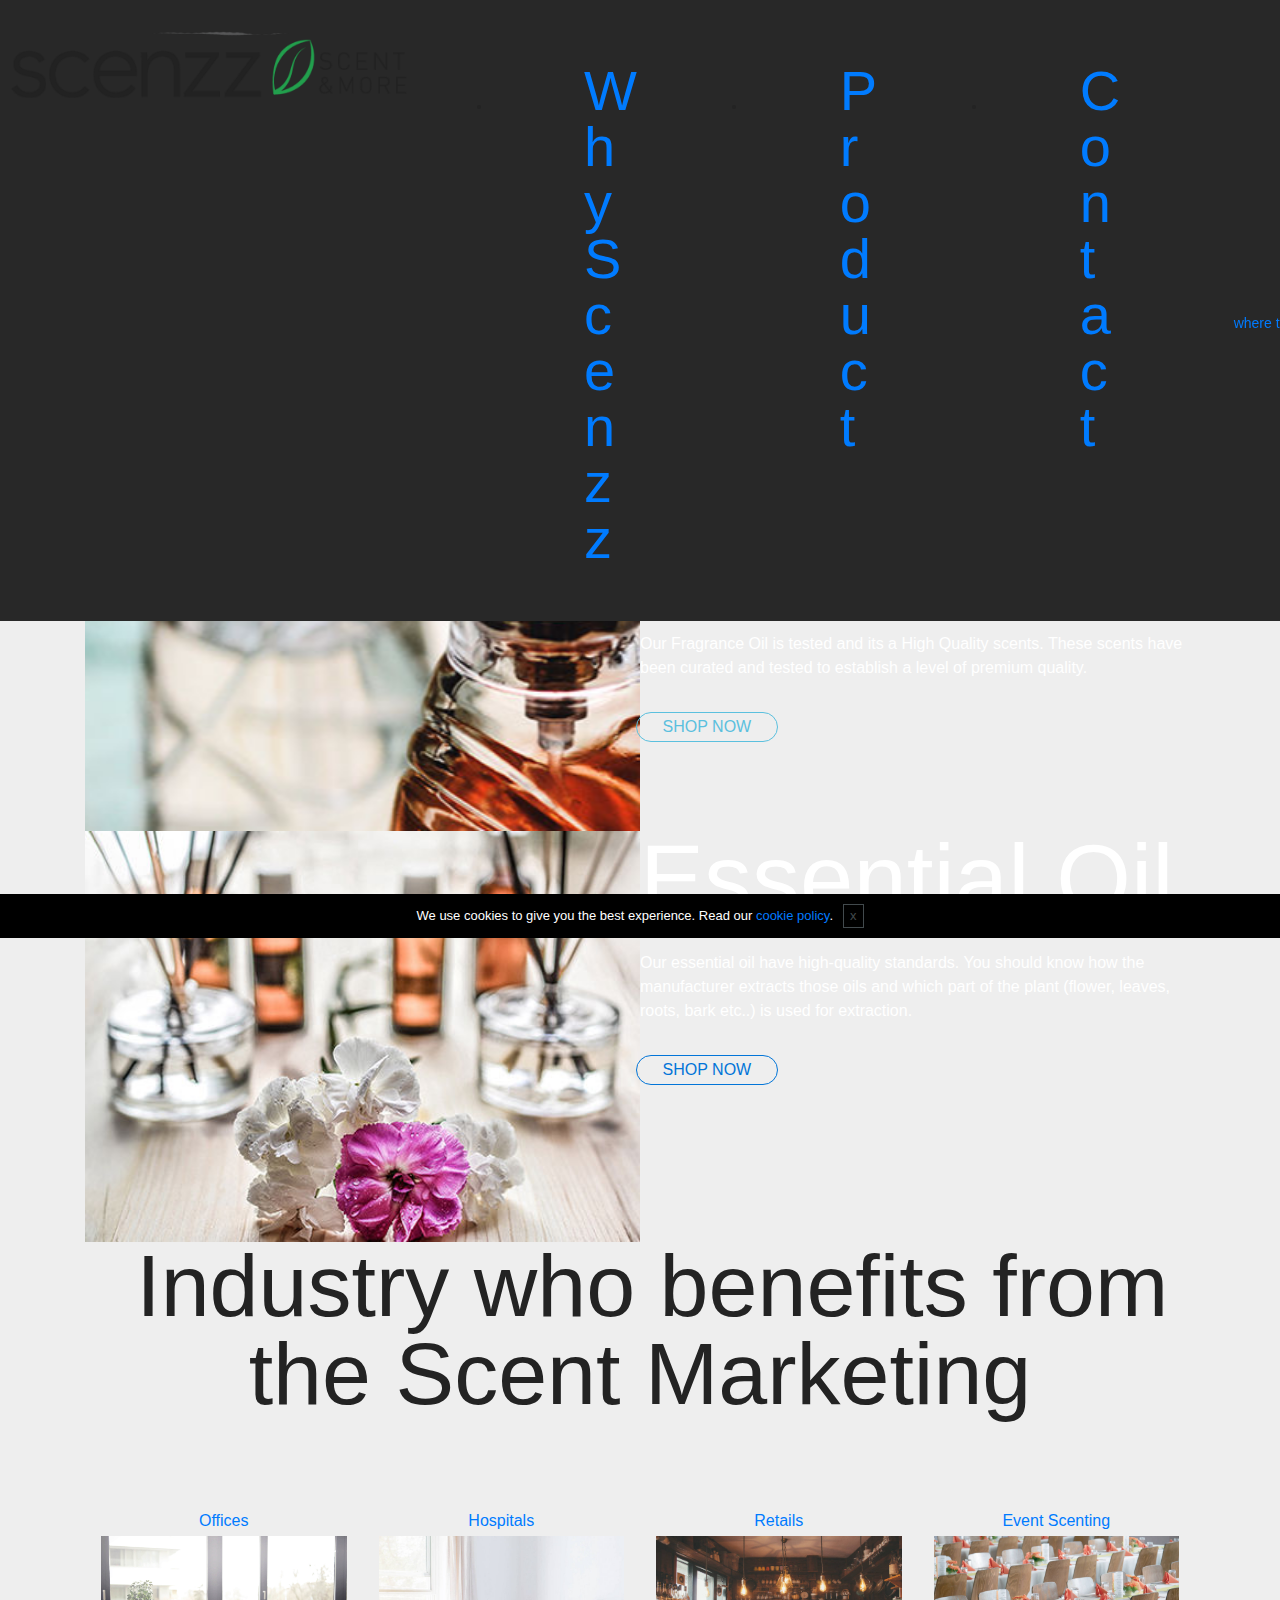
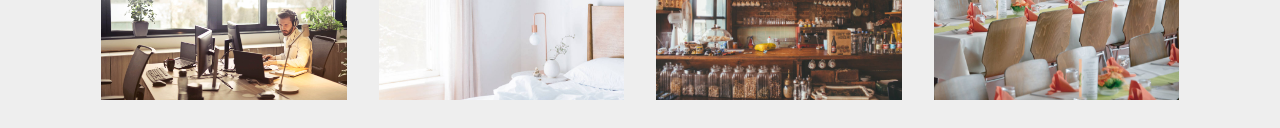
<file: product&services.html>
<!DOCTYPE html>
<html  >
<head>
  <!-- Site made with Mobirise Website Builder v4.10.1, https://mobirise.com -->
  <meta charset="UTF-8">
  <meta http-equiv="X-UA-Compatible" content="IE=edge">
  <meta name="generator" content="Mobirise v4.10.1, mobirise.com">
  <meta name="viewport" content="width=device-width, initial-scale=1, minimum-scale=1">
  <link rel="shortcut icon" href="assets/images/scenzz-logo-thumbnail-128x128.png" type="image/x-icon">
  <meta name="description" content="Web Site Generator Description">
  
  <title>product and services</title>
  <link rel="stylesheet" href="assets/tether/tether.min.css">
  <link rel="stylesheet" href="assets/bootstrap/css/bootstrap.min.css">
  <link rel="stylesheet" href="assets/bootstrap/css/bootstrap-grid.min.css">
  <link rel="stylesheet" href="assets/bootstrap/css/bootstrap-reboot.min.css">
  <link rel="stylesheet" href="assets/soundcloud-plugin/style.css">
  <link rel="stylesheet" href="assets/gdpr-plugin/gdpr-styles.css">
  <link rel="stylesheet" href="assets/dropdown/css/style.css">
  <link rel="stylesheet" href="assets/theme/css/style.css">
  <link href="assets/fonts/style.css" rel="stylesheet">
  <link rel="stylesheet" href="assets/mobirise/css/mbr-additional.css" type="text/css">
  
  
  
</head>
<body>

<!-- Google Analytics -->
<!-- Global site tag (gtag.js) - Google Analytics -->
<script async src="https://www.googletagmanager.com/gtag/js?id=UA-141211611-1"></script>
<script>
  window.dataLayer = window.dataLayer || [];
  function gtag(){dataLayer.push(arguments);}
  gtag('js', new Date());

  gtag('config', 'UA-141211611-1');
</script>

<!-- /Google Analytics -->


  <section class="menu cid-rs2w87YBTL" once="menu" id="menu1-2s">

    

    <nav class="navbar navbar-expand beta-menu navbar-dropdown align-items-center navbar-fixed-top navbar-toggleable-sm">
        <button class="navbar-toggler navbar-toggler-right" type="button" data-toggle="collapse" data-target="#navbarSupportedContent" aria-controls="navbarSupportedContent" aria-expanded="false" aria-label="Toggle navigation">
            <div class="hamburger">
                <span></span>
                <span></span>
                <span></span>
                <span></span>
            </div>
        </button>
        <div class="menu-logo">
            <div class="navbar-brand">
                <span class="navbar-logo">
                    
                         <a href="index.html"><img src="assets/images/facebook-ads-2-522x96.png" alt="" title="" style="height: 4.8rem;"></a>
                    
                </span>
                
            </div>
        </div>
        <div class="collapse navbar-collapse" id="navbarSupportedContent">
            <ul class="navbar-nav nav-dropdown" data-app-modern-menu="true"><li class="nav-item">
                    <a class="nav-link link text-black display-4" href="index.html#content4-2e">
                        
                        Why Scenzz</a>
                </li><li class="nav-item"><a class="nav-link link text-black display-4" href="product&services.html">
                        Product</a></li><li class="nav-item">
                    <a class="nav-link link text-black display-4" href="page7.html">
                        
                        Contact</a>
                </li></ul>
            <div class="navbar-buttons mbr-section-btn"><a class="btn btn-sm btn-white display-4" href="page7.html">
                    
                    where to find us</a></div>
        </div>
    </nav>
</section>

<section class="engine"><a href="https://mobirise.info/k">how to develop your own website</a></section><section class="header3 cid-rs2l977y4b" id="header3-2o">

    

    

    <div class="container">
        <div class="media-container-row">
            <div class="mbr-figure" style="width: 100%;">
                <img src="assets/images/mx-catalog-v.2018-1-4-696x515.jpg" alt="Mobirise" title="">
            </div>

            <div class="media-content">
                <h1 class="mbr-section-title mbr-white pb-3 mbr-fonts-style display-1">
                    Diffusers
                </h1>
                
                <div class="mbr-section-text mbr-white pb-3 ">
                    <p class="mbr-text mbr-fonts-style display-5">
                        Scents Diffuser utilizes a innovative technology called Cold-Air Diffusion, releasing broken down oils into the HVAC ducts sending a consistent and even scent to the desired space.
                    </p>
                </div>
                <div class="mbr-section-btn"><a class="btn btn-md btn-primary-outline display-4" href="page5.html">SHOP NOW</a></div>
            </div>
        </div>
    </div>

</section>

<section class="header3 cid-rs2m0vE6Qk" id="header3-2p">

    

    

    <div class="container">
        <div class="media-container-row">
            <div class="mbr-figure" style="width: 100%;">
                <img src="assets/images/aroma-bottles-container-264822-576x426.jpg" alt="Mobirise" title="">
            </div>

            <div class="media-content">
                <h1 class="mbr-section-title mbr-white pb-3 mbr-fonts-style display-1">Fragrance Oil</h1>
                
                <div class="mbr-section-text mbr-white pb-3 ">
                    <p class="mbr-text mbr-fonts-style display-5">Our Fragrance Oil is tested and its a High Quality scents. These scents have been curated and tested to establish a level of premium quality.<br> 
                    </p>
                </div>
                <div class="mbr-section-btn"><a class="btn btn-md btn-info-outline display-4" href="page4.html">SHOP NOW</a></div>
            </div>
        </div>
    </div>

</section>

<section class="header3 cid-rs2mtDq4OR" id="header3-2q">

    

    

    <div class="container">
        <div class="media-container-row">
            <div class="mbr-figure" style="width: 100%;">
                <img src="assets/images/alternative-aroma-aromatherapy-161599-504x373.jpg" alt="Mobirise" title="">
            </div>

            <div class="media-content">
                <h1 class="mbr-section-title mbr-white pb-3 mbr-fonts-style display-1">
                    Essential Oil</h1>
                
                <div class="mbr-section-text mbr-white pb-3 ">
                    <p class="mbr-text mbr-fonts-style display-5">
                        Our essential oil have high-quality standards. You should know how the manufacturer extracts those oils and which part of the plant (flower, leaves, roots, bark etc..) is used for extraction.
                    </p>
                </div>
                <div class="mbr-section-btn"><a class="btn btn-md btn-primary-outline display-4" href="page3.html">SHOP NOW</a></div>
            </div>
        </div>
    </div>

</section>

<section class="features18 popup-btn-cards cid-rs2o3GfxiE" id="features18-2r">

    

    
    <div class="container">
        <h2 class="mbr-section-title pb-3 align-center mbr-fonts-style display-2">&nbsp;Industry who benefits from the Scent Marketing</h2>
        
        <div class="media-container-row pt-5 ">
            <div class="card p-3 col-12 col-md-6 col-lg-3">
                <div class="card-wrapper ">
                    <div class="card-img">
                        <div class="mbr-overlay"></div>
                        <div class="mbr-section-btn text-center"><a href="https://mobirise.co" class="btn btn-white-outline display-4">Offices</a></div>
                        <img src="assets/images/background5.jpg" alt="Mobirise" title="">
                    </div>
                    
                </div>
            </div>
            <div class="card p-3 col-12 col-md-6 col-lg-3">
                <div class="card-wrapper">
                    <div class="card-img">
                        <div class="mbr-overlay"></div>
                        <div class="mbr-section-btn text-center"><a href="https://mobirise.co" class="btn btn-white-outline display-4">Hospitals</a></div>
                        <img src="assets/images/costumer-care-2000x1334-800x534.jpg" alt="Mobirise" title="">
                    </div>
                    
                </div>
            </div>

            <div class="card p-3 col-12 col-md-6 col-lg-3">
                <div class="card-wrapper">
                    <div class="card-img">
                        <div class="mbr-overlay"></div>
                        <div class="mbr-section-btn text-center"><a href="https://mobirise.co" class="btn btn-white-outline display-4">Retails</a></div>
                        <img src="assets/images/bar-bottles-commerce-2079438-1280x853.jpg" alt="Mobirise" title="">
                    </div>
                    
                </div>
            </div>

            <div class="card p-3 col-12 col-md-6 col-lg-3">
                <div class="card-wrapper">
                    <div class="card-img">
                        <div class="mbr-overlay"></div>
                        <div class="mbr-section-btn text-center"><a href="https://mobirise.co" class="btn btn-white-outline display-4">Event Scenting</a></div>
                        <img src="assets/images/event-scent-2000x1334-800x534.jpg" alt="Mobirise" title="">
                    </div>
                    
                </div>
            </div>
        </div>
    </div>
</section>


  <script src="assets/web/assets/jquery/jquery.min.js"></script>
  <script src="assets/popper/popper.min.js"></script>
  <script src="assets/tether/tether.min.js"></script>
  <script src="assets/bootstrap/js/bootstrap.min.js"></script>
  <script src="assets/smoothscroll/smooth-scroll.js"></script>
  <script src="assets/mbr-popup-btns/mbr-popup-btns.js"></script>
  <script src="assets/touchswipe/jquery.touch-swipe.min.js"></script>
  <script src="assets/dropdown/js/script.min.js"></script>
  <script src="assets/cookies-alert-plugin/cookies-alert-core.js"></script>
  <script src="assets/cookies-alert-plugin/cookies-alert-script.js"></script>
  <script src="assets/theme/js/script.js"></script>
  
  
<input name="cookieData" type="hidden" data-cookie-text="We use cookies to give you the best experience. Read our <a href='privacy.html'>cookie policy</a>.">
  </body>
</html>
</file>
<file: assets/web/assets/mobirise-icons/mobirise-icons.css>
@font-face {
  font-family: 'MobiriseIcons';
  src:  url('mobirise-icons.eot?spat4u');
  src:  url('mobirise-icons.eot?spat4u#iefix') format('embedded-opentype'),
    url('mobirise-icons.ttf?spat4u') format('truetype'),
    url('mobirise-icons.woff?spat4u') format('woff'),
    url('mobirise-icons.svg?spat4u#MobiriseIcons') format('svg');
  font-weight: normal;
  font-style: normal;
}

[class^="mbri-"], [class*=" mbri-"] {
  /* use !important to prevent issues with browser extensions that change fonts */
  font-family: MobiriseIcons !important;
  speak: none;
  font-style: normal;
  font-weight: normal;
  font-variant: normal;
  text-transform: none;
  line-height: 1;

  /* Better Font Rendering =========== */
  -webkit-font-smoothing: antialiased;
  -moz-osx-font-smoothing: grayscale;
}

.mbri-add-submenu:before {
  content: "\e900";
}
.mbri-alert:before {
  content: "\e901";
}
.mbri-align-center:before {
  content: "\e902";
}
.mbri-align-justify:before {
  content: "\e903";
}
.mbri-align-left:before {
  content: "\e904";
}
.mbri-align-right:before {
  content: "\e905";
}
.mbri-android:before {
  content: "\e906";
}
.mbri-apple:before {
  content: "\e907";
}
.mbri-arrow-down:before {
  content: "\e908";
}
.mbri-arrow-next:before {
  content: "\e909";
}
.mbri-arrow-prev:before {
  content: "\e90a";
}
.mbri-arrow-up:before {
  content: "\e90b";
}
.mbri-bold:before {
  content: "\e90c";
}
.mbri-bookmark:before {
  content: "\e90d";
}
.mbri-bootstrap:before {
  content: "\e90e";
}
.mbri-briefcase:before {
  content: "\e90f";
}
.mbri-browse:before {
  content: "\e910";
}
.mbri-bulleted-list:before {
  content: "\e911";
}
.mbri-calendar:before {
  content: "\e912";
}
.mbri-camera:before {
  content: "\e913";
}
.mbri-cart-add:before {
  content: "\e914";
}
.mbri-cart-full:before {
  content: "\e915";
}
.mbri-cash:before {
  content: "\e916";
}
.mbri-change-style:before {
  content: "\e917";
}
.mbri-chat:before {
  content: "\e918";
}
.mbri-clock:before {
  content: "\e919";
}
.mbri-close:before {
  content: "\e91a";
}
.mbri-cloud:before {
  content: "\e91b";
}
.mbri-code:before {
  content: "\e91c";
}
.mbri-contact-form:before {
  content: "\e91d";
}
.mbri-credit-card:before {
  content: "\e91e";
}
.mbri-cursor-click:before {
  content: "\e91f";
}
.mbri-cust-feedback:before {
  content: "\e920";
}
.mbri-database:before {
  content: "\e921";
}
.mbri-delivery:before {
  content: "\e922";
}
.mbri-desktop:before {
  content: "\e923";
}
.mbri-devices:before {
  content: "\e924";
}
.mbri-down:before {
  content: "\e925";
}
.mbri-download:before {
  content: "\e989";
}
.mbri-drag-n-drop:before {
  content: "\e927";
}
.mbri-drag-n-drop2:before {
  content: "\e928";
}
.mbri-edit:before {
  content: "\e929";
}
.mbri-edit2:before {
  content: "\e92a";
}
.mbri-error:before {
  content: "\e92b";
}
.mbri-extension:before {
  content: "\e92c";
}
.mbri-features:before {
  content: "\e92d";
}
.mbri-file:before {
  content: "\e92e";
}
.mbri-flag:before {
  content: "\e92f";
}
.mbri-folder:before {
  content: "\e930";
}
.mbri-gift:before {
  content: "\e931";
}
.mbri-github:before {
  content: "\e932";
}
.mbri-globe:before {
  content: "\e933";
}
.mbri-globe-2:before {
  content: "\e934";
}
.mbri-growing-chart:before {
  content: "\e935";
}
.mbri-hearth:before {
  content: "\e936";
}
.mbri-help:before {
  content: "\e937";
}
.mbri-home:before {
  content: "\e938";
}
.mbri-hot-cup:before {
  content: "\e939";
}
.mbri-idea:before {
  content: "\e93a";
}
.mbri-image-gallery:before {
  content: "\e93b";
}
.mbri-image-slider:before {
  content: "\e93c";
}
.mbri-info:before {
  content: "\e93d";
}
.mbri-italic:before {
  content: "\e93e";
}
.mbri-key:before {
  content: "\e93f";
}
.mbri-laptop:before {
  content: "\e940";
}
.mbri-layers:before {
  content: "\e941";
}
.mbri-left-right:before {
  content: "\e942";
}
.mbri-left:before {
  content: "\e943";
}
.mbri-letter:before {
  content: "\e944";
}
.mbri-like:before {
  content: "\e945";
}
.mbri-link:before {
  content: "\e946";
}
.mbri-lock:before {
  content: "\e947";
}
.mbri-login:before {
  content: "\e948";
}
.mbri-logout:before {
  content: "\e949";
}
.mbri-magic-stick:before {
  content: "\e94a";
}
.mbri-map-pin:before {
  content: "\e94b";
}
.mbri-menu:before {
  content: "\e94c";
}
.mbri-mobile:before {
  content: "\e94d";
}
.mbri-mobile2:before {
  content: "\e94e";
}
.mbri-mobirise:before {
  content: "\e94f";
}
.mbri-more-horizontal:before {
  content: "\e950";
}
.mbri-more-vertical:before {
  content: "\e951";
}
.mbri-music:before {
  content: "\e952";
}
.mbri-new-file:before {
  content: "\e953";
}
.mbri-numbered-list:before {
  content: "\e954";
}
.mbri-opened-folder:before {
  content: "\e955";
}
.mbri-pages:before {
  content: "\e956";
}
.mbri-paper-plane:before {
  content: "\e957";
}
.mbri-paperclip:before {
  content: "\e958";
}
.mbri-photo:before {
  content: "\e959";
}
.mbri-photos:before {
  content: "\e95a";
}
.mbri-pin:before {
  content: "\e95b";
}
.mbri-play:before {
  content: "\e95c";
}
.mbri-plus:before {
  content: "\e95d";
}
.mbri-preview:before {
  content: "\e95e";
}
.mbri-print:before {
  content: "\e95f";
}
.mbri-protect:before {
  content: "\e960";
}
.mbri-question:before {
  content: "\e961";
}
.mbri-quote-left:before {
  content: "\e962";
}
.mbri-quote-right:before {
  content: "\e963";
}
.mbri-refresh:before {
  content: "\e964";
}
.mbri-responsive:before {
  content: "\e965";
}
.mbri-right:before {
  content: "\e966";
}
.mbri-rocket:before {
  content: "\e967";
}
.mbri-sad-face:before {
  content: "\e968";
}
.mbri-sale:before {
  content: "\e969";
}
.mbri-save:before {
  content: "\e96a";
}
.mbri-search:before {
  content: "\e96b";
}
.mbri-setting:before {
  content: "\e96c";
}
.mbri-setting2:before {
  content: "\e96d";
}
.mbri-setting3:before {
  content: "\e96e";
}
.mbri-share:before {
  content: "\e96f";
}
.mbri-shopping-bag:before {
  content: "\e970";
}
.mbri-shopping-basket:before {
  content: "\e971";
}
.mbri-shopping-cart:before {
  content: "\e972";
}
.mbri-sites:before {
  content: "\e973";
}
.mbri-smile-face:before {
  content: "\e974";
}
.mbri-speed:before {
  content: "\e975";
}
.mbri-star:before {
  content: "\e976";
}
.mbri-success:before {
  content: "\e977";
}
.mbri-sun:before {
  content: "\e978";
}
.mbri-sun2:before {
  content: "\e979";
}
.mbri-tablet:before {
  content: "\e97a";
}
.mbri-tablet-vertical:before {
  content: "\e97b";
}
.mbri-target:before {
  content: "\e97c";
}
.mbri-timer:before {
  content: "\e97d";
}
.mbri-to-ftp:before {
  content: "\e97e";
}
.mbri-to-local-drive:before {
  content: "\e97f";
}
.mbri-touch-swipe:before {
  content: "\e980";
}
.mbri-touch:before {
  content: "\e981";
}
.mbri-trash:before {
  content: "\e982";
}
.mbri-underline:before {
  content: "\e983";
}
.mbri-unlink:before {
  content: "\e984";
}
.mbri-unlock:before {
  content: "\e985";
}
.mbri-up-down:before {
  content: "\e986";
}
.mbri-up:before {
  content: "\e987";
}
.mbri-update:before {
  content: "\e988";
}
.mbri-upload:before {
 content: "\e926"; 
}
.mbri-user:before {
  content: "\e98a";
}
.mbri-user2:before {
  content: "\e98b";
}
.mbri-users:before {
  content: "\e98c";
}
.mbri-video:before {
  content: "\e98d";
}
.mbri-video-play:before {
  content: "\e98e";
}
.mbri-watch:before {
  content: "\e98f";
}
.mbri-website-theme:before {
  content: "\e990";
}
.mbri-wifi:before {
  content: "\e991";
}
.mbri-windows:before {
  content: "\e992";
}
.mbri-zoom-out:before {
  content: "\e993";
}
.mbri-redo:before {
  content: "\e994";
}
.mbri-undo:before {
  content: "\e995";
}
</file>
<file: assets/soundcloud-plugin/style.css>
.addons-container {
  position: relative;
  margin-left: auto;
  margin-right: auto;
  padding-right: 15px;
  padding-left: 15px; }
  @media (min-width: 576px) {
    .addons-container {
      padding-right: 15px;
      padding-left: 15px; } }
  @media (min-width: 768px) {
    .addons-container {
      padding-right: 15px;
      padding-left: 15px; } }
  @media (min-width: 992px) {
    .addons-container {
      padding-right: 15px;
      padding-left: 15px; } }
  @media (min-width: 1200px) {
    .addons-container {
      padding-right: 15px;
      padding-left: 15px; } }
  @media (min-width: 576px) {
    .addons-container {
      width: 540px;
      max-width: 100%; } }
  @media (min-width: 768px) {
    .addons-container {
      width: 720px;
      max-width: 100%; } }
  @media (min-width: 992px) {
    .addons-container {
      width: 960px;
      max-width: 100%; } }
  @media (min-width: 1200px) {
    .addons-container {
      width: 1140px;
      max-width: 100%; } }

.addons-container-inner{
    position: relative;
    width: 100%;
    min-height: 1px;
    padding-right: 15px;
    padding-left: 15px;
}
@media (min-width: 567px) {
    .addons-container-inner{
        -ms-flex: 0 0 66.666667%;
        flex: 0 0 66.666667%;
        max-width: 66.666667%;
    }
}
.addons-row{
    display: flex;
    justify-content:center;
}
</file>
<file: assets/gdpr-plugin/gdpr-styles.css>
.gdpr-block {
    padding: 10px;
    font-size: 14px;
    display: block;
    text-align: center;
}
.gdpr-block.covert {
	display: none;
}
.gdpr-block label input {
    width: 15px;
    height: 15px;
    margin-right: 10px;
    margin-bottom: 0!important;
    vertical-align: middle;
}
.gdpr-block label {
    color: #a7a7a7;
    vertical-align: middle;
    user-select: none;
    margin-bottom: 0;
    display: inline;
}
</file>
<file: assets/dropdown-menu/style.light.css>
.navbar-dropdown-open{overflow:hidden!important}.navbar-dropdown-open .navbar-dropdown.opened{bottom:0;left:0;overflow-y:scroll;position:fixed;right:0;top:0;transition:none}.navbar-dropdown{left:0;padding-top:1.5rem;padding-bottom:1.5rem;position:absolute;right:0;top:0;transition:all 0.25s ease;z-index:1030}.navbar-dropdown .navbar-brand,.navbar-dropdown .navbar-toggler{position:relative;z-index:995}.navbar-dropdown.bg-color.transparent{background:none!important}.navbar-dropdown.navbar-fixed-top{position:fixed}.navbar-dropdown .navbar-brand{line-height:0;margin-right:1.5rem;padding:0}.navbar-dropdown .navbar-brand a{line-height:2.35rem;vertical-align:middle}.navbar-dropdown .navbar-brand a,.navbar-dropdown .navbar-brand a:hover{text-decoration:none}.navbar-dropdown .navbar-brand .navbar-logo,.navbar-dropdown .navbar-brand .navbar-logo a{line-height:0;vertical-align:baseline}.navbar-dropdown .navbar-logo{margin-right:0.5rem}.navbar-dropdown .navbar-logo img{display:inline;height:2.35rem}@media (max-width:543px){.navbar-dropdown .navbar-toggleable-xs{padding-top:0.425rem}.navbar-dropdown .navbar-toggleable-xs .btn{margin-bottom:0.425rem;margin-top:0.425rem}.navbar-dropdown .navbar-toggleable-xs .dropdown-menu{padding-bottom:0.425rem}.navbar-dropdown .navbar-toggleable-xs .dropdown-menu .dropdown-menu{padding-bottom:0}}@media (max-width:767px){.navbar-dropdown .navbar-toggleable-sm{padding-top:0.425rem}.navbar-dropdown .navbar-toggleable-sm .btn{margin-bottom:0.425rem;margin-top:0.425rem}.navbar-dropdown .navbar-toggleable-sm .dropdown-menu{padding-bottom:0.425rem}.navbar-dropdown .navbar-toggleable-sm .dropdown-menu .dropdown-menu{padding-bottom:0}}@media (max-width:991px){.navbar-dropdown .navbar-toggleable-md{padding-top:0.425rem}.navbar-dropdown .navbar-toggleable-md .btn{margin-bottom:0.425rem;margin-top:0.425rem}.navbar-dropdown .navbar-toggleable-md .dropdown-menu{padding-bottom:0.425rem}.navbar-dropdown .navbar-toggleable-md .dropdown-menu .dropdown-menu{padding-bottom:0}}@media (min-width:544px){.navbar-dropdown{border-radius:0}}.navbar-dropdown .btn{margin-bottom:0}.navbar-dropdown .btn-white-outline{color:#fff;background-image:none;background-color:transparent;border-color:#fff}.navbar-dropdown .btn-white-outline:focus,.navbar-dropdown .btn-white-outline.focus,.navbar-dropdown .btn-white-outline:active,.navbar-dropdown .btn-white-outline.active,.open > .navbar-dropdown .btn-white-outline.dropdown-toggle{color:#000;background-color:#fff;border-color:#fff}.navbar-dropdown .btn-white-outline:hover{color:#000;background-color:#fff;border-color:#fff}.navbar-dropdown .btn-white-outline.disabled:focus,.navbar-dropdown .btn-white-outline.disabled.focus,.navbar-dropdown .btn-white-outline:disabled:focus,.navbar-dropdown .btn-white-outline:disabled.focus{border-color:white}.navbar-dropdown .btn-white-outline.disabled:hover,.navbar-dropdown .btn-white-outline:disabled:hover{border-color:white}.navbar-dropdown .btn-black-outline{color:#000;background-image:none;background-color:transparent;border-color:#000}.navbar-dropdown .btn-black-outline:focus,.navbar-dropdown .btn-black-outline.focus,.navbar-dropdown .btn-black-outline:active,.navbar-dropdown .btn-black-outline.active,.open > .navbar-dropdown .btn-black-outline.dropdown-toggle{color:#fff;background-color:#000;border-color:#000}.navbar-dropdown .btn-black-outline:hover{color:#fff;background-color:#000;border-color:#000}.navbar-dropdown .btn-black-outline.disabled:focus,.navbar-dropdown .btn-black-outline.disabled.focus,.navbar-dropdown .btn-black-outline:disabled:focus,.navbar-dropdown .btn-black-outline:disabled.focus{border-color:#333}.navbar-dropdown .btn-black-outline.disabled:hover,.navbar-dropdown .btn-black-outline:disabled:hover{border-color:#333}.is-builder .navbar-dropdown .dropdown-toggle::after{vertical-align:baseline}.dropdown-menu.dropdown-submenu{left:100%;margin-left:-6px;margin-top:-6px;top:0}.dropdown-menu .dropdown-toggle[data-toggle="dropdown-submenu"]::after{border-bottom:0.3em solid transparent;border-left:0.3em solid;border-right:0;border-top:0.3em solid transparent;margin-left:0.3rem}.dropdown-menu .dropdown-toggle[data-toggle="dropdown-submenu"][aria-expanded="true"]{background-color:#f5f5f5}.dropdown-menu .dropdown-item:focus{outline:0}.nav-dropdown-sm{clear:left;float:none!important;position:relative;z-index:999}.nav-dropdown-sm .nav-item{float:none}.nav-dropdown-sm .nav-item + .nav-item{margin-left:0}.nav-dropdown-sm .nav-link,.nav-dropdown-sm .dropdown-item{position:relative}.nav-dropdown-sm .dropdown-toggle::after{position:absolute;right:0;top:50%;margin-top:-0.15em}.nav-dropdown-sm .dropdown-toggle[data-toggle="dropdown-submenu"]::after{margin-left:.25rem;border-top:0.3em solid;border-right:0.3em solid transparent;border-left:0.3em solid transparent;border-bottom:0}.nav-dropdown-sm .dropdown-toggle[data-toggle="dropdown-submenu"][aria-expanded="true"]::after{border-top:0;border-right:0.3em solid transparent;border-left:0.3em solid transparent;border-bottom:0.3em solid}.nav-dropdown-sm .dropdown-menu{margin:0;padding:0;position:relative;top:0;left:0;width:100%;border:0;float:none;border-radius:0;background:none;padding-left:20px}.nav-dropdown-sm .dropdown-item{padding-left:0}.nav-dropdown-sm .dropdown-item,.nav-dropdown-sm .dropdown-item:hover,.nav-dropdown-sm .dropdown-item:focus{background:none!important}
</file>
<file: assets/mobirise/css/mbr-additional.css>
@import url(https://fonts.googleapis.com/css?family=Playfair+Display:400,700&subset=latin,cyrillic);
#dropdown-menu-b .hide-buttons [data-button] {
  display: none !important;
}
#dropdown-menu-b .nav .link,
#dropdown-menu-b .dropdown-item {
  font-size: 1.2em;
  color: #000000;
}
#dropdown-menu-b .navbar,
#dropdown-menu-b .dropdown-menu {
  background: #f8f8f6;
}
#dropdown-menu-b .dropdown-menu .dropdown-toggle[aria-expanded="true"],
#dropdown-menu-b .dropdown-menu a:hover,
#dropdown-menu-b .dropdown-menu a:focus {
  background: #efefeb;
}
#dropdown-menu-b .navbar-toggler {
  color: #000000;
}
#dropdown-menu-b A {
  font-size: 20px;
}
#msg-box3-7 .mbr-header .mbr-header__text {
  text-align: center;
}
#msg-box3-7 .mbr-header .mbr-header__subtext {
  text-align: center;
}
#msg-box3-7 small {
  font-size: 22px;
}
#msg-box3-7 .lead P {
  font-size: 19px;
}
#dropdown-menu-c .hide-buttons [data-button] {
  display: none !important;
}
#dropdown-menu-c .nav .link,
#dropdown-menu-c .dropdown-item {
  font-size: 1.2em;
  color: #000000;
}
#dropdown-menu-c .navbar,
#dropdown-menu-c .dropdown-menu {
  background: #f8f8f6;
}
#dropdown-menu-c .dropdown-menu .dropdown-toggle[aria-expanded="true"],
#dropdown-menu-c .dropdown-menu a:hover,
#dropdown-menu-c .dropdown-menu a:focus {
  background: #efefeb;
}
#dropdown-menu-c .navbar-toggler {
  color: #000000;
}
#dropdown-menu-c A {
  font-size: 20px;
}
#msg-box4-i .btn {
  font-size: 16px;
}
#msg-box4-j .btn {
  font-size: 16px;
}
#msg-box4-k .btn {
  font-size: 16px;
}
#dropdown-menu-d .hide-buttons [data-button] {
  display: none !important;
}
#dropdown-menu-d .nav .link,
#dropdown-menu-d .dropdown-item {
  font-size: 1.2em;
  color: #000000;
}
#dropdown-menu-d .navbar,
#dropdown-menu-d .dropdown-menu {
  background: #f8f8f6;
}
#dropdown-menu-d .dropdown-menu .dropdown-toggle[aria-expanded="true"],
#dropdown-menu-d .dropdown-menu a:hover,
#dropdown-menu-d .dropdown-menu a:focus {
  background: #efefeb;
}
#dropdown-menu-d .navbar-toggler {
  color: #000000;
}
#dropdown-menu-d A {
  font-size: 20px;
}
#contacts2-14 DIV {
  color: #000000;
}
#dropdown-menu-e .hide-buttons [data-button] {
  display: none !important;
}
#dropdown-menu-e .nav .link,
#dropdown-menu-e .dropdown-item {
  font-size: 1.2em;
  color: #000000;
}
#dropdown-menu-e .navbar,
#dropdown-menu-e .dropdown-menu {
  background: #f8f8f6;
}
#dropdown-menu-e .dropdown-menu .dropdown-toggle[aria-expanded="true"],
#dropdown-menu-e .dropdown-menu a:hover,
#dropdown-menu-e .dropdown-menu a:focus {
  background: #efefeb;
}
#dropdown-menu-e .navbar-toggler {
  color: #000000;
}
#dropdown-menu-e A {
  font-size: 20px;
}
#msg-box4-1r .btn {
  font-size: 16px;
}
#msg-box4-1t .btn {
  font-size: 16px;
}
#msg-box4-1u .btn {
  font-size: 16px;
}




#dropdown-menu-l .hide-buttons [data-button] {
  display: none !important;
}
#dropdown-menu-l .nav .link,
#dropdown-menu-l .dropdown-item {
  font-size: 1.2em;
  color: #000000;
}
#dropdown-menu-l .navbar,
#dropdown-menu-l .dropdown-menu {
  background: #f8f8f6;
}
#dropdown-menu-l .dropdown-menu .dropdown-toggle[aria-expanded="true"],
#dropdown-menu-l .dropdown-menu a:hover,
#dropdown-menu-l .dropdown-menu a:focus {
  background: #efefeb;
}
#dropdown-menu-l .navbar-toggler {
  color: #000000;
}
#dropdown-menu-l A {
  font-size: 20px;
}
#msg-box3-1z .mbr-header .mbr-header__text {
  text-align: center;
}
#msg-box3-1z .mbr-header .mbr-header__subtext {
  text-align: center;
}
#msg-box3-1z .btn {
  font-size: 12px;
}
#header2-1y .btn {
  font-family: 'Playfair Display', sans-serif;
}
#header2-r .btn {
  font-family: 'Playfair Display', sans-serif;
}
#header2-s .btn {
  font-family: 'Playfair Display', sans-serif;
}
#header2-t .btn {
  font-family: 'Playfair Display', sans-serif;
}
#dropdown-menu-m .hide-buttons [data-button] {
  display: none !important;
}
#dropdown-menu-m .nav .link,
#dropdown-menu-m .dropdown-item {
  font-size: 1.2em;
  color: #000000;
}
#dropdown-menu-m .navbar,
#dropdown-menu-m .dropdown-menu {
  background: #f8f8f6;
}
#dropdown-menu-m .dropdown-menu .dropdown-toggle[aria-expanded="true"],
#dropdown-menu-m .dropdown-menu a:hover,
#dropdown-menu-m .dropdown-menu a:focus {
  background: #efefeb;
}
#dropdown-menu-m .navbar-toggler {
  color: #000000;
}
#dropdown-menu-m A {
  font-size: 20px;
}
#msg-box3-20 .mbr-header .mbr-header__text {
  text-align: center;
}
#msg-box3-20 .mbr-header .mbr-header__subtext {
  text-align: center;
}
#msg-box3-20 .btn {
  font-size: 12px;
}
#features1-u P {
  text-align: center;
  font-size: 14px;
}
#features1-v P {
  text-align: center;
  font-size: 14px;
}
#dropdown-menu-n .hide-buttons [data-button] {
  display: none !important;
}
#dropdown-menu-n .nav .link,
#dropdown-menu-n .dropdown-item {
  font-size: 1.2em;
  color: #000000;
}
#dropdown-menu-n .navbar,
#dropdown-menu-n .dropdown-menu {
  background: #f8f8f6;
}
#dropdown-menu-n .dropdown-menu .dropdown-toggle[aria-expanded="true"],
#dropdown-menu-n .dropdown-menu a:hover,
#dropdown-menu-n .dropdown-menu a:focus {
  background: #efefeb;
}
#dropdown-menu-n .navbar-toggler {
  color: #000000;
}
#dropdown-menu-n A {
  font-size: 20px;
}
#msg-box3-21 .mbr-header .mbr-header__text {
  text-align: center;
}
#msg-box3-21 .mbr-header .mbr-header__subtext {
  text-align: center;
}
#msg-box3-21 .btn {
  font-size: 12px;
}
#features1-12 P {
  text-align: center;
  font-size: 14px;
}
#features1-12 .btn {
  font-size: 14px;
}
#features1-13 P {
  text-align: center;
  font-size: 14px;
}
#features1-13 .btn {
  font-size: 14px;
}
#dropdown-menu-15 .hide-buttons [data-button] {
  display: none !important;
}
#dropdown-menu-15 .nav .link,
#dropdown-menu-15 .dropdown-item {
  font-size: 1.2em;
  color: #000000;
}
#dropdown-menu-15 .navbar,
#dropdown-menu-15 .dropdown-menu {
  background: #f8f8f6;
}
#dropdown-menu-15 .dropdown-menu .dropdown-toggle[aria-expanded="true"],
#dropdown-menu-15 .dropdown-menu a:hover,
#dropdown-menu-15 .dropdown-menu a:focus {
  background: #efefeb;
}
#dropdown-menu-15 .navbar-toggler {
  color: #000000;
}
#dropdown-menu-15 A {
  font-size: 20px;
}
#form1-16 .mbr-section-title {
  font-size: 30px;
}
#contacts2-17 DIV {
  color: #000000;
}
#dropdown-menu-18 .hide-buttons [data-button] {
  display: none !important;
}
#dropdown-menu-18 .nav .link,
#dropdown-menu-18 .dropdown-item {
  font-size: 1.2em;
  color: #000000;
}
#dropdown-menu-18 .navbar,
#dropdown-menu-18 .dropdown-menu {
  background: #f8f8f6;
}
#dropdown-menu-18 .dropdown-menu .dropdown-toggle[aria-expanded="true"],
#dropdown-menu-18 .dropdown-menu a:hover,
#dropdown-menu-18 .dropdown-menu a:focus {
  background: #efefeb;
}
#dropdown-menu-18 .navbar-toggler {
  color: #000000;
}
#dropdown-menu-18 A {
  font-size: 20px;
}
#form1-19 .mbr-section-title {
  font-size: 30px;
}
#contacts2-1a DIV {
  color: #000000;
}
#dropdown-menu-1b .hide-buttons [data-button] {
  display: none !important;
}
#dropdown-menu-1b .nav .link,
#dropdown-menu-1b .dropdown-item {
  font-size: 1.2em;
  color: #000000;
}
#dropdown-menu-1b .navbar,
#dropdown-menu-1b .dropdown-menu {
  background: #f8f8f6;
}
#dropdown-menu-1b .dropdown-menu .dropdown-toggle[aria-expanded="true"],
#dropdown-menu-1b .dropdown-menu a:hover,
#dropdown-menu-1b .dropdown-menu a:focus {
  background: #efefeb;
}
#dropdown-menu-1b .navbar-toggler {
  color: #000000;
}
#dropdown-menu-1b A {
  font-size: 20px;
}
#form1-1c .mbr-section-title {
  font-size: 30px;
}
#contacts2-1d DIV {
  color: #000000;
}
#dropdown-menu-1e .hide-buttons [data-button] {
  display: none !important;
}
#dropdown-menu-1e .nav .link,
#dropdown-menu-1e .dropdown-item {
  font-size: 1.2em;
  color: #000000;
}
#dropdown-menu-1e .navbar,
#dropdown-menu-1e .dropdown-menu {
  background: #f8f8f6;
}
#dropdown-menu-1e .dropdown-menu .dropdown-toggle[aria-expanded="true"],
#dropdown-menu-1e .dropdown-menu a:hover,
#dropdown-menu-1e .dropdown-menu a:focus {
  background: #efefeb;
}
#dropdown-menu-1e .navbar-toggler {
  color: #000000;
}
#dropdown-menu-1e A {
  font-size: 20px;
}
#form1-1f .mbr-section-title {
  font-size: 30px;
}
#contacts2-1g DIV {
  color: #000000;
}
#dropdown-menu-1i .hide-buttons [data-button] {
  display: none !important;
}
#dropdown-menu-1i .nav .link,
#dropdown-menu-1i .dropdown-item {
  font-size: 1.2em;
  color: #000000;
}
#dropdown-menu-1i .navbar,
#dropdown-menu-1i .dropdown-menu {
  background: #f8f8f6;
}
#dropdown-menu-1i .dropdown-menu .dropdown-toggle[aria-expanded="true"],
#dropdown-menu-1i .dropdown-menu a:hover,
#dropdown-menu-1i .dropdown-menu a:focus {
  background: #efefeb;
}
#dropdown-menu-1i .navbar-toggler {
  color: #000000;
}
#dropdown-menu-1i A {
  font-size: 20px;
}
#form1-1j .mbr-section-title {
  font-size: 30px;
}
#form2-1x .mbr-section-title {
  font-size: 30px;
}
#dropdown-menu-1o .hide-buttons [data-button] {
  display: none !important;
}
#dropdown-menu-1o .nav .link,
#dropdown-menu-1o .dropdown-item {
  font-size: 1.2em;
  color: #000000;
}
#dropdown-menu-1o .navbar,
#dropdown-menu-1o .dropdown-menu {
  background: #f8f8f6;
}
#dropdown-menu-1o .dropdown-menu .dropdown-toggle[aria-expanded="true"],
#dropdown-menu-1o .dropdown-menu a:hover,
#dropdown-menu-1o .dropdown-menu a:focus {
  background: #efefeb;
}
#dropdown-menu-1o .navbar-toggler {
  color: #000000;
}
#dropdown-menu-1o A {
  font-size: 20px;
}
#form1-1p .mbr-section-title {
  font-size: 30px;
}
#form2-1y .mbr-section-title {
  font-size: 30px;
}
</file>
<file: assets/dropdown/css/style.css>
.navbar-dropdown {
  left: 0;
  padding: 0;
  position: absolute;
  right: 0;
  top: 0;
  transition: all 0.45s ease;
  z-index: 1030;
  background: #282828; }
  .navbar-dropdown .navbar-logo {
    margin-right: 0.8rem;
    transition: margin 0.3s ease-in-out;
    vertical-align: middle; }
    .navbar-dropdown .navbar-logo img {
      height: 3.125rem;
      transition: all 0.3s ease-in-out; }
    .navbar-dropdown .navbar-logo.mbr-iconfont {
      font-size: 3.125rem;
      line-height: 3.125rem; }
  .navbar-dropdown .navbar-caption {
    font-weight: 700;
    white-space: normal;
    vertical-align: -4px;
    line-height: 3.125rem !important; }
    .navbar-dropdown .navbar-caption, .navbar-dropdown .navbar-caption:hover {
      color: inherit;
      text-decoration: none; }
  .navbar-dropdown .mbr-iconfont + .navbar-caption {
    vertical-align: -1px; }
  .navbar-dropdown.navbar-fixed-top {
    position: fixed; }
  .navbar-dropdown .navbar-brand span {
    vertical-align: -4px; }
  .navbar-dropdown.bg-color.transparent {
    background: none; }
  .navbar-dropdown.navbar-short .navbar-brand {
    padding: 0.625rem 0; }
    .navbar-dropdown.navbar-short .navbar-brand span {
      vertical-align: -1px; }
  .navbar-dropdown.navbar-short .navbar-caption {
    line-height: 2.375rem !important;
    vertical-align: -2px; }
  .navbar-dropdown.navbar-short .navbar-logo {
    margin-right: 0.5rem; }
    .navbar-dropdown.navbar-short .navbar-logo img {
      height: 2.375rem; }
    .navbar-dropdown.navbar-short .navbar-logo.mbr-iconfont {
      font-size: 2.375rem;
      line-height: 2.375rem; }
  .navbar-dropdown.navbar-short .mbr-table-cell {
    height: 3.625rem; }
  .navbar-dropdown .navbar-close {
    left: 0.6875rem;
    position: fixed;
    top: 0.75rem;
    z-index: 1000; }
  .navbar-dropdown .hamburger-icon {
    content: "";
    display: inline-block;
    vertical-align: middle;
    width: 16px;
    -webkit-box-shadow: 0 -6px 0 1px #282828,0 0 0 1px #282828,0 6px 0 1px #282828;
    -moz-box-shadow: 0 -6px 0 1px #282828,0 0 0 1px #282828,0 6px 0 1px #282828;
    box-shadow: 0 -6px 0 1px #282828,0 0 0 1px #282828,0 6px 0 1px #282828; }

.dropdown-menu .dropdown-toggle[data-toggle="dropdown-submenu"]::after {
  border-bottom: 0.35em solid transparent;
  border-left: 0.35em solid;
  border-right: 0;
  border-top: 0.35em solid transparent;
  margin-left: 0.3rem; }

.dropdown-menu .dropdown-item:focus {
  outline: 0; }

.nav-dropdown {
  font-size: 0.75rem;
  font-weight: 500;
  height: auto !important; }
  .nav-dropdown .nav-btn {
    padding-left: 1rem; }
  .nav-dropdown .link {
    margin: .667em 1.667em;
    font-weight: 500;
    padding: 0;
    transition: color .2s ease-in-out; }
    .nav-dropdown .link.dropdown-toggle {
      margin-right: 2.583em; }
      .nav-dropdown .link.dropdown-toggle::after {
        margin-left: .25rem;
        border-top: 0.35em solid;
        border-right: 0.35em solid transparent;
        border-left: 0.35em solid transparent;
        border-bottom: 0; }
      .nav-dropdown .link.dropdown-toggle[aria-expanded="true"] {
        margin: 0;
        padding: 0.667em 3.263em  0.667em 1.667em; }
  .nav-dropdown .link::after,
  .nav-dropdown .dropdown-item::after {
    color: inherit; }
  .nav-dropdown .btn {
    font-size: 0.75rem;
    font-weight: 700;
    letter-spacing: 0;
    margin-bottom: 0;
    padding-left: 1.25rem;
    padding-right: 1.25rem; }
  .nav-dropdown .dropdown-menu {
    border-radius: 0;
    border: 0;
    left: 0;
    margin: 0;
    padding-bottom: 1.25rem;
    padding-top: 1.25rem;
    position: relative; }
  .nav-dropdown .dropdown-submenu {
    margin-left: 0.125rem;
    top: 0; }
  .nav-dropdown .dropdown-item {
    font-weight: 500;
    line-height: 2;
    padding: 0.3846em 4.615em 0.3846em 1.5385em;
    position: relative;
    transition: color .2s ease-in-out, background-color .2s ease-in-out; }
    .nav-dropdown .dropdown-item::after {
      margin-top: -0.3077em;
      position: absolute;
      right: 1.1538em;
      top: 50%; }
    .nav-dropdown .dropdown-item:focus, .nav-dropdown .dropdown-item:hover {
      background: none; }

@media (max-width: 767px) {
  .nav-dropdown.navbar-toggleable-sm {
    bottom: 0;
    display: none;
    left: 0;
    overflow-x: hidden;
    position: fixed;
    top: 0;
    transform: translateX(-100%);
    -ms-transform: translateX(-100%);
    -webkit-transform: translateX(-100%);
    width: 18.75rem;
    z-index: 999; } }
.nav-dropdown.navbar-toggleable-xl {
  bottom: 0;
  display: none;
  left: 0;
  overflow-x: hidden;
  position: fixed;
  top: 0;
  transform: translateX(-100%);
  -ms-transform: translateX(-100%);
  -webkit-transform: translateX(-100%);
  width: 18.75rem;
  z-index: 999; }

.nav-dropdown-sm {
  display: block !important;
  overflow-x: hidden;
  overflow: auto;
  padding-top: 3.875rem; }
  .nav-dropdown-sm::after {
    content: "";
    display: block;
    height: 3rem;
    width: 100%; }
  .nav-dropdown-sm.collapse.in ~ .navbar-close {
    display: block !important; }
  .nav-dropdown-sm.collapsing, .nav-dropdown-sm.collapse.in {
    transform: translateX(0);
    -ms-transform: translateX(0);
    -webkit-transform: translateX(0);
    transition: all 0.25s ease-out;
    -webkit-transition: all 0.25s ease-out;
    background: #282828; }
  .nav-dropdown-sm.collapsing[aria-expanded="false"] {
    transform: translateX(-100%);
    -ms-transform: translateX(-100%);
    -webkit-transform: translateX(-100%); }
  .nav-dropdown-sm .nav-item {
    display: block;
    margin-left: 0 !important;
    padding-left: 0; }
  .nav-dropdown-sm .link,
  .nav-dropdown-sm .dropdown-item {
    border-top: 1px dotted rgba(255, 255, 255, 0.1);
    font-size: 0.8125rem;
    line-height: 1.6;
    margin: 0 !important;
    padding: 0.875rem 2.4rem 0.875rem 1.5625rem !important;
    position: relative;
    white-space: normal; }
    .nav-dropdown-sm .link:focus, .nav-dropdown-sm .link:hover,
    .nav-dropdown-sm .dropdown-item:focus,
    .nav-dropdown-sm .dropdown-item:hover {
      background: rgba(0, 0, 0, 0.2) !important;
      color: #c0a375; }
  .nav-dropdown-sm .nav-btn {
    position: relative;
    padding: 1.5625rem 1.5625rem 0 1.5625rem; }
    .nav-dropdown-sm .nav-btn::before {
      border-top: 1px dotted rgba(255, 255, 255, 0.1);
      content: "";
      left: 0;
      position: absolute;
      top: 0;
      width: 100%; }
    .nav-dropdown-sm .nav-btn + .nav-btn {
      padding-top: 0.625rem; }
      .nav-dropdown-sm .nav-btn + .nav-btn::before {
        display: none; }
  .nav-dropdown-sm .btn {
    padding: 0.625rem 0; }
  .nav-dropdown-sm .dropdown-toggle[data-toggle="dropdown-submenu"]::after {
    margin-left: .25rem;
    border-top: 0.35em solid;
    border-right: 0.35em solid transparent;
    border-left: 0.35em solid transparent;
    border-bottom: 0; }
  .nav-dropdown-sm .dropdown-toggle[data-toggle="dropdown-submenu"][aria-expanded="true"]::after {
    border-top: 0;
    border-right: 0.35em solid transparent;
    border-left: 0.35em solid transparent;
    border-bottom: 0.35em solid; }
  .nav-dropdown-sm .dropdown-menu {
    margin: 0;
    padding: 0;
    position: relative;
    top: 0;
    left: 0;
    width: 100%;
    border: 0;
    float: none;
    border-radius: 0;
    background: none; }
  .nav-dropdown-sm .dropdown-submenu {
    left: 100%;
    margin-left: 0.125rem;
    margin-top: -1.25rem;
    top: 0; }

.navbar-toggleable-sm .nav-dropdown .dropdown-menu {
  position: absolute; }

.navbar-toggleable-sm .nav-dropdown .dropdown-submenu {
  left: 100%;
  margin-left: 0.125rem;
  margin-top: -1.25rem;
  top: 0; }

.navbar-toggleable-sm.opened .nav-dropdown .dropdown-menu {
  position: relative; }

.navbar-toggleable-sm.opened .nav-dropdown .dropdown-submenu {
  left: 0;
  margin-left: 00rem;
  margin-top: 0rem;
  top: 0; }

.is-builder .nav-dropdown.collapsing {
  transition: none !important; }

/*# sourceMappingURL=style.css.map */
</file>
<file: assets/theme/css/style.css>
/*!
 * Mobirise v4 theme (https://mobirise.com/)
 * Copyright 2017 Mobirise
 */section{background-color:#eeeeee}section,.container,.container-fluid{position:relative;word-wrap:break-word}a.mbr-iconfont:hover{text-decoration:none}.article .lead p,.article .lead ul,.article .lead ol,.article .lead pre,.article .lead blockquote{margin-bottom:0}a{font-style:normal;font-weight:400;cursor:pointer}a,a:hover{text-decoration:none}figure{margin-bottom:0}body{color:#232323}h1,h2,h3,h4,h5,h6,.h1,.h2,.h3,.h4,.h5,.h6,.display-1,.display-2,.display-3,.display-4{line-height:1;word-break:break-word;word-wrap:break-word}b,strong{font-weight:bold}blockquote{padding:10px 0 10px 20px;position:relative;border-left:2px solid;border-color:#ff3366}input:-webkit-autofill,input:-webkit-autofill:hover,input:-webkit-autofill:focus,input:-webkit-autofill:active{transition-delay:9999s;transition-property:background-color, color}textarea[type="hidden"]{display:none}body{position:relative}section{background-position:50% 50%;background-repeat:no-repeat;background-size:cover}section .mbr-background-video,section .mbr-background-video-preview{position:absolute;bottom:0;left:0;right:0;top:0}.hidden{visibility:hidden}.mbr-z-index20{z-index:20}/*! Base colors */.mbr-white{color:#ffffff}.mbr-black{color:#000000}.mbr-bg-white{background-color:#ffffff}.mbr-bg-black{background-color:#000000}/*! Text-aligns */.align-left{text-align:left}.align-center{text-align:center}.align-right{text-align:right}@media (max-width: 767px){.align-left,.align-center,.align-right,.mbr-section-btn,.mbr-section-title{text-align:center}}/*! Font-weight  */.mbr-light{font-weight:300}.mbr-regular{font-weight:400}.mbr-semibold{font-weight:500}.mbr-bold{font-weight:700}/*! Media  */.media-size-item{-webkit-flex:1 1 auto;-moz-flex:1 1 auto;-ms-flex:1 1 auto;-o-flex:1 1 auto;flex:1 1 auto}.media-content{-webkit-flex-basis:100%;flex-basis:100%}.media-container-row{display:-ms-flexbox;display:-webkit-flex;display:flex;-webkit-flex-direction:row;-ms-flex-direction:row;flex-direction:row;-webkit-flex-wrap:wrap;-ms-flex-wrap:wrap;flex-wrap:wrap;-webkit-justify-content:center;-ms-flex-pack:center;justify-content:center;-webkit-align-content:center;-ms-flex-line-pack:center;align-content:center;-webkit-align-items:start;-ms-flex-align:start;align-items:start}.media-container-row .media-size-item{width:400px}.media-container-column{display:-ms-flexbox;display:-webkit-flex;display:flex;-webkit-flex-direction:column;-ms-flex-direction:column;flex-direction:column;-webkit-flex-wrap:wrap;-ms-flex-wrap:wrap;flex-wrap:wrap;-webkit-justify-content:center;-ms-flex-pack:center;justify-content:center;-webkit-align-content:center;-ms-flex-line-pack:center;align-content:center;-webkit-align-items:stretch;-ms-flex-align:stretch;align-items:stretch}.media-container-column>*{width:100%}@media (min-width: 992px){.media-container-row{-webkit-flex-wrap:nowrap;-ms-flex-wrap:nowrap;flex-wrap:nowrap}}figure{overflow:hidden}figure[mbr-media-size]{transition:width 0.1s}.mbr-figure img,.mbr-figure iframe{display:block;width:100%}.card{background-color:transparent;border:none}.card-box{flex:0 0 100%}.card-img{text-align:center;flex-shrink:0;-webkit-flex-shrink:0}.media{max-width:100%;margin:0 auto}.mbr-figure{-ms-flex-item-align:center;-ms-grid-row-align:center;-webkit-align-self:center;align-self:center}.media-container>div{max-width:100%}.mbr-figure img,.card-img img{width:100%}@media (max-width: 991px){.media-size-item{width:auto !important}.media{width:auto}.mbr-figure{width:100% !important}}/*! Buttons */.mbr-section-btn{margin-left:-.25rem;margin-right:-.25rem;font-size:0}nav .mbr-section-btn{margin-left:0rem;margin-right:0rem}/*! Btn icon margin */.btn .mbr-iconfont,.btn.btn-sm .mbr-iconfont{cursor:pointer;margin-right:0.5rem}.btn.btn-md .mbr-iconfont,.btn.btn-md .mbr-iconfont{margin-right:0.8rem}.mbr-regular{font-weight:400}.mbr-semibold{font-weight:500}.mbr-bold{font-weight:700}[type="submit"]{-webkit-appearance:none}/*! Full-screen */.mbr-fullscreen .mbr-overlay{min-height:100vh}.mbr-fullscreen{display:flex;display:-webkit-flex;display:-moz-flex;display:-ms-flex;display:-o-flex;align-items:center;-webkit-align-items:center;min-height:100vh;padding-top:3rem;padding-bottom:3rem}/*! Map */.map{height:25rem;position:relative}.map iframe{width:100%;height:100%}.form-asterisk{font-family:initial;position:absolute;top:-2px;font-weight:normal}/*! Scroll to top arrow */.mbr-arrow-up{bottom:25px;right:90px;position:fixed;text-align:right;z-index:5000;color:#ffffff;font-size:32px;transform:rotate(180deg);-webkit-transform:rotate(180deg)}.mbr-arrow-up a{background:rgba(0,0,0,0.2);border-radius:3px;color:#fff;display:inline-block;height:60px;width:60px;outline-style:none !important;position:relative;text-decoration:none;transition:all .3s ease-in-out;cursor:pointer;text-align:center}.mbr-arrow-up a:hover{background-color:rgba(0,0,0,0.4)}.mbr-arrow-up a i{line-height:60px}.mbr-arrow-up-icon{display:block;color:#fff}.mbr-arrow-up-icon::before{content:"\203a";display:inline-block;font-family:serif;font-size:32px;line-height:1;font-style:normal;position:relative;top:6px;left:-4px;-webkit-transform:rotate(-90deg);transform:rotate(-90deg)}/*! Arrow Down */.mbr-arrow{position:absolute;bottom:45px;left:50%;width:60px;height:60px;cursor:pointer;background-color:rgba(80,80,80,0.5);border-radius:50%;-webkit-transform:translateX(-50%);transform:translateX(-50%)}.mbr-arrow>a{display:inline-block;text-decoration:none;outline-style:none;-webkit-animation:arrowdown 1.7s ease-in-out infinite;animation:arrowdown 1.7s ease-in-out infinite}.mbr-arrow>a>i{position:absolute;top:-2px;left:15px;font-size:2rem}@keyframes arrowdown{0%{transform:translateY(0px);-webkit-transform:translateY(0px)}50%{transform:translateY(-5px);-webkit-transform:translateY(-5px)}100%{transform:translateY(0px);-webkit-transform:translateY(0px)}}@-webkit-keyframes arrowdown{0%{transform:translateY(0px);-webkit-transform:translateY(0px)}50%{transform:translateY(-5px);-webkit-transform:translateY(-5px)}100%{transform:translateY(0px);-webkit-transform:translateY(0px)}}@media (max-width: 500px){.mbr-arrow-up{left:50%;right:auto;transform:translateX(-50%) rotate(180deg);-webkit-transform:translateX(-50%) rotate(180deg)}}@keyframes gradient-animation{from{background-position:0% 100%;animation-timing-function:ease-in-out}to{background-position:100% 0%;animation-timing-function:ease-in-out}}@-webkit-keyframes gradient-animation{from{background-position:0% 100%;animation-timing-function:ease-in-out}to{background-position:100% 0%;animation-timing-function:ease-in-out}}.bg-gradient{background-size:200% 200%;animation:gradient-animation 5s infinite alternate;-webkit-animation:gradient-animation 5s infinite alternate}.menu .navbar-brand{display:-webkit-flex}.menu .navbar-brand span{display:flex;display:-webkit-flex}.menu .navbar-brand .navbar-caption-wrap{display:-webkit-flex}.menu .navbar-brand .navbar-logo img{display:-webkit-flex}@media (min-width: 768px) and (max-width: 991px){.menu .navbar-toggleable-sm .navbar-nav{display:-webkit-box;display:-webkit-flex;display:-ms-flexbox}}@media (max-width: 991px){.menu .navbar-collapse{max-height:93.5vh}.menu .navbar-collapse.show{overflow:auto}}@media (min-width: 992px){.menu .navbar-nav.nav-dropdown{display:-webkit-flex}.menu .navbar-toggleable-sm .navbar-collapse{display:-webkit-flex !important}.menu .collapsed .navbar-collapse{max-height:93.5vh}.menu .collapsed .navbar-collapse.show{overflow:auto}}@media (max-width: 767px){.menu .navbar-collapse{max-height:80vh}}.navbar{display:-webkit-flex;-webkit-flex-wrap:wrap;-webkit-align-items:center;-webkit-justify-content:space-between}.navbar-collapse{-webkit-flex-basis:100%;-webkit-flex-grow:1;-webkit-align-items:center}.nav-dropdown .link{padding:.667em 1.667em !important;margin:0 !important}.nav{display:-webkit-flex;-webkit-flex-wrap:wrap}.row{display:-webkit-flex;-webkit-flex-wrap:wrap}.justify-content-center{-webkit-justify-content:center}.form-inline{display:-webkit-flex;-webkit-flex-flow:row wrap;-webkit-align-items:center}.card-wrapper{-webkit-flex:1}.carousel-control{z-index:10;display:-webkit-flex;-webkit-align-items:center;-webkit-justify-content:center}.carousel-controls{display:-webkit-flex}.media{display:-webkit-flex}.form-group:focus{outline:none}.jq-selectbox__select{padding:1.07em .5em;position:absolute;top:0;left:0;width:100%}.jq-selectbox__dropdown{position:absolute;top:100% !important;left:0 !important;width:100% !important}.jq-selectbox__trigger-arrow{transform:translateY(-50%)}.jq-selectbox li{padding:1.07em .5em}.modal-dialog,.modal-content{height:100%}.modal-dialog .carousel-inner{height:100%;height:-webkit-fill-available;height:fill-available}.carousel-item{text-align:center}.carousel-item img{margin:auto}
.engine {
	position: absolute;
	text-indent: -2400px;
	text-align: center;
	padding: 0;
	top: 0;
	left: -2400px;
}
</file>
<file: assets/fonts/style.css>
@font-face {
   font-family: 'Helvetica-Light';
   src: url('Helvetica-Light/font.ttf');
}
</file>
<file: assets/puritym/css/style.css>
.engine {
	position: absolute;
	text-indent: -2400px;
	text-align: center;
	padding: 0;
	top: 0;
	left: -2400px;
}/**
 * BOOTSTRAP CUSTOM
 */
.container {
  position: relative;
}

.btn {
  margin-bottom: 0.5rem;
}

.btn + .btn {
  margin-left: 1rem;
}

.btn-white {
  background: #fff;
  color: inherit;
}

.btn-black {
  background: #000;
  color: #fff;
}

.btn-social,
.btn-social:hover,
.btn-social:active,
.btn-social:focus {
  color: #fff;
}

.display-1 {
  font-size: 4.3rem;
  margin-top: 3.9rem;
  margin-bottom: 2.8rem;
}

.display-2 {
  font-size: 3.5rem;
  margin-top: 3.5rem;
  margin-bottom: 2.5rem;
}

.display-3 {
  font-size: 2.8rem;
  margin-top: 3.2rem;
  margin-bottom: 2rem;
}

.display-4 {
  font-size: 2.3rem;
  margin-top: 2.3rem;
  margin-bottom: 1.8rem;
}

p.lead,
.lead p {
  margin-bottom: 2rem;
}

.card .card-img-top {
  width: 100%;
}

.card-block {
  background-color: #fff;
}

@media (min-width: 768px) {
  .col-md-4:nth-of-type(3n+1) {
    clear: left;
  }
}

@media (min-width: 544px) and (max-width: 767px) {
  .col-md-4:nth-of-type(odd) {
    clear: left;
  }
}

.row.no-gutter {
  margin-left: 0;
  margin-right: 0;
}

.row.no-gutter > [class*=col-]:not(:first-child),
.row.no-gutter > [class*=col-]:not(:last-child) {
  padding-right: 0;
  padding-left: 0;
}

blockquote {
  padding: .5rem 1rem;
  margin: 0 0 1rem;
  margin-bottom: 1rem;
  font-size: 1.25rem;
  border-left: .25rem solid #f1c050;
}

/**
 * TYPOGRAPHY
 */
body {
  font-family: "Alegreya Sans", sans-serif;
}

h1, h2, h3, h4, h5, h6,
.h1, .h2, .h3, .h4, .h5, .h6,
.display-1, .display-2, .display-3, .display-4 {
  font-family: "Playfair Display", sans-serif;
}

/**
 * MAPS
 */
@-webkit-keyframes mapCircleLoading {
  from {
    -webkit-transform: rotate(0deg);
  }
  to {
    -webkit-transform: rotate(359deg);
  }
}

@keyframes mapCircleLoading {
  from {
    transform: rotate(0deg);
  }
  to {
    transform: rotate(359deg);
  }
}

.mbr-map {
  position: relative;
}

.mbr-map iframe {
  height: 100%;
  width: 100%;
}

.mbr-map [data-state-details] {
  color: #6b6763;
  font-family: "Alegreya Sans", sans-serif;
  font-size: 1.25rem;
  height: 1.5em;
  margin-top: -0.75em;
  padding-left: 20px;
  padding-right: 20px;
  position: absolute;
  text-align: center;
  top: 50%;
  width: 100%;
}

.mbr-map[data-state] {
  background: #e9e5dc;
}

.mbr-map[data-state="loading"] [data-state-details] {
  display: none;
}

.mbr-map[data-state="loading"]::after {
  content: "";
  -webkit-animation: mapCircleLoading .6s infinite linear;
  animation: mapCircleLoading .6s infinite linear;
  border-radius: 50%;
  border: 6px rgba(255, 255, 255, 0.35) solid;
  border-top-color: #fff;
  height: 40px;
  left: 50%;
  margin-left: -20px;
  margin-top: -20px;
  position: absolute;
  top: 50%;
  width: 40px;
}

/**
 * SECTIONS
 */
.mbr-section {
  position: relative;
  padding-top: 9rem;
  padding-bottom: 9rem;
  background-position: 50% 50%;
  background-repeat: no-repeat;
  background-size: cover;
}

.mbr-section-full {
  display: table;
  width: 100%;
  height: 100vh;
  padding-top: 0;
  padding-bottom: 0;
}

.mbr-section-small {
  padding-top: 4.5rem;
  padding-bottom: 4.5rem;
}

.mbr-section-nopadding {
  padding-top: 0;
  padding-bottom: 0;
}

.mbr-section-title {
  margin-top: 0;
}

.mbr-table {
  display: table;
}

.mbr-table-cell {
  position: relative;
  display: table-cell;
  vertical-align: middle;
  padding-top: 9rem;
  padding-bottom: 9rem;
}

.mbr-inner-padding {
  padding: 4rem;
}

/* footer */
.mbr-footer {
  color: #fff;
}

.mbr-footer .mbr-map,
.mbr-footer .mbr-google-map {
  height: 300px;
}

.mbr-footer .form-control {
  color: #fff;
  background-color: #26272c;
  border-color: #1b1c20;
}

.mbr-footer ul {
  list-style-type: none;
  padding: 0;
}

.mbr-footer ul li {
  position: relative;
  padding-left: 1.2rem;
}

.mbr-footer ul li:before {
  content: '';
  position: absolute;
  margin-left: -1.2rem;
  width: 10px;
  height: 1px;
  top: 50%;
  background-color: #fff;
}

footer.mbr-footer {
  padding-top: 3rem;
  padding-bottom: 2rem;
}

/**
 * NAVBAR
 */
.mbr-navbar {
  position: absolute;
  top: 0;
  right: 0;
  left: 0;
  padding: 1.5rem 1rem;
  background-color: #fff;
  z-index: 1030;
}

.mbr-navbar.navbar-fixed-top {
  position: fixed;
}

.mbr-navbar.navbar-transparent {
  background-color: transparent;
}

.mbr-navbar .navbar-logo {
  margin-right: 1.5rem;
  float: left;
}

.mbr-navbar .navbar-logo,
.mbr-navbar .navbar-logo img {
  height: 37px;
}

.mbr-navbar .navbar-brand {
  margin-right: 1.5rem;
}

.mbr-navbar .navbar-divider,
.mbr-navbar .navbar-nav .nav-item + .nav-item,
.mbr-navbar .navbar-nav .nav-link + .nav-link {
  margin-left: 1rem;
}

.mbr-navbar .navbar-nav + .navbar-nav {
  margin-right: 20px;
}

.mbr-navbar .hamburger-icon, .navbar-dropdown .hamburger-icon {
  content: "";
  width: 16px;
  -webkit-box-shadow: 0 -6px 0 1px,0 0 0 1px,0 6px 0 1px;
  -moz-box-shadow: 0 -6px 0 1px,0 0 0 1px,0 6px 0 1px;
  box-shadow: 0 -6px 0 1px,0 0 0 1px,0 6px 0 1px;
}

/**
 * HELPERS
 */
/* Colors */
.text-white {
  color: #fff !important;
}

.text-black {
  color: #000 !important;
}

/**
 * Mobirise Classes
 */
.mbr-after-navbar:before {
  content: "";
  display: block;
  height: 54px;
}

.mbr-section__container--first {
  padding-bottom: 1rem;
}

.mbr-section__container--middle {
  padding-top: 1rem;
  padding-bottom: 1rem;
}

.mbr-section__container--last {
  padding-top: 1rem;
}

.mbr-overlay,
.mbr-background-video,
.mbr-background-video-preview {
  position: absolute;
  bottom: 0;
  left: 0;
  right: 0;
  top: 0;
}

.mbr-overlay {
  background-color: #fff;
  opacity: 0.5;
  z-index: 1;
}

.mbr-overlay ~ * {
  z-index: 2;
}

.mbr-background-video-preview {
  z-index: 0 !important;
}

.mbr-figure {
  display: block;
  overflow: hidden;
  position: relative;
  width: 100%;
  margin: 0;
}

.mbr-figure img, .mbr-figure iframe {
  display: block;
  width: 100%;
}

.mbr-figure .mbr-figure-caption {
  width: 100%;
  padding: 1.5rem 0;
  background-color: #FFF8E0;
}

.mbr-figure .mbr-figure-caption-over {
  position: absolute;
  bottom: 0;
  background-color: rgba(255, 255, 255, 0.5);
}

.mbr-map,
.mbr-google-map {
  height: 400px;
}

.mbr-arrow {
  position: absolute;
  text-align: center;
  font-size: 35px;
  bottom: 71px;
  left: 50%;
  text-decoration: none !important;
  width: 30px;
  margin-left: -15px;
  line-height: 1px;
  padding: 0 20px;
  -webkit-animation: floating-arrow 1.6s infinite ease-in-out 0s;
  -o-animation: floating-arrow 1.6s infinite ease-in-out 0s;
  animation: floating-arrow 1.6s infinite ease-in-out 0s;
}

.mbr-arrow, .mbr-arrow:hover, .mbr-arrow:focus {
  color: inherit;
}

@-webkit-keyframes floating-arrow {
  from {
    -webkit-transform: translateY(0);
    transform: translateY(0);
  }
  65% {
    -webkit-transform: translateY(11px);
    transform: translateY(11px);
  }
  to {
    -webkit-transform: translateY(0);
    transform: translateY(0);
  }
}

@-o-keyframes floating-arrow {
  from {
    -webkit-transform: translateY(0);
    transform: translateY(0);
  }
  65% {
    -webkit-transform: translateY(11px);
    transform: translateY(11px);
  }
  to {
    -webkit-transform: translateY(0);
    transform: translateY(0);
  }
}

@keyframes floating-arrow {
  from {
    -webkit-transform: translateY(0);
    transform: translateY(0);
  }
  65% {
    -webkit-transform: translateY(11px);
    transform: translateY(11px);
  }
  to {
    -webkit-transform: translateY(0);
    transform: translateY(0);
  }
}

@media (max-width: 767px) {
  .mbr-arrow {
    bottom: 41px;
  }
}

@media (max-width: 320px) {
  .mbr-arrow {
    bottom: 21px;
    text-align: center;
  }
}

@media all and (device-width: 320px) and (device-height: 568px) and (orientation: portrait) {
  .mbr-arrow {
    bottom: 31px;
  }
}

/*-------

   Slider

-------*/
.mbr-slider .carousel-inner > .active,
.mbr-slider .carousel-inner > .next,
.mbr-slider .carousel-inner > .prev {
  display: table;
}

.mbr-slider .carousel-control {
  background-image: none;
  width: 54px;
  height: 54px;
  top: 50%;
  margin-top: -27px;
  line-height: 54px;
  border-radius: 27px;
  color: inherit;
  background: #fff;
  border: 1px solid #000;
  opacity: 1;
  text-shadow: none;
  z-index: 5;
  -webkit-transition: all 0.2s ease-in-out 0s;
  -o-transition: all 0.2s ease-in-out 0s;
  transition: all 0.2s ease-in-out 0s;
}

.mbr-slider .carousel-control .icon-next,
.mbr-slider .carousel-control .icon-prev {
  margin-top: -18px;
  font-size: 30px;
}

.mbr-slider .carousel-control.left {
  margin-left: 2rem;
}

.mbr-slider .carousel-control.right {
  margin-right: 2rem;
}

.mbr-slider .carousel-control:hover {
  background: #000;
  color: #fff;
}

.mbr-slider .carousel-indicators {
  bottom: 0;
}

.mbr-slider .carousel-indicators li,
.mbr-slider .carousel-indicators .active {
  width: 15px;
  height: 15px;
  margin: 3px;
  border: 1px solid #000;
}

.mbr-slider .carousel-indicators .active {
  background-color: #000;
}

.mbr-slider .mbr-overlay {
  z-index: 0;
}

@media (max-width: 767px) {
  .mbr-slider .carousel-control {
    top: auto;
    bottom: 20px;
  }
  .mbr-slider > .container .carousel-control {
    margin-bottom: 0px;
  }
}

/* boxed slider */
.mbr-slider > .boxed-slider {
  position: relative;
  padding: 93px 0;
}

.mbr-slider > .boxed-slider > div {
  position: relative;
}

.mbr-slider > .container img {
  width: 100%;
}

.mbr-slider > .container img + .row {
  position: absolute;
  top: 50%;
  left: 0;
  right: 0;
  -webkit-transform: translateY(-50%);
  -moz-transform: translateY(-50%);
  transform: translateY(-50%);
}

.mbr-slider .mbr-section {
  padding: 0;
  background-attachment: scroll;
}

.mbr-slider .mbr-table-cell {
  padding: 0;
}

.mbr-slider > .container .carousel-indicators {
  margin-bottom: 3px;
}

/* article slider */
.mbr-slider > .article-slider .mbr-section,
.mbr-slider > .article-slider .mbr-section .mbr-table-cell {
  padding-top: 0;
  padding-bottom: 0;
}

/*-------

   Gallery

-------*/
.mbr-gallery .mbr-gallery-item {
  position: relative;
  display: inline-block;
  width: 25%;
}

@media (max-width: 768px) {
  .mbr-gallery .mbr-gallery-item {
    width: 50%;
  }
}

@media (max-width: 400px) {
  .mbr-gallery .mbr-gallery-item {
    width: 100%;
  }
}

.mbr-gallery .mbr-gallery-item > a {
  position: relative;
  display: block;
  background: #fff;
  outline: none;
}

.mbr-gallery .mbr-gallery-item img {
  width: 100%;
  opacity: 1;
  -webkit-transition: .2s opacity ease-in-out;
  transition: .2s opacity ease-in-out;
}

.mbr-gallery .mbr-gallery-item > a:hover img {
  opacity: 0.9;
}

.mbr-gallery .mbr-gallery-item .icon {
  position: absolute;
  font-size: 30px;
  top: 50%;
  left: 50%;
  color: #000;
  opacity: 0;
  -webkit-transform: translateX(-50%) translateY(-50%);
  transform: translateX(-50%) translateY(-50%);
  -webkit-transition: .2s opacity ease-in-out;
  transition: .2s opacity ease-in-out;
}

.mbr-gallery .mbr-gallery-item > a:hover .icon {
  opacity: 1;
}

/* remove spacing */
.mbr-gallery .mbr-gallery-row.no-gutter {
  margin: 0;
}

.mbr-gallery .mbr-gallery-row.no-gutter .mbr-gallery-item {
  padding: 0;
}

/* container */
.mbr-gallery .container.mbr-gallery-layout-default {
  padding: 93px 0;
}

/* fix horizontal scrollbar */
.mbr-gallery .mbr-gallery-layout-default,
.mbr-gallery .mbr-gallery-layout-article {
  overflow: hidden;
}

/* lightbox */
.mbr-gallery .modal {
  position: fixed;
  overflow: hidden;
  padding-right: 0 !important;
}

.mbr-gallery .modal-body {
  padding: 0;
}

.mbr-gallery .modal-body img {
  width: 100%;
}

.mbr-gallery .modal .close {
  position: absolute;
  background-image: none;
  font-size: 20px;
  width: 54px;
  height: 54px;
  border-radius: 27px;
  color: #000;
  top: 2rem;
  right: 2rem;
  line-height: 54px;
  opacity: 1;
  border: 1px solid #000;
  text-align: center;
  text-shadow: none;
  z-index: 5;
  -webkit-transition: all 0.2s ease-in-out 0s;
  -o-transition: all 0.2s ease-in-out 0s;
  transition: all 0.2s ease-in-out 0s;
}

.mbr-gallery .modal .close:hover {
  background: #000;
  color: #fff;
}

/* modal back color opacity */
.modal-backdrop.in {
  opacity: 0.8;
  filter: alpha(opacity=80);
}

@media (max-width: 768px) {
  .mbr-gallery .modal-dialog {
    margin: 10px auto;
  }
  .mbr-gallery .carousel-indicators,
  .mbr-gallery .carousel-control,
  .mbr-gallery .modal .close {
    position: fixed;
  }
}

/* fix fade in effect */
.mbr-gallery .modal.fade .modal-dialog {
  margin-top: -100px;
  -webkit-transition: margin-top 0.3s ease-out;
  -moz-transition: margin-top 0.3s ease-out;
  -o-transition: margin-top 0.3s ease-out;
  transition: margin-top 0.3s ease-out;
}

.mbr-gallery .modal.in .modal-dialog,
.mbr-gallery .modal.fade .modal-dialog {
  -webkit-transform: none;
  -ms-transform: none;
  -o-transform: none;
  transform: none;
}

.mbr-gallery .modal.in .modal-dialog {
  margin-top: 30px;
}

/* iconfont default styling */
/* for buttons */
.mbr-iconfont.mbr-iconfont-btn,
.mbr-buttons__btn .mbr-iconfont {
  padding-right: 0.3em;
  font-size: 1.5em;
  line-height: 0.5em;
  vertical-align: text-bottom;
  position: relative;
  top: -0.1em;
  text-decoration: none;
}

/* menu links */
.mbr-iconfont.mbr-iconfont-btn-parent,
.mbr-buttons__link .mbr-iconfont {
  padding-right: 0.3em;
  font-size: 1.3em;
  top: -0.2em;
  position: relative;
  vertical-align: middle;
}

/* msg-box4 */
.mbr-iconfont.mbr-iconfont-msg-box4,
.mbr-iconfont.mbr-iconfont-msg-box5 {
  font-size: 357px;
  text-decoration: none;
  color: #000;
}

/*menu logo */
.mbr-iconfont.mbr-iconfont-menu,
.mbr-iconfont.mbr-iconfont-ext__menu {
  font-size: 37px;
  text-decoration: none;
  color: rgba(0, 0, 0, 0.8);
}

/* contacts1 */
.mbr-iconfont.mbr-iconfont-contacts1 {
  font-size: 119px;
  text-decoration: none;
  color: #9C9C9C;
}

.mbr-iconfont.mbr-iconfont-features1 {
  font-size: 140px;
  text-decoration: none;
  text-align: center;
  display: block;
  margin-top: 0.2em;
}

.mbr-table-cell-lg {
  position: relative;
  display: table-cell;
  vertical-align: middle;
  padding-top: 0;
  padding-bottom: 0;
  float: none;
}

@media (max-width: 991px) {
  .mbr-table-cell-lg {
    display: block;
  }
}

/*image-resize*/
.image-size .mbr-figure {
  text-align: center;
}

@media (max-width: 991px) {
  .image-size {
    width: 100% !important;
  }
  .image-size .mbr-iconfont {
    font-size: 260px !important;
  }
}

.align-center {
  text-align: center;
}

.col,
.col-12,
.col-auto {
  position: relative;
  width: 100%;
  min-height: 1px;
  padding-left: 15px;
  padding-right: 15px;
}

.col {
  -ms-flex-preferred-size: 0;
  flex-basis: 0;
  -ms-flex-positive: 1;
  flex-grow: 1;
  max-width: 100%;
}

.col-auto {
  -ms-flex: 0 0 auto;
  flex: 0 0 auto;
  width: auto;
  max-width: none;
}

form a.btn {
  margin: 0;
}

.mx-auto {
  margin: 0 auto;
}

section.custom-form .container,
section.form .container {
  display: flex;
}

.form-row {
  display: flex;
  flex-wrap: wrap;
  margin: 0 -15px;
}
</file>
